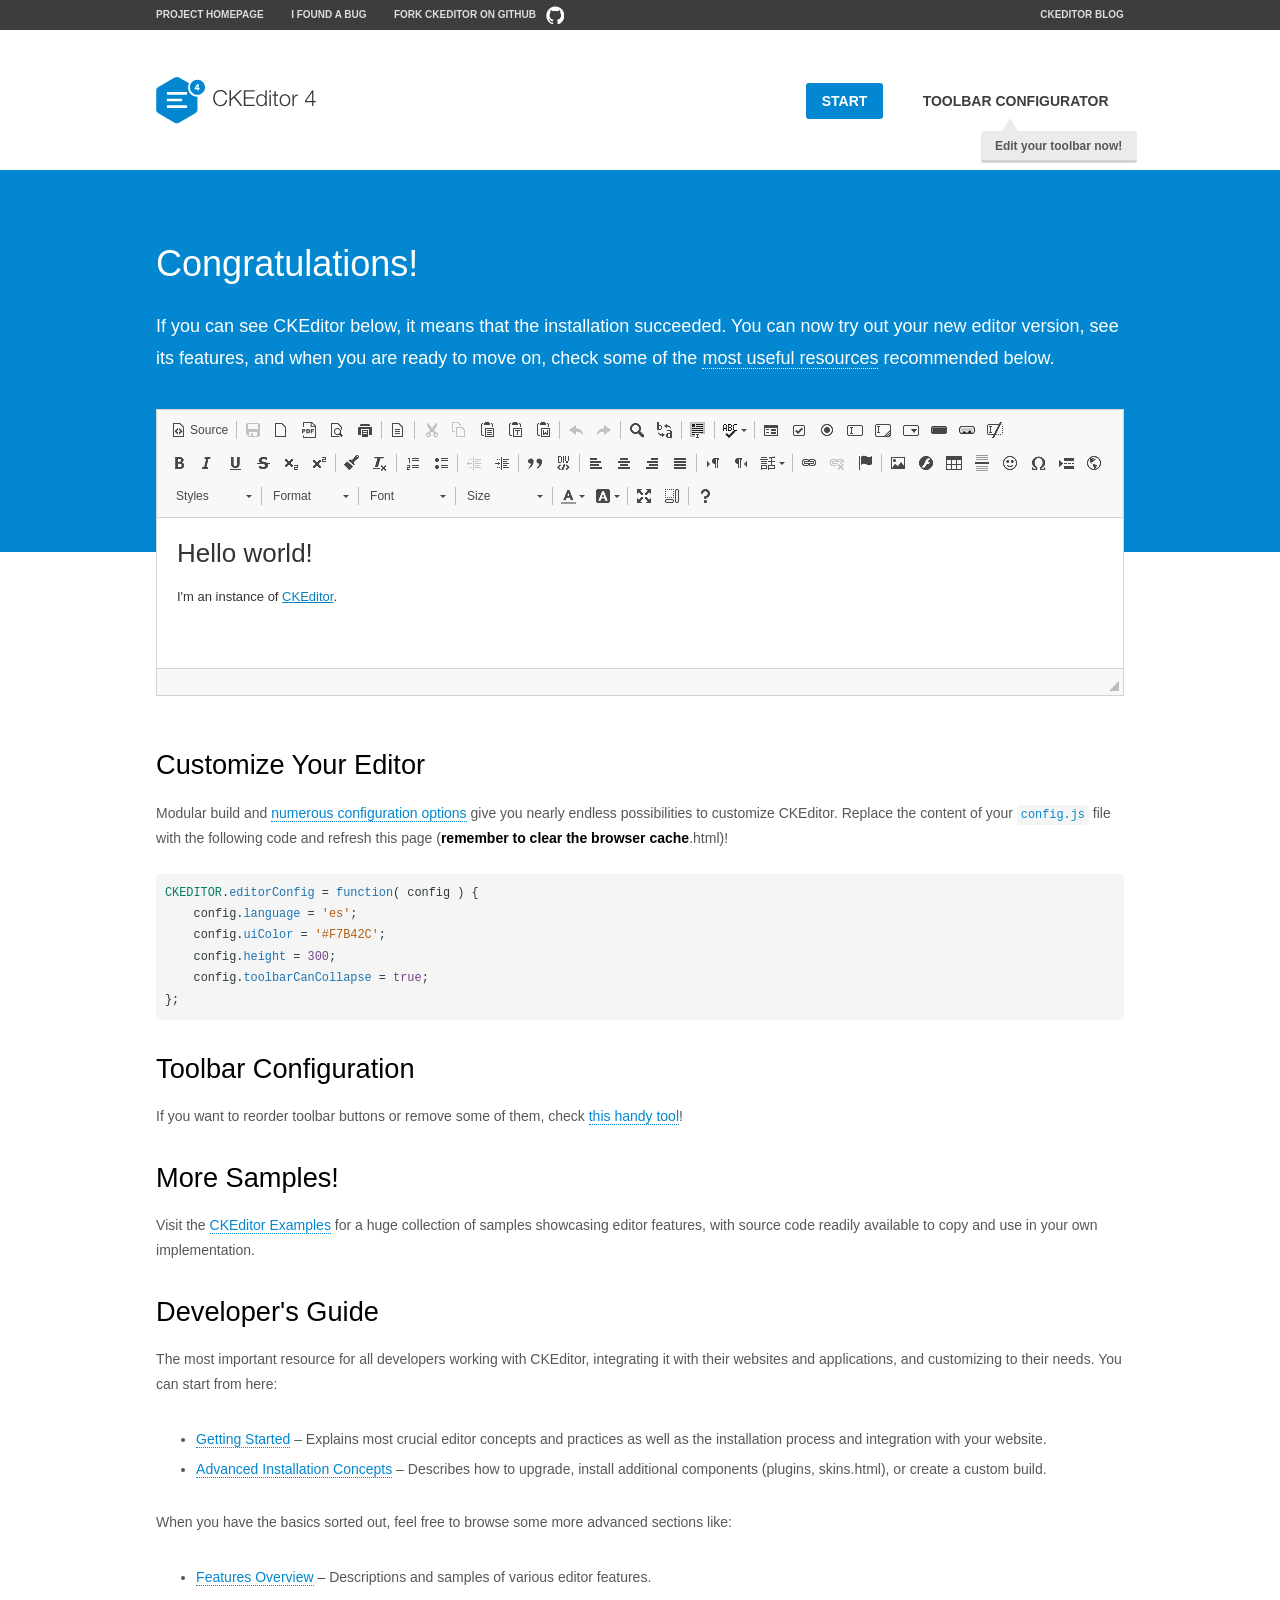
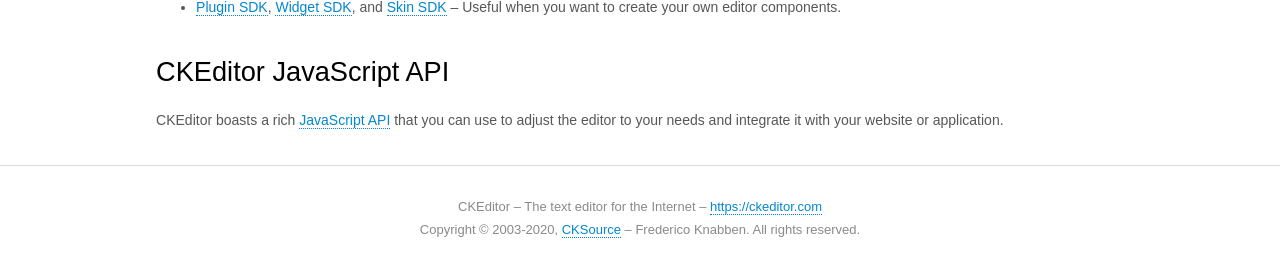
<file: HOME_PAGE/examples/ckeditor/samples/index.html>
<!DOCTYPE html>
<!--
Copyright (c) 2003-2020, CKSource - Frederico Knabben. All rights reserved.
For licensing, see LICENSE.md or https://ckeditor.com/legal/ckeditor-oss-license
-->
<html lang="en">
<head>
	<meta charset="utf-8">
	<title>CKEditor Sample</title>
	<script src="../ckeditor.js"></script>
	<script src="js/sample.js"></script>
	<link rel="stylesheet" href="css/samples.css">
	<link rel="stylesheet" href="toolbarconfigurator/lib/codemirror/neo.css">
	<meta name="viewport" content="width=device-width,initial-scale=1">
	<meta name="description" content="Try the latest sample of CKEditor 4 and learn more about customizing your WYSIWYG editor with endless possibilities.">
</head>
<body id="main">

<nav class="navigation-a">
	<div class="grid-container">
		<ul class="navigation-a-left grid-width-70">
			<li><a href="https://ckeditor.com/ckeditor-4/">Project Homepage</a></li>
			<li><a href="https://github.com/ckeditor/ckeditor4/issues">I found a bug</a></li>
			<li><a href="https://github.com/ckeditor/ckeditor4" class="icon-pos-right icon-navigation-a-github">Fork CKEditor on GitHub</a></li>
		</ul>
		<ul class="navigation-a-right grid-width-30">
			<li><a href="https://ckeditor.com/blog/">CKEditor Blog</a></li>
		</ul>
	</div>
</nav>

<header class="header-a">
	<div class="grid-container">
		<h1 class="header-a-logo grid-width-30">
			<a href="index.html"><img src="img/logo.svg" onerror="this.src='img/logo.png'; this.onerror=null;" alt="CKEditor Sample"></a>
		</h1>

		<nav class="navigation-b grid-width-70">
			<ul>
				<li><a href="index.html" class="button-a button-a-background">Start</a></li>
				<li><a href="toolbarconfigurator/index.html" class="button-a">Toolbar configurator <span class="balloon-a balloon-a-nw">Edit your toolbar now!</span></a></li>
			</ul>
		</nav>
	</div>
</header>

<main>
	<div class="adjoined-top">
		<div class="grid-container">
			<div class="content grid-width-100">
				<h1>Congratulations!</h1>
				<p>
					If you can see CKEditor below, it means that the installation succeeded.
					You can now try out your new editor version, see its features, and when you are ready to move on, check some of the <a href="#sample-customize">most useful resources</a> recommended below.
				</p>
			</div>
		</div>
	</div>
	<div class="adjoined-bottom">
		<div class="grid-container">
			<div class="grid-width-100">
				<div id="editor">
					<h1>Hello world!</h1>
					<p>I'm an instance of <a href="https://ckeditor.com">CKEditor</a>.</p>
				</div>
			</div>
		</div>
	</div>

	<div class="grid-container">
		<div class="content grid-width-100">
			<section id="sample-customize">
				<h2>Customize Your Editor</h2>
				<p>Modular build and <a href="https://ckeditor.com/docs/ckeditor4/latest/guide/dev_configuration.html">numerous configuration options</a> give you nearly endless possibilities to customize CKEditor. Replace the content of your <code><a href="../config.js">config.js</a></code> file with the following code and refresh this page (<strong>remember to clear the browser cache</strong>.html)!</p>
		<pre class="cm-s-neo CodeMirror"><code><span style="padding-right: 0.1px;"><span class="cm-variable">CKEDITOR</span>.<span class="cm-property">editorConfig</span> <span class="cm-operator">=</span> <span class="cm-keyword">function</span>( <span class="cm-def">config</span> ) {</span>
<span style="padding-right: 0.1px;"><span class="cm-tab">	</span><span class="cm-variable-2">config</span>.<span class="cm-property">language</span> <span class="cm-operator">=</span> <span class="cm-string">'es'</span>;</span>
<span style="padding-right: 0.1px;"><span class="cm-tab">	</span><span class="cm-variable-2">config</span>.<span class="cm-property">uiColor</span> <span class="cm-operator">=</span> <span class="cm-string">'#F7B42C'</span>;</span>
<span style="padding-right: 0.1px;"><span class="cm-tab">	</span><span class="cm-variable-2">config</span>.<span class="cm-property">height</span> <span class="cm-operator">=</span> <span class="cm-number">300</span>;</span>
<span style="padding-right: 0.1px;"><span class="cm-tab">	</span><span class="cm-variable-2">config</span>.<span class="cm-property">toolbarCanCollapse</span> <span class="cm-operator">=</span> <span class="cm-atom">true</span>;</span>
<span style="padding-right: 0.1px;">};</span></code></pre>
			</section>

			<section>
				<h2>Toolbar Configuration</h2>
				<p>If you want to reorder toolbar buttons or remove some of them, check <a href="toolbarconfigurator/index.html">this handy tool</a>!</p>
			</section>

			<section>
				<h2>More Samples!</h2>
				<p>Visit the <a href="https://ckeditor.com/docs/ckeditor4/latest/examples/index.html">CKEditor Examples</a> for a huge collection of samples showcasing editor features, with source code readily available to copy and use in your own implementation.</p>
			</section>

			<section>
				<h2>Developer's Guide</h2>
				<p>The most important resource for all developers working with CKEditor, integrating it with their websites and applications, and customizing to their needs. You can start from here:</p>
				<ul>
					<li><a href="https://ckeditor.com/docs/ckeditor4/latest/guide/dev_installation.html">Getting Started</a> &ndash; Explains most crucial editor concepts and practices as well as the installation process and integration with your website.</li>
					<li><a href="https://ckeditor.com/docs/ckeditor4/latest/guide/dev_advanced_installation.html">Advanced Installation Concepts</a> &ndash; Describes how to upgrade, install additional components (plugins, skins.html), or create a custom build.</li>
				</ul>
					<p>When you have the basics sorted out, feel free to browse some more advanced sections like:</p>
				<ul>
					<li><a href="https://ckeditor.com/docs/ckeditor4/latest/features/index.html">Features Overview</a> &ndash; Descriptions and samples of various editor features.</li>
					<li><a href="https://ckeditor.com/docs/ckeditor4/latest/guide/plugin_sdk_intro.html">Plugin SDK</a>, <a href="https://ckeditor.com/docs/ckeditor4/latest/guide/widget_sdk_intro.html">Widget SDK</a>, and <a href="https://ckeditor.com/docs/ckeditor4/latest/guide/skin_sdk_intro.html">Skin SDK</a> &ndash; Useful when you want to create your own editor components.</li>
				</ul>
			</section>

			<section>
				<h2>CKEditor JavaScript API</h2>
				<p>CKEditor boasts a rich <a href="https://ckeditor.com/docs/ckeditor4/latest/api/index.html">JavaScript API</a> that you can use to adjust the editor to your needs and integrate it with your website or application.</p>
			</section>
		</div>
	</div>
</main>

<footer class="footer-a grid-container">
	<div class="grid-container">
		<p class="grid-width-100">
			CKEditor &ndash; The text editor for the Internet &ndash; <a class="samples" href="https://ckeditor.com/">https://ckeditor.com</a>
		</p>
		<p class="grid-width-100" id="copy">
			Copyright &copy; 2003-2020, <a class="samples" href="https://cksource.com/">CKSource</a> &ndash; Frederico Knabben. All rights reserved.
		</p>
	</div>
</footer>
<script>
	initSample();
</script>

</body>
</html>
</file>
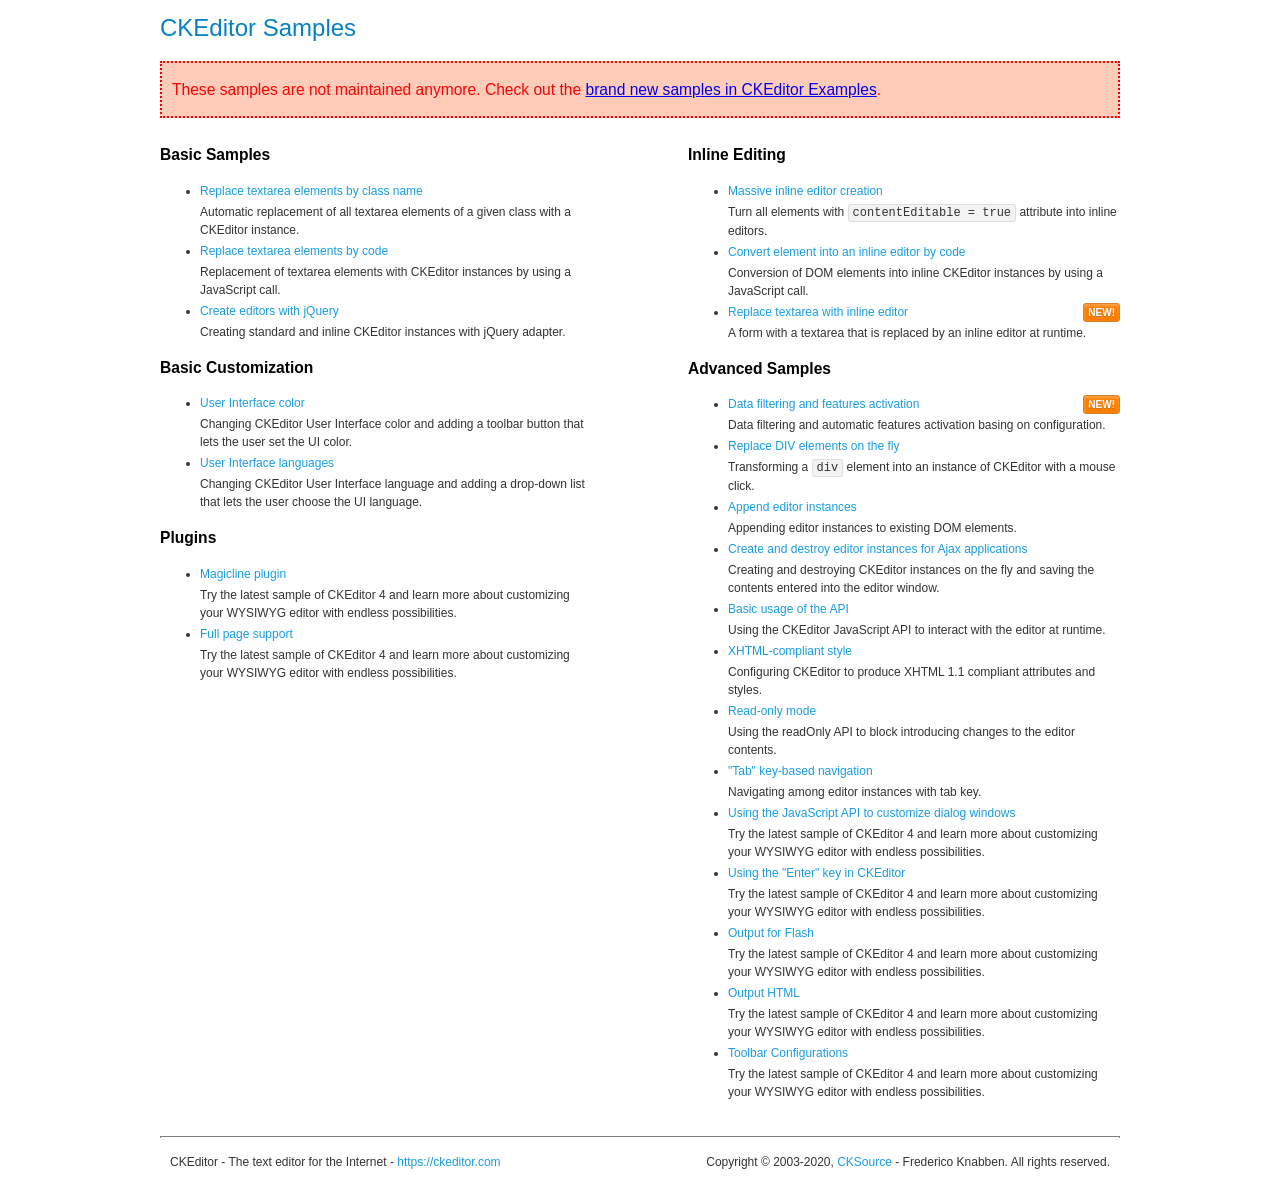
<file: HOME_PAGE/examples/ckeditor/samples/old/index.html>
<!DOCTYPE html>
<!--
Copyright (c) 2003-2020, CKSource - Frederico Knabben. All rights reserved.
For licensing, see LICENSE.md or https://ckeditor.com/legal/ckeditor-oss-license
-->
<html lang="en">
<head>
	<meta charset="utf-8">
	<title>CKEditor Samples</title>
	<link rel="stylesheet" href="sample.css">
	<meta name="description" content="Try the latest sample of CKEditor 4 and learn more about customizing your WYSIWYG editor with endless possibilities.">
</head>
<body>
	<h1 class="samples">
		CKEditor Samples
	</h1>
	<div class="warning deprecated">
		These samples are not maintained anymore. Check out the <a href="https://ckeditor.com/docs/ckeditor4/latest/examples/index.html">brand new samples in CKEditor Examples</a>.
	</div>
	<div class="twoColumns">
		<div class="twoColumnsLeft">
			<h2 class="samples">
				Basic Samples
			</h2>
			<dl class="samples">
				<dt><a class="samples" href="replacebyclass.html">Replace textarea elements by class name</a></dt>
				<dd>Automatic replacement of all textarea elements of a given class with a CKEditor instance.</dd>

				<dt><a class="samples" href="replacebycode.html">Replace textarea elements by code</a></dt>
				<dd>Replacement of textarea elements with CKEditor instances by using a JavaScript call.</dd>

				<dt><a class="samples" href="jquery.html">Create editors with jQuery</a></dt>
				<dd>Creating standard and inline CKEditor instances with jQuery adapter.</dd>
			</dl>

			<h2 class="samples">
				Basic Customization
			</h2>
			<dl class="samples">
				<dt><a class="samples" href="uicolor.html">User Interface color</a></dt>
				<dd>Changing CKEditor User Interface color and adding a toolbar button that lets the user set the UI color.</dd>

				<dt><a class="samples" href="uilanguages.html">User Interface languages</a></dt>
				<dd>Changing CKEditor User Interface language and adding a drop-down list that lets the user choose the UI language.</dd>
			</dl>


			<h2 class="samples">Plugins</h2>
<dl class="samples">
<dt><a class="samples" href="magicline/magicline.html">Magicline plugin</a></dt>
<dd>Try the latest sample of CKEditor 4 and learn more about customizing your WYSIWYG editor with endless possibilities.</dd>

<dt><a class="samples" href="wysiwygarea/fullpage.html">Full page support</a></dt>
<dd>Try the latest sample of CKEditor 4 and learn more about customizing your WYSIWYG editor with endless possibilities.</dd>
</dl>
		</div>
		<div class="twoColumnsRight">
			<h2 class="samples">
				Inline Editing
			</h2>
			<dl class="samples">
				<dt><a class="samples" href="inlineall.html">Massive inline editor creation</a></dt>
				<dd>Turn all elements with <code>contentEditable = true</code> attribute into inline editors.</dd>

				<dt><a class="samples" href="inlinebycode.html">Convert element into an inline editor by code</a></dt>
				<dd>Conversion of DOM elements into inline CKEditor instances by using a JavaScript call.</dd>

				<dt><a class="samples" href="inlinetextarea.html">Replace textarea with inline editor</a> <span class="new">New!</span></dt>
				<dd>A form with a textarea that is replaced by an inline editor at runtime.</dd>

				
			</dl>

			<h2 class="samples">
				Advanced Samples
			</h2>
			<dl class="samples">
				<dt><a class="samples" href="datafiltering.html">Data filtering and features activation</a> <span class="new">New!</span></dt>
				<dd>Data filtering and automatic features activation basing on configuration.</dd>

				<dt><a class="samples" href="divreplace.html">Replace DIV elements on the fly</a></dt>
				<dd>Transforming a <code>div</code> element into an instance of CKEditor with a mouse click.</dd>

				<dt><a class="samples" href="appendto.html">Append editor instances</a></dt>
				<dd>Appending editor instances to existing DOM elements.</dd>

				<dt><a class="samples" href="ajax.html">Create and destroy editor instances for Ajax applications</a></dt>
				<dd>Creating and destroying CKEditor instances on the fly and saving the contents entered into the editor window.</dd>

				<dt><a class="samples" href="api.html">Basic usage of the API</a></dt>
				<dd>Using the CKEditor JavaScript API to interact with the editor at runtime.</dd>

				<dt><a class="samples" href="xhtmlstyle.html">XHTML-compliant style</a></dt>
				<dd>Configuring CKEditor to produce XHTML 1.1 compliant attributes and styles.</dd>

				<dt><a class="samples" href="readonly.html">Read-only mode</a></dt>
				<dd>Using the readOnly API to block introducing changes to the editor contents.</dd>

				<dt><a class="samples" href="tabindex.html">"Tab" key-based navigation</a></dt>
				<dd>Navigating among editor instances with tab key.</dd>


				
<dt><a class="samples" href="dialog/dialog.html">Using the JavaScript API to customize dialog windows</a></dt>
<dd>Try the latest sample of CKEditor 4 and learn more about customizing your WYSIWYG editor with endless possibilities.</dd>

<dt><a class="samples" href="enterkey/enterkey.html">Using the &quot;Enter&quot; key in CKEditor</a></dt>
<dd>Try the latest sample of CKEditor 4 and learn more about customizing your WYSIWYG editor with endless possibilities.</dd>

<dt><a class="samples" href="htmlwriter/outputforflash.html">Output for Flash</a></dt>
<dd>Try the latest sample of CKEditor 4 and learn more about customizing your WYSIWYG editor with endless possibilities.</dd>

<dt><a class="samples" href="htmlwriter/outputhtml.html">Output HTML</a></dt>
<dd>Try the latest sample of CKEditor 4 and learn more about customizing your WYSIWYG editor with endless possibilities.</dd>

<dt><a class="samples" href="toolbar/toolbar.html">Toolbar Configurations</a></dt>
<dd>Try the latest sample of CKEditor 4 and learn more about customizing your WYSIWYG editor with endless possibilities.</dd>

			</dl>
		</div>
	</div>
	<div id="footer">
		<hr>
		<p>
			CKEditor - The text editor for the Internet - <a class="samples" href="https://ckeditor.com/">https://ckeditor.com</a>
		</p>
		<p id="copy">
			Copyright &copy; 2003-2020, <a class="samples" href="https://cksource.com/">CKSource</a> - Frederico Knabben. All rights reserved.
		</p>
	</div>
</body>
</html>
</file>
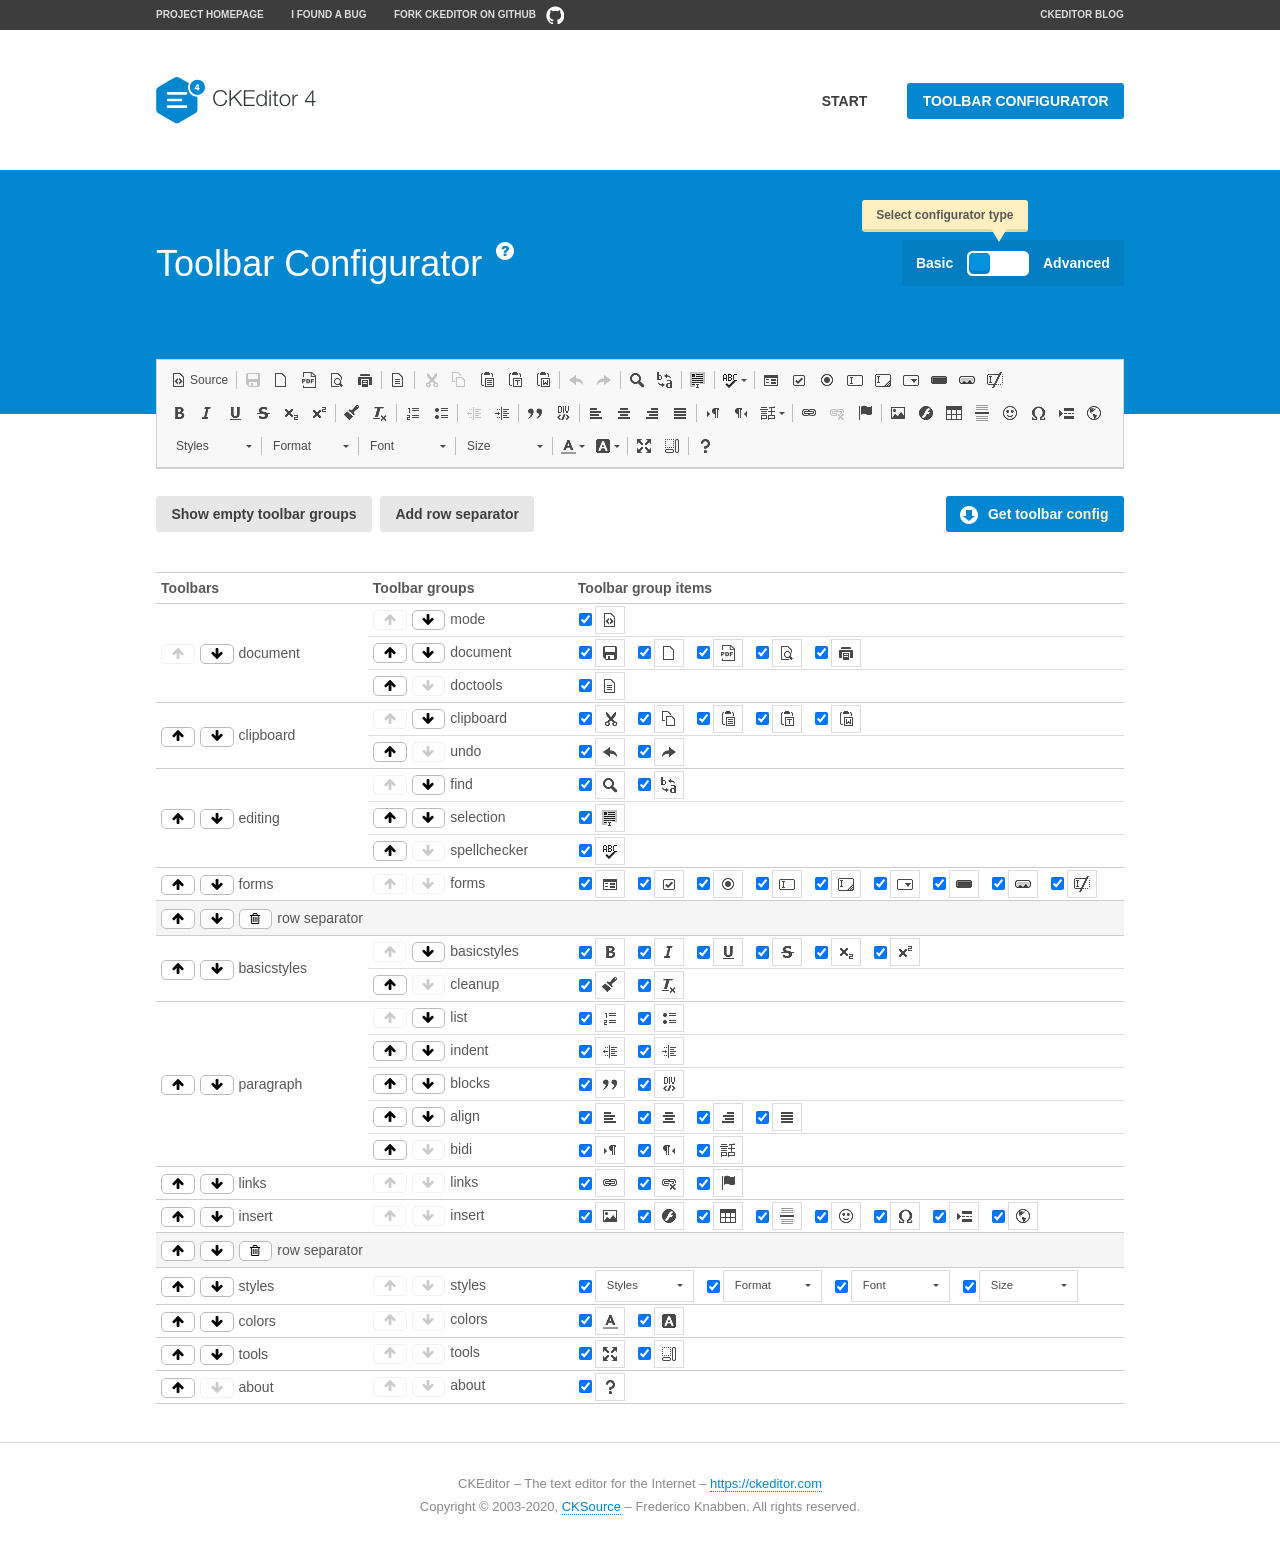
<file: HOME_PAGE/examples/ckeditor/samples/toolbarconfigurator/index.html>
<!DOCTYPE html>
<!--
Copyright (c) 2003-2020, CKSource - Frederico Knabben. All rights reserved.
For licensing, see LICENSE.md or https://ckeditor.com/legal/ckeditor-oss-license
-->
<!--[if IE 8]><html class="ie8"><![endif]-->
<!--[if gt IE 8]><html><![endif]-->
<!--[if !IE]><!--><html lang="en"><!--<![endif]-->
<head>
	<meta charset="utf-8">
	<title>Toolbar Configurator</title>
	<script src="../../ckeditor.js"></script>
	<script>
		if ( CKEDITOR.env.ie && CKEDITOR.env.version < 9 )
			CKEDITOR.tools.enableHtml5Elements( document );
	</script>
	<link rel="stylesheet" href="lib/codemirror/codemirror.css">
	<link rel="stylesheet" href="lib/codemirror/show-hint.css">
	<link rel="stylesheet" href="lib/codemirror/neo.css">
	<link rel="stylesheet" href="css/fontello.css">
	<link rel="stylesheet" href="../css/samples.css">
	<meta name="description" content="Try the latest sample of CKEditor 4 and learn more about customizing your WYSIWYG editor with endless possibilities.">
</head>
<body id="toolbar">

<nav class="navigation-a">
	<div class="grid-container">
		<ul class="navigation-a-left grid-width-70">
			<li><a href="https://ckeditor.com/ckeditor-4/">Project Homepage</a></li>
			<li><a href="https://github.com/ckeditor/ckeditor4/issues">I found a bug</a></li>
			<li><a href="https://github.com/ckeditor/ckeditor4" class="icon-pos-right icon-navigation-a-github">Fork CKEditor on GitHub</a></li>
		</ul>
		<ul class="navigation-a-right grid-width-30">
			<li><a href="https://ckeditor.com/blog/">CKEditor Blog</a></li>
		</ul>
	</div>
</nav>

<header class="header-a">
	<div class="grid-container">
		<h1 class="header-a-logo grid-width-30">
			<a href="../index.html"><img src="../img/logo.svg" onerror="this.src='../img/logo.png'; this.onerror=null;" alt="CKEditor Logo"></a>
		</h1>
		<nav class="navigation-b grid-width-70">
			<ul>
				<li><a href="../index.html"  class="button-a">Start</a></li>
				<li><a href="index.html"  class="button-a button-a-background">Toolbar configurator</a></li>
			</ul>
		</nav>
	</div>
</header>

<main>
	<div class="adjoined-top">
		<div class="grid-container">
			<div class="content grid-width-100">
				<div class="grid-container-nested">
					<h1 class="grid-width-60">
						Toolbar Configurator
						<a href="#help-content" type="button" title="Configurator help" id="help" class="button-a button-a-background button-a-no-text icon-pos-left icon-question-mark">Help</a>
					</h1>

					<div class="grid-width-40 grid-switch-magic">
						<div class="switch">
							<span class="balloon-a balloon-a-se">Select configurator type</span>
							<input type="radio" name="radio" data-num="1" id="radio-basic" />
							<input type="radio" name="radio" data-num="2" id="radio-advanced" />
							<label data-for="1" for="radio-basic">Basic</label>
							<span class="switch-inner">
								<span class="handler"></span>
							</span>
							<label data-for="2" for="radio-advanced">Advanced</label>
						</div>
					</div>
				</div>
			</div>
		</div>
	</div>
	<div class="adjoined-bottom">
		<div class="grid-container">
			<div class="grid-width-100">
				<div class="editors-container">
					<div id="editor-basic"></div>
					<div id="editor-advanced"></div>
				</div>
			</div>
		</div>
	</div>

	<div class="grid-container configurator">
		<div class="content grid-width-100">
			<div class="configurator">
				<div>
					<div id="toolbarModifierWrapper"></div>
				</div>
			</div>
		</div>
	</div>

	<div id="help-content">
		<div class="grid-container">
			<div class="grid-width-100">
				<h2>What Am I Doing Here?</h2>

				<div class="grid-container grid-container-nested">
					<div class="basic">
						<div class="grid-width-50">
							<p>Arrange <a href="https://ckeditor.com/docs/ckeditor4/latest/api/CKEDITOR_config.html#cfg-toolbarGroups">toolbar groups</a>, toggle <a href="https://ckeditor.com/docs/ckeditor4/latest/api/CKEDITOR_config.html#cfg-removeButtons">button visibility</a> according to your needs and get your toolbar configuration.</p>
							<p>You can replace the content of the <a href="../../config.js"><code>config.js</code></a> file with the generated configuration. If you already set some configuration options you will need to merge both configurations.</p>
						</div>
						<div class="grid-width-50">
							<p>Read more about different ways of <a href="https://ckeditor.com/docs/ckeditor4/latest/guide/dev_configuration.html">setting configuration</a> and do not forget about <strong>clearing browser cache</strong>.</p>
							<p>Arranging toolbar groups is the recommended way of configuring the toolbar, but if you need more freedom you can use the <a href="#advanced">advanced configurator</a>.</p>
						</div>
					</div>
					<div class="advanced" style="display: none;">
						<div class="grid-width-50">
							<p>With this code editor you can edit your <a href="https://ckeditor.com/docs/ckeditor4/latest/api/CKEDITOR_config.html#cfg-toolbar">toolbar configuration</a> live.</p>
							<p>You can replace the content of the <a href="../../config.js"><code>config.js</code></a> file with the generated configuration. If you already set some configuration options you will need to merge both configurations.</p>
						</div>
						<div class="grid-width-50">
							<p>Read more about different ways of <a href="https://ckeditor.com/docs/ckeditor4/latest/guide/dev_configuration.html">setting configuration</a> and do not forget about <strong>clearing browser cache</strong>.</p>
						</div>
					</div>
				</div>

				<p class="grid-container grid-container-nested">
					<button type="button" class="help-content-close grid-width-100 button-a button-a-background">Got it. Let's play!</button>
				</p>
			</div>
		</div>
	</div>
</main>

<footer class="footer-a grid-container">
	<p class="grid-width-100">
		CKEditor &ndash; The text editor for the Internet &ndash; <a class="samples" href="https://ckeditor.com/">https://ckeditor.com</a>
	</p>
	<p class="grid-width-100" id="copy">
		Copyright &copy; 2003-2020, <a class="samples" href="https://cksource.com/">CKSource</a> &ndash; Frederico Knabben. All rights reserved.
	</p>
</footer>

<script src="lib/codemirror/codemirror.js"></script>
<script src="lib/codemirror/javascript.js"></script>
<script src="lib/codemirror/show-hint.js"></script>

<script src="js/fulltoolbareditor.js"></script>
<script src="js/abstracttoolbarmodifier.js"></script>
<script src="js/toolbarmodifier.js"></script>
<script src="js/toolbartextmodifier.js"></script>
<script src="../js/sf.js"></script>

<script>
	( function() {
		'use strict';

		var mode = ( window.location.hash.substr( 1 ) === 'advanced' ) ? 'advanced' : 'basic',
			configuratorSection = CKEDITOR.document.findOne( 'main > .grid-container.configurator' ),
			basicInstruction = CKEDITOR.document.findOne( '#help-content .basic' ),
			advancedInstruction = CKEDITOR.document.findOne( '#help-content .advanced' ),

			// Configurator mode switcher.
			modeSwitchBasic = CKEDITOR.document.getById( 'radio-basic' ),
			modeSwitchAdvanced = CKEDITOR.document.getById( 'radio-advanced' );

		// Initial setup
		function updateSwitcher() {
			if ( mode === 'advanced' ) {
				modeSwitchAdvanced.$.checked = true;
			} else {
				modeSwitchBasic.$.checked = true;
			}
		}

		updateSwitcher();

		CKEDITOR.document.getWindow().on( 'hashchange', function( e ) {
			var hash = window.location.hash.substr( 1 );
			if ( !( hash === 'advanced' || hash === 'basic' ) ) {
				return;
			}
			mode = hash;
			onToolbarsDone( mode );
		} );

		CKEDITOR.document.getWindow().on( 'resize', function() {
			updateToolbar( ( mode === 'basic' ? toolbarModifier : toolbarTextModifier )[ 'editorInstance' ] );
		} );

		function onRefresh( modifier ) {
			modifier = modifier || this;

			if ( mode === 'basic' && modifier instanceof ToolbarConfigurator.ToolbarTextModifier ) {
				return;
			}

			// CodeMirror container becomes visible, so we need to refresh and to avoid rendering problems.
			if ( mode === 'advanced' && modifier instanceof ToolbarConfigurator.ToolbarTextModifier ) {
				modifier.codeContainer.refresh();
			}

			updateToolbar( modifier.editorInstance );
		}

		function updateToolbar( editor ) {
			var editorContainer = editor.container;

			// Not always editor is loaded.
			if ( !editorContainer ) {
				return;
			}

			var displayStyle = editorContainer.getStyle( 'display' );

			editorContainer.setStyle( 'display', 'block' );

			var newHeight = editorContainer.getSize( 'height' );

			var newMarginTop = parseInt( editorContainer.getComputedStyle( 'margin-top' ), 10 );
			newMarginTop = ( isNaN( newMarginTop ) ? 0 : Number( newMarginTop ) );

			var newMarginBottom = parseInt( editorContainer.getComputedStyle( 'margin-bottom' ), 10 );
			newMarginBottom = ( isNaN( newMarginBottom ) ? 0 : Number( newMarginBottom ) );

			var result = newHeight + newMarginTop + newMarginBottom;

			editorContainer.setStyle( 'display', displayStyle );

			editor.container.getAscendant( 'div' ).setStyle( 'height', result + 'px' );
		}

		var toolbarModifier = new ToolbarConfigurator.ToolbarModifier( 'editor-basic' );

		var done = 0;
		toolbarModifier.init( onToolbarInit );
		toolbarModifier.onRefresh = onRefresh;

		CKEDITOR.document.getById( 'toolbarModifierWrapper' ).append( toolbarModifier.mainContainer );

		var toolbarTextModifier = new ToolbarConfigurator.ToolbarTextModifier( 'editor-advanced' );
		toolbarTextModifier.init( onToolbarInit );
		toolbarTextModifier.onRefresh = onRefresh;

		function onToolbarInit() {
			if ( ++done === 2 ) {
				onToolbarsDone();

				positionSticky.watch( CKEDITOR.document.findOne( '.toolbar' ), function() {
					return mode === 'advanced';
				} );
			}
		}

		function onToolbarsDone() {
			if ( mode === 'basic' ) {
				toggleModeBasic( false );
			} else {
				toggleModeAdvanced( false );
			}

			updateSwitcher();

			setTimeout( function() {
				CKEDITOR.document.findOne( '.editors-container' ).addClass( 'active' );
				CKEDITOR.document.findOne( '#toolbarModifierWrapper' ).addClass( 'active' );
			}, 200 );
		}

		CKEDITOR.document.getById( 'toolbarModifierWrapper' ).append( toolbarTextModifier.mainContainer );

		function toogleModeSwitch( onElement, offElement, onModifier, offModifier ) {
			onElement.addClass( 'fancy-button-active' );
			offElement.removeClass( 'fancy-button-active' );

			onModifier.showUI();
			offModifier.hideUI();
		}

		function toggleModeBasic( callOnRefresh ) {
			callOnRefresh = ( callOnRefresh !== false );
			mode = 'basic';
			window.location.hash = '#basic';
			toogleModeSwitch( modeSwitchBasic, modeSwitchAdvanced, toolbarModifier, toolbarTextModifier );

			configuratorSection.removeClass( 'freed-width' );
			basicInstruction.show();
			advancedInstruction.hide();

			callOnRefresh && onRefresh( toolbarModifier );
		}

		function toggleModeAdvanced( callOnRefresh ) {
			callOnRefresh = ( callOnRefresh !== false );
			mode = 'advanced';
			window.location.hash = '#advanced';
			toogleModeSwitch( modeSwitchAdvanced, modeSwitchBasic, toolbarTextModifier, toolbarModifier );

			configuratorSection.addClass( 'freed-width' );
			advancedInstruction.show();
			basicInstruction.hide();

			callOnRefresh && onRefresh( toolbarTextModifier );
		}

		modeSwitchBasic.on( 'click', toggleModeBasic );
		modeSwitchAdvanced.on( 'click', toggleModeAdvanced );

		//
		// Position:sticky for the toolbar.
		//

		// Will make elements behave like they were styled with position:sticky.
		var positionSticky = {
			// Store object: {
			// 		element: CKEDITOR.dom.element, // Element which will float.
			// 		placeholder: CKEDITOR.dom.element, // Placeholder which is place to prevent page bounce.
			// 		isFixed: boolean // Whether element float now.
			// }
			watched: [],

			active: [],

			staticContainer: null,

			init: function() {
				var element = CKEDITOR.dom.element.createFromHtml(
					'<div class="staticContainer">' +
						'<div class="grid-container" >' +
							'<div class="grid-width-100">' +
								'<div class="inner"></div>' +
							'</div>' +
						'</div>' +
					'</div>' );

				this.staticContainer = element.findOne( '.inner' );

				CKEDITOR.document.getBody().append( element );
			},

			watch: function( element, preventFunc ) {
				this.watched.push( {
					element: element,
					placeholder: new CKEDITOR.dom.element( 'div' ),
					isFixed: false,
					preventFunc: preventFunc
				} );
			},

			checkAll: function() {
				for ( var i = 0; i < this.watched.length; i++ ) {
					this.check( this.watched[ i ] );
				}
			},

			check: function( element ) {
				var isFixed = element.isFixed;
				var shouldBeFixed = this.shouldBeFixed( element );

				// Nothing to be done.
				if ( isFixed === shouldBeFixed ) {
					return;
				}

				var placeholder = element.placeholder;

				if ( isFixed ) {
					// Unfixing.

					element.element.insertBefore( placeholder );
					placeholder.remove();

					element.element.removeStyle( 'margin' );

					this.active.splice( CKEDITOR.tools.indexOf( this.active, element ), 1 );

				} else {
					// Fixing.
					placeholder.setStyle( 'width', element.element.getSize( 'width' ) + 'px' );
					placeholder.setStyle( 'height', element.element.getSize( 'height' ) + 'px' );
					placeholder.setStyle( 'margin-bottom', element.element.getComputedStyle( 'margin-bottom' ) );
					placeholder.setStyle( 'display', element.element.getComputedStyle( 'display' ) );
					placeholder.insertAfter( element.element );

					this.staticContainer.append( element.element );

					this.active.push( element );
				}

				element.isFixed = !element.isFixed;
			},

			shouldBeFixed: function( element ) {
				if ( element.preventFunc && element.preventFunc() ) {
					return false;
				}

				// If element is already fixed we are checking it's placeholder.
				var related = ( element.isFixed ? element.placeholder : element.element ),
					clientRect = related.$.getBoundingClientRect(),
					staticHeight = this.staticContainer.getSize('height' ),
					elemHeight = element.element.getSize( 'height' );

				if ( element.isFixed ) {
					return ( clientRect.top + elemHeight < staticHeight );
				} else {
					return ( clientRect.top < staticHeight );
				}
			}
		};

		positionSticky.init();

		CKEDITOR.document.getWindow().on( 'scroll',
			CKEDITOR.tools.eventsBuffer( 100, positionSticky.checkAll, positionSticky ).input
		);

		// Make the toolbar sticky.
		positionSticky.watch( CKEDITOR.document.findOne( '.editors-container' ) );

		// Help button and help-content.
		( function() {
			var helpButton = CKEDITOR.document.getById( 'help' ),
				helpContent = CKEDITOR.document.getById( 'help-content' );

			// Don't show help button on IE8 because it's unsupported by Pico Modal.
			if ( CKEDITOR.env.ie && CKEDITOR.env.version == 8 ) {
				helpButton.hide();
			} else {
				// Display help modal when the button is clicked.
				helpButton.on( 'click', function( evt ) {
					SF.modal( {
						// Clone modal content from DOM.
						content: helpContent.getHtml(),

						afterCreate: function( modal ) {
							// Enable modal content button to close the modal.
							new CKEDITOR.dom.element( modal.modalElem() ).findOne( '.help-content-close' ).once( 'click', modal.close );
						}
					} ).show();
				} );
			}
		} )();
	} )();
</script>
</body>
</html>
</file>
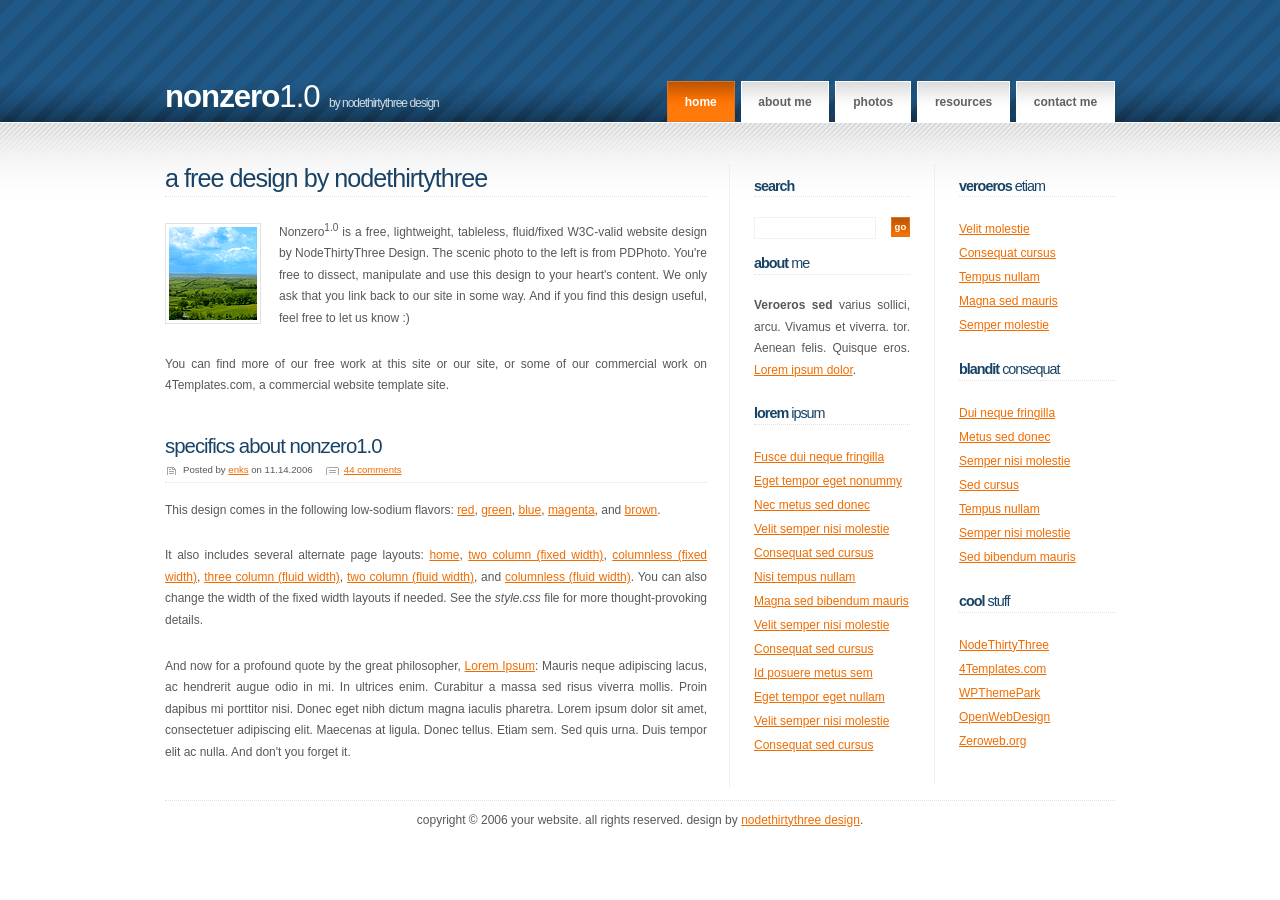
<file: HOME_PAGE/examples/forum/nonzero_actual/nonzero_blue/index.html>
<!DOCTYPE html PUBLIC "-//W3C//DTD XHTML 1.0 Strict//EN" "http://www.w3.org/TR/xhtml1/DTD/xhtml1-strict.dtd">
<html>
<head>
<title>nonzero1.0</title>
<meta http-equiv="content-type" content="text/html; charset=iso-8859-1" />
<link rel="stylesheet" type="text/css" href="style.css" />
</head>
<body>
<div id="header">
  <div id="header_inner" class="fixed">
    <div id="logo">
      <h1><span>Nonzero</span>1.0</h1>
      <h2>By NodeThirtyThree Design</h2>
    </div>
    <div id="menu">
      <ul>
        <li><a href="#" class="active">Home</a></li>
        <li><a href="#">About Me</a></li>
        <li><a href="#">Photos</a></li>
        <li><a href="#">Resources</a></li>
        <li><a href="#">Contact Me</a></li>
      </ul>
    </div>
  </div>
</div>
<div id="main">
  <div id="main_inner" class="fixed">
    <div id="primaryContent_3columns">
      <div id="columnA_3columns">
        <h3>A free design by NodeThirtyThree</h3>
        <img src="images/pic.gif" class="floatTL" alt="Something scenic" />
        <p> Nonzero<sup>1.0</sup> is a free, lightweight, tableless, fluid/fixed W3C-valid 
          website design by NodeThirtyThree Design. 
          The scenic photo to the left is from PDPhoto. 
          You're free to dissect, manipulate and use this design to your heart's content. We only ask 
          that you link back to our site in some 
          way. And if you find this design useful, feel free to let us know :) </p>
        <p> You can find more of our free work at this site or our site,
          or some of our commercial work on 4Templates.com,
          a commercial website template site. </p>
        <br class="clear" />
        <div class="post">
          <h3>Specifics about Nonzero1.0</h3>
          <ul class="post_info">
            <li class="date">Posted by <a href="#">enks</a> on 11.14.2006</li>
            <li class="comments"> <a href="#">44 comments</a></li>
          </ul>
          <p> This design comes in the following low-sodium flavors: <a href="#">red</a>, <a href="#">green</a>, <a href="#">blue</a>, <a href="#">magenta</a>, and <a href="#">brown</a>. </p>
          <p> It also includes several alternate page layouts: <a href="#">home</a>, <a href="index_2column.html">two column (fixed width)</a>, <a href="index_columnless.html">columnless (fixed width)</a>, <a href="index_fluid.html">three column (fluid width)</a>, <a href="index_fluid_2column.html">two column (fluid width)</a>,
            and <a href="index_fluid_columnless.html">columnless (fluid width)</a>.
            You can also change the width of the fixed width layouts if needed. See the <em>style.css</em> file for more thought-provoking details. </p>
          <p> And now for a profound quote by the great philosopher, <a href="#">Lorem Ipsum</a>:
            Mauris neque adipiscing lacus, ac hendrerit	augue odio in mi. In ultrices enim. Curabitur a massa sed risus 
            viverra mollis. Proin dapibus mi porttitor nisi. Donec eget nibh dictum magna iaculis pharetra.
            Lorem ipsum dolor sit amet, consectetuer adipiscing elit. Maecenas at ligula. Donec tellus. Etiam sem.
            Sed quis urna. Duis tempor elit ac nulla. And don't you forget it. </p>
        </div>
      </div>
    </div>
    <div id="secondaryContent_3columns">
      <div id="columnB_3columns">
        <h4><span>Search</span></h4>
        <form method="post" action="#">
          <div id="search">
            <input type="text" class="text" name="keywords" />
            <input type="submit" class="button" value="Go" />
            <br class="clear" />
          </div>
        </form>
        <h4><span>About</span> Me</h4>
        <p><strong>Veroeros sed</strong> varius sollici, arcu. Vivamus et viverra. tor. Aenean felis. Quisque eros. <a href="#">Lorem ipsum dolor</a>.</p>
        <h4><span>Lorem</span> Ipsum</h4>
        <ul class="links">
          <li class="first"> <a href="#">Fusce dui neque fringilla</a></li>
          <li><a href="#">Eget tempor eget nonummy</a></li>
          <li><a href="#">Nec metus sed donec</a></li>
          <li><a href="#">Velit semper nisi molestie</a></li>
          <li><a href="#">Consequat sed cursus</a></li>
          <li><a href="#">Nisi tempus nullam</a></li>
          <li><a href="#">Magna sed bibendum mauris</a></li>
          <li><a href="#">Velit semper nisi molestie</a></li>
          <li><a href="#">Consequat sed cursus</a></li>
          <li><a href="#">Id posuere metus sem</a></li>
          <li><a href="#">Eget tempor eget nullam</a></li>
          <li><a href="#">Velit semper nisi molestie</a></li>
          <li><a href="#">Consequat sed cursus</a></li>
        </ul>
      </div>
      <div id="columnC_3columns">
        <h4><span>Veroeros</span> Etiam</h4>
        <ul class="links">
          <li class="first"> <a href="#">Velit molestie</a></li>
          <li><a href="#">Consequat cursus</a></li>
          <li><a href="#">Tempus nullam</a></li>
          <li><a href="#">Magna sed mauris</a></li>
          <li><a href="#">Semper molestie</a></li>
        </ul>
        <h4><span>Blandit</span> Consequat</h4>
        <ul class="links">
          <li class="first"> <a href="#">Dui neque fringilla</a></li>
          <li><a href="#">Metus sed donec</a></li>
          <li><a href="#">Semper nisi molestie</a></li>
          <li><a href="#">Sed cursus</a></li>
          <li><a href="#">Tempus nullam</a></li>
          <li><a href="#">Semper nisi molestie</a></li>
          <li><a href="#">Sed bibendum mauris</a></li>
        </ul>
        <h4><span>Cool</span> Stuff</h4>
        <ul class="links">
          <li class="first"> <a href="#">NodeThirtyThree</a></li>
          <li><a href="#">4Templates.com</a></li>
          <li><a href="#">WPThemePark</a></li>
          <li><a href="#">OpenWebDesign</a></li>
          <li><a href="#">Zeroweb.org</a></li>
        </ul>
      </div>
    </div>
    <br class="clear" />
  </div>
</div>
<div id="footer" class="fixed"> Copyright &copy; 2006 Your Website. All rights reserved. Design by <a href="http://www.nodethirtythree.com/">NodeThirtyThree Design</a>. </div>
</body>
</html>
</file>
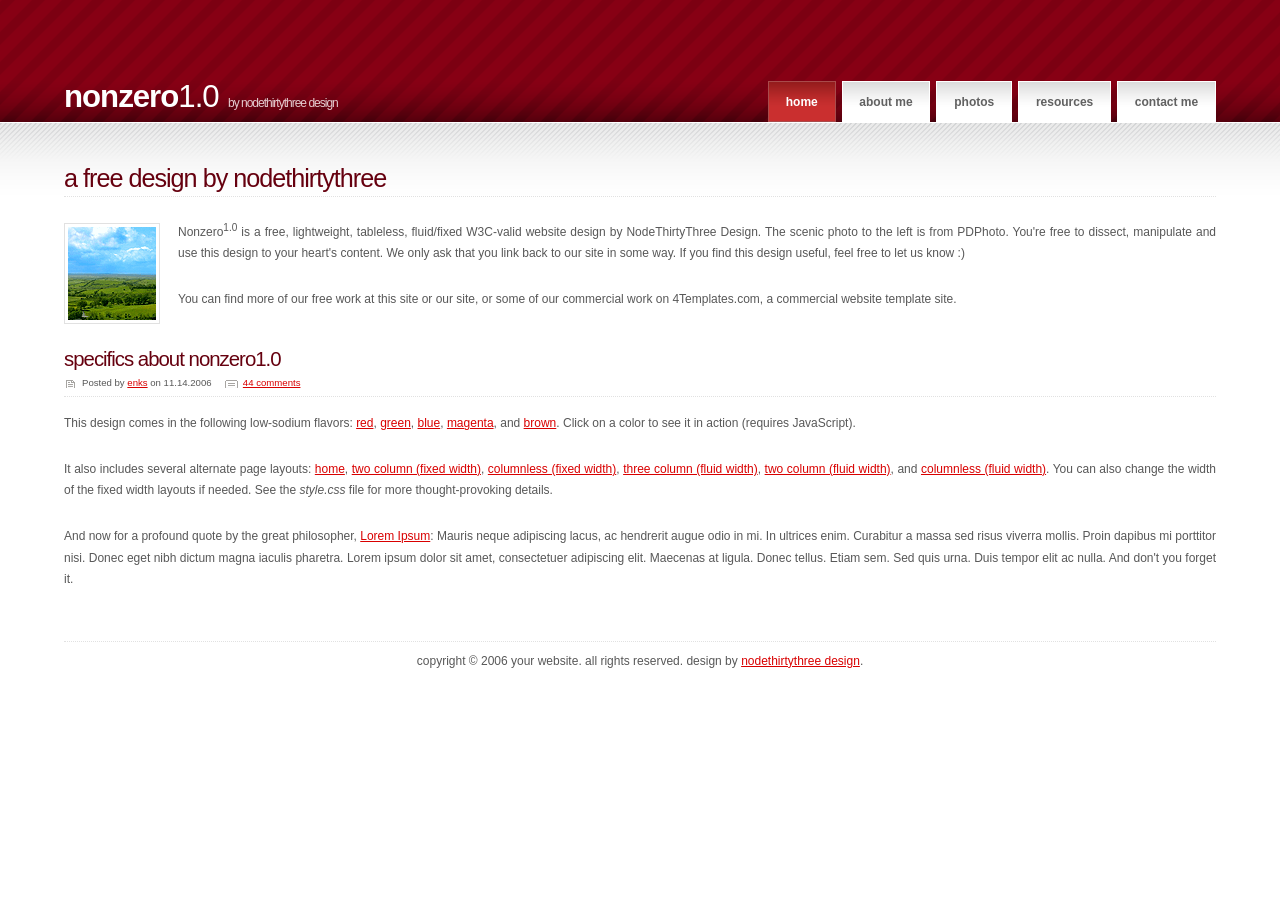
<file: HOME_PAGE/examples/forum/index_fluid_columnless.html>
<!DOCTYPE html PUBLIC "-//W3C//DTD XHTML 1.0 Strict//EN" "http://www.w3.org/TR/xhtml1/DTD/xhtml1-strict.dtd">
<html>
<head>
<title>nonzero1.0 Fluid No Columns</title>
<meta http-equiv="content-type" content="text/html; charset=iso-8859-1" />
<link rel="stylesheet" type="text/css" title="Red" href="style_red.css" />
<link rel="alternate stylesheet" type="text/css" title="Blue" href="style_blue.css" />
<link rel="alternate stylesheet" type="text/css" title="Green" href="style_green.css" />
<link rel="alternate stylesheet" type="text/css" title="Brown" href="style_brown.css" />
<link rel="alternate stylesheet" type="text/css" title="Magenta" href="style_magenta.css" />
<script src="styleswitch.js" type="text/javascript"></script>
</head>
<body>
<div id="header">
  <div id="header_inner" class="fluid">
    <div id="logo">
      <h1><span>Nonzero</span>1.0</h1>
      <h2>By NodeThirtyThree Design</h2>
    </div>
    <div id="menu">
      <ul>
        <li><a href="#" class="active">Home</a></li>
        <li><a href="#">About Me</a></li>
        <li><a href="#">Photos</a></li>
        <li><a href="#">Resources</a></li>
        <li><a href="#">Contact Me</a></li>
      </ul>
    </div>
  </div>
</div>
<div id="main">
  <div id="main_inner" class="fluid">
    <div id="primaryContent_columnless">
      <div id="columnA_columnless">
        <h3>A free design by NodeThirtyThree</h3>
        <img src="images/pic.gif" class="floatTL" alt="Something scenic" />
        <p> Nonzero<sup>1.0</sup> is a free, lightweight, tableless, fluid/fixed W3C-valid 
          website design by NodeThirtyThree Design. 
          The scenic photo to the left is from PDPhoto. 
          You're free to dissect, manipulate and use this design to your heart's content. We only ask 
          that you link back to our site in some 
          way. If you find this design useful, feel free to let us know :) </p>
        <p> You can find more of our free work at this site or our site,
          or some of our commercial work on 4Templates.com,
          a commercial website template site. </p>
        <br class="clear" />
        <div class="post">
          <h3>Specifics about Nonzero1.0</h3>
          <ul class="post_info">
            <li class="date">Posted by <a href="#">enks</a> on 11.14.2006</li>
            <li class="comments"> <a href="#">44 comments</a></li>
          </ul>
          <p> This design comes in the following low-sodium flavors: <a href="javascript:chooseStyle('Red');">red</a>, <a href="javascript:chooseStyle('Green');">green</a>, <a href="javascript:chooseStyle('Blue');">blue</a>, <a href="javascript:chooseStyle('Magenta');">magenta</a>, and <a href="javascript:chooseStyle('Brown');">brown</a>. Click on a color to see it in action (requires JavaScript). </p>
          <p> It also includes several alternate page layouts: <a href="#">home</a>, <a href="index_2column.html">two column (fixed width)</a>, <a href="index_columnless.html">columnless (fixed width)</a>, <a href="index_fluid.html">three column (fluid width)</a>, <a href="index_fluid_2column.html">two column (fluid width)</a>,
            and <a href="index_fluid_columnless.html">columnless (fluid width)</a>.
            You can also change the width of the fixed width layouts if needed. See the <em>style.css</em> file for more thought-provoking details. </p>
          <p> And now for a profound quote by the great philosopher, <a href="#">Lorem Ipsum</a>:
            Mauris neque adipiscing lacus, ac hendrerit	augue odio in mi. In ultrices enim. Curabitur a massa sed risus 
            viverra mollis. Proin dapibus mi porttitor nisi. Donec eget nibh dictum magna iaculis pharetra.
            Lorem ipsum dolor sit amet, consectetuer adipiscing elit. Maecenas at ligula. Donec tellus. Etiam sem.
            Sed quis urna. Duis tempor elit ac nulla. And don't you forget it. </p>
        </div>
      </div>
    </div>
    <br class="clear" />
  </div>
</div>
<div id="footer" class="fluid"> Copyright &copy; 2006 Your Website. All rights reserved. Design by <a href="http://www.nodethirtythree.com/">NodeThirtyThree Design</a>. </div>
</body>
</html>
</file>
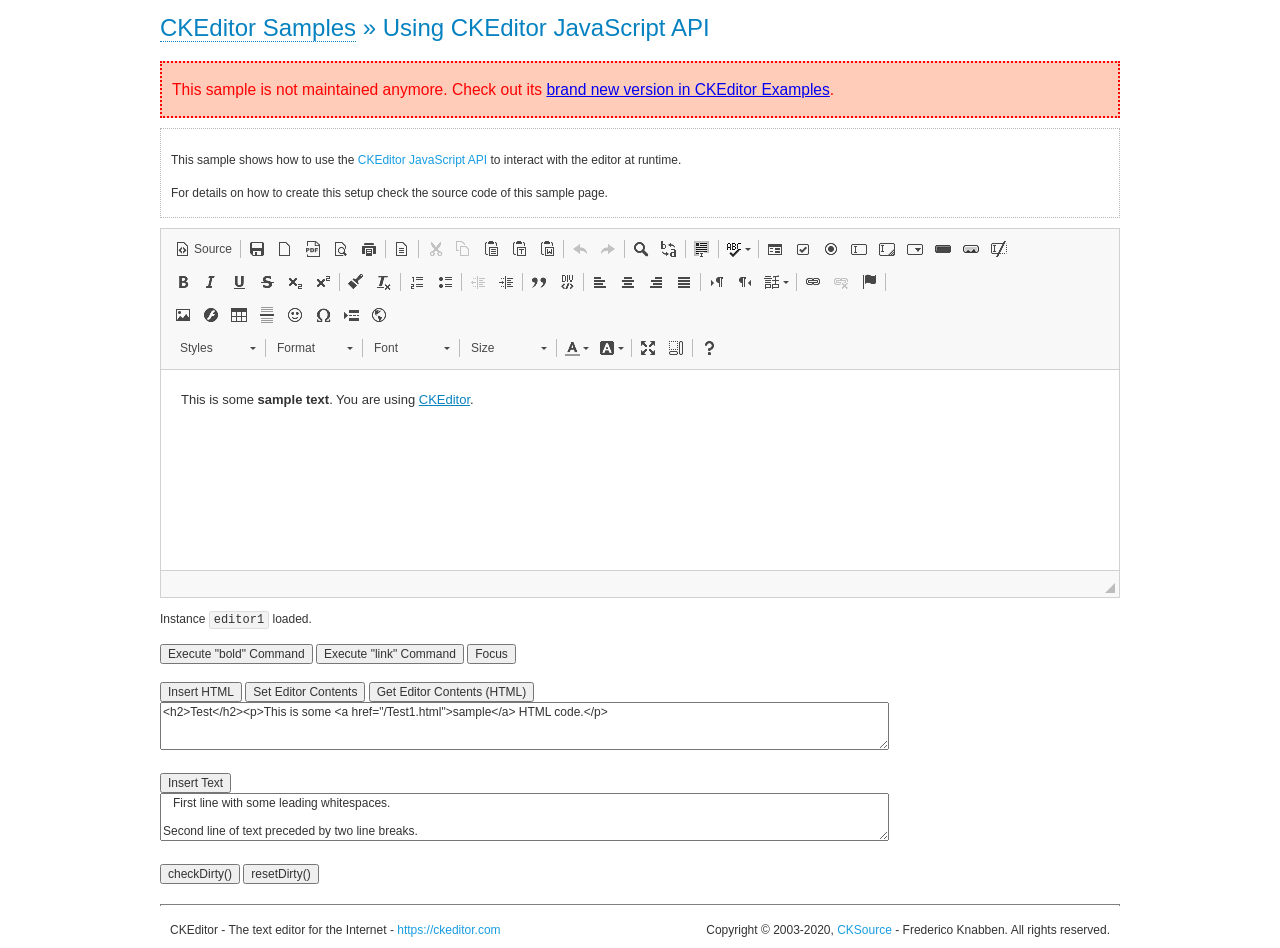
<file: HOME_PAGE/examples/ckeditor/samples/old/api.html>
<!DOCTYPE html>
<!--
Copyright (c) 2003-2020, CKSource - Frederico Knabben. All rights reserved.
For licensing, see LICENSE.md or https://ckeditor.com/legal/ckeditor-oss-license
-->
<html lang="en">
<head>
	<meta charset="utf-8">
	<title>API Usage &mdash; CKEditor Sample</title>
	<script src="../../ckeditor.js"></script>
	<link href="sample.css" rel="stylesheet">
	<meta name="description" content="Try the latest sample of CKEditor 4 and learn more about customizing your WYSIWYG editor with endless possibilities.">
	<script>

// The instanceReady event is fired, when an instance of CKEditor has finished
// its initialization.
CKEDITOR.on( 'instanceReady', function( ev ) {
	// Show the editor name and description in the browser status bar.
	document.getElementById( 'eMessage' ).innerHTML = 'Instance <code>' + ev.editor.name + '<\/code> loaded.';

	// Show this sample buttons.
	document.getElementById( 'eButtons' ).style.display = 'block';
});

function InsertHTML() {
	// Get the editor instance that we want to interact with.
	var editor = CKEDITOR.instances.editor1;
	var value = document.getElementById( 'htmlArea' ).value;

	// Check the active editing mode.
	if ( editor.mode == 'wysiwyg' )
	{
		// Insert HTML code.
		// https://ckeditor.com/docs/ckeditor4/latest/api/CKEDITOR_editor.html#method-insertHtml
		editor.insertHtml( value );
	}
	else
		alert( 'You must be in WYSIWYG mode!' );
}

function InsertText() {
	// Get the editor instance that we want to interact with.
	var editor = CKEDITOR.instances.editor1;
	var value = document.getElementById( 'txtArea' ).value;

	// Check the active editing mode.
	if ( editor.mode == 'wysiwyg' )
	{
		// Insert as plain text.
		// https://ckeditor.com/docs/ckeditor4/latest/api/CKEDITOR_editor.html#method-insertText
		editor.insertText( value );
	}
	else
		alert( 'You must be in WYSIWYG mode!' );
}

function SetContents() {
	// Get the editor instance that we want to interact with.
	var editor = CKEDITOR.instances.editor1;
	var value = document.getElementById( 'htmlArea' ).value;

	// Set editor contents (replace current contents).
	// https://ckeditor.com/docs/ckeditor4/latest/api/CKEDITOR_editor.html#method-setData
	editor.setData( value );
}

function GetContents() {
	// Get the editor instance that you want to interact with.
	var editor = CKEDITOR.instances.editor1;

	// Get editor contents
	// https://ckeditor.com/docs/ckeditor4/latest/api/CKEDITOR_editor.html#method-getData
	alert( editor.getData() );
}

function ExecuteCommand( commandName ) {
	// Get the editor instance that we want to interact with.
	var editor = CKEDITOR.instances.editor1;

	// Check the active editing mode.
	if ( editor.mode == 'wysiwyg' )
	{
		// Execute the command.
		// https://ckeditor.com/docs/ckeditor4/latest/api/CKEDITOR_editor.html#method-execCommand
		editor.execCommand( commandName );
	}
	else
		alert( 'You must be in WYSIWYG mode!' );
}

function CheckDirty() {
	// Get the editor instance that we want to interact with.
	var editor = CKEDITOR.instances.editor1;
	// Checks whether the current editor contents present changes when compared
	// to the contents loaded into the editor at startup
	// https://ckeditor.com/docs/ckeditor4/latest/api/CKEDITOR_editor.html#method-checkDirty
	alert( editor.checkDirty() );
}

function ResetDirty() {
	// Get the editor instance that we want to interact with.
	var editor = CKEDITOR.instances.editor1;
	// Resets the "dirty state" of the editor (see CheckDirty())
	// https://ckeditor.com/docs/ckeditor4/latest/api/CKEDITOR_editor.html#method-resetDirty
	editor.resetDirty();
	alert( 'The "IsDirty" status has been reset' );
}

function Focus() {
	CKEDITOR.instances.editor1.focus();
}

function onFocus() {
	document.getElementById( 'eMessage' ).innerHTML = '<b>' + this.name + ' is focused </b>';
}

function onBlur() {
	document.getElementById( 'eMessage' ).innerHTML = this.name + ' lost focus';
}

	</script>

</head>
<body>
	<h1 class="samples">
		<a href="index.html">CKEditor Samples</a> &raquo; Using CKEditor JavaScript API
	</h1>
	<div class="warning deprecated">
		This sample is not maintained anymore. Check out its <a href="https://ckeditor.com/docs/ckeditor4/latest/examples/api.html">brand new version in CKEditor Examples</a>.
	</div>
	<div class="description">
	<p>
		This sample shows how to use the
		<a class="samples" href="https://ckeditor.com/docs/ckeditor4/latest/api/CKEDITOR_editor.html">CKEditor JavaScript API</a>
		to interact with the editor at runtime.
	</p>
	<p>
		For details on how to create this setup check the source code of this sample page.
	</p>
	</div>

	<!-- This <div> holds alert messages to be display in the sample page. -->
	<div id="alerts">
		<noscript>
			<p>
				<strong>CKEditor requires JavaScript to run</strong>. In a browser with no JavaScript
				support, like yours, you should still see the contents (HTML data) and you should
				be able to edit it normally, without a rich editor interface.
			</p>
		</noscript>
	</div>
	<form action="../../../samples/sample_posteddata.php" method="post">
		<textarea cols="100" id="editor1" name="editor1" rows="10">&lt;p&gt;This is some &lt;strong&gt;sample text&lt;/strong&gt;. You are using &lt;a href="https://ckeditor.com/"&gt;CKEditor&lt;/a&gt;.&lt;/p&gt;</textarea>

		<script>
			// Replace the <textarea id="editor1"> with an CKEditor instance.
			CKEDITOR.replace( 'editor1', {
				on: {
					focus: onFocus,
					blur: onBlur,

					// Check for availability of corresponding plugins.
					pluginsLoaded: function( evt ) {
						var doc = CKEDITOR.document, ed = evt.editor;
						if ( !ed.getCommand( 'bold' ) )
							doc.getById( 'exec-bold' ).hide();
						if ( !ed.getCommand( 'link' ) )
							doc.getById( 'exec-link' ).hide();
					}
				}
			});
		</script>

		<p id="eMessage">
		</p>

		<div id="eButtons" style="display: none">
			<input id="exec-bold" onclick="ExecuteCommand('bold');" type="button" value="Execute &quot;bold&quot; Command">
			<input id="exec-link" onclick="ExecuteCommand('link');" type="button" value="Execute &quot;link&quot; Command">
			<input onclick="Focus();" type="button" value="Focus">
			<br><br>
			<input onclick="InsertHTML();" type="button" value="Insert HTML">
			<input onclick="SetContents();" type="button" value="Set Editor Contents">
			<input onclick="GetContents();" type="button" value="Get Editor Contents (HTML)">
			<br>
			<textarea cols="100" id="htmlArea" rows="3">&lt;h2&gt;Test&lt;/h2&gt;&lt;p&gt;This is some &lt;a href="/Test1.html"&gt;sample&lt;/a&gt; HTML code.&lt;/p&gt;</textarea>
			<br>
			<br>
			<input onclick="InsertText();" type="button" value="Insert Text">
			<br>
			<textarea cols="100" id="txtArea" rows="3">   First line with some leading whitespaces.

Second line of text preceded by two line breaks.</textarea>
			<br>
			<br>
			<input onclick="CheckDirty();" type="button" value="checkDirty()">
			<input onclick="ResetDirty();" type="button" value="resetDirty()">
		</div>
	</form>
	<div id="footer">
		<hr>
		<p>
			CKEditor - The text editor for the Internet - <a class="samples" href="https://ckeditor.com/">https://ckeditor.com</a>
		</p>
		<p id="copy">
			Copyright &copy; 2003-2020, <a class="samples" href="https://cksource.com/">CKSource</a> - Frederico
			Knabben. All rights reserved.
		</p>
	</div>
</body>
</html>
</file>
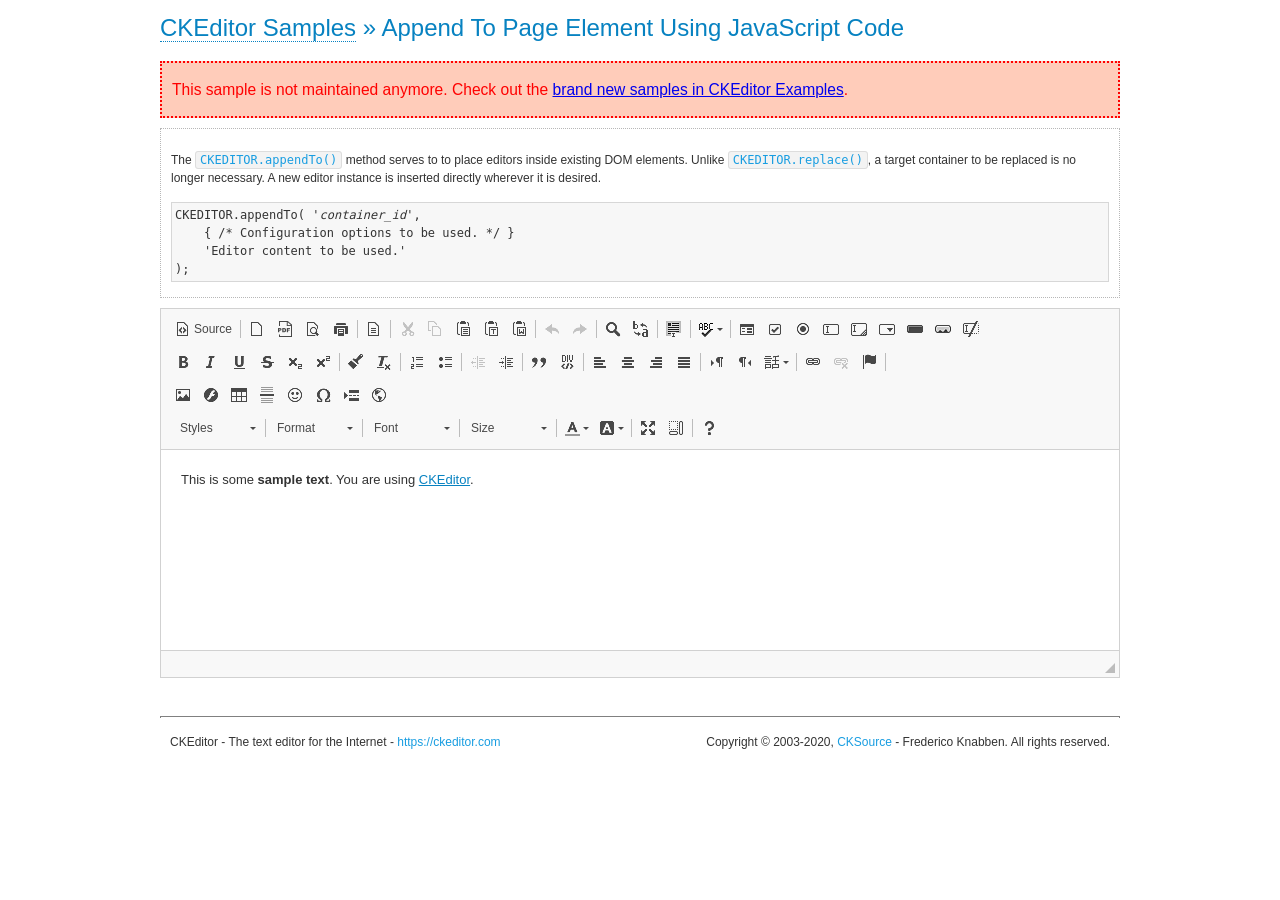
<file: HOME_PAGE/examples/ckeditor/samples/old/appendto.html>
<!DOCTYPE html>
<!--
Copyright (c) 2003-2020, CKSource - Frederico Knabben. All rights reserved.
For licensing, see LICENSE.md or https://ckeditor.com/legal/ckeditor-oss-license
-->
<html lang="en">
<head>
	<meta charset="utf-8">
	<title>Append To Page Element Using JavaScript Code &mdash; CKEditor Sample</title>
	<script src="../../ckeditor.js"></script>
	<link rel="stylesheet" href="sample.css">
	<meta name="description" content="Try the latest sample of CKEditor 4 and learn more about customizing your WYSIWYG editor with endless possibilities.">
</head>
<body>
	<h1 class="samples">
		<a href="index.html">CKEditor Samples</a> &raquo; Append To Page Element Using JavaScript Code
	</h1>
	<div class="warning deprecated">
		This sample is not maintained anymore. Check out the <a href="https://ckeditor.com/docs/ckeditor4/latest/examples/index.html">brand new samples in CKEditor Examples</a>.
	</div>
	<div id="section1">
		<div class="description">
			<p>
				The <code><a class="samples" href="https://ckeditor.com/docs/ckeditor4/latest/api/CKEDITOR.html#method-appendTo">CKEDITOR.appendTo()</a></code> method serves to to place editors inside existing DOM elements. Unlike <code><a class="samples" href="https://ckeditor.com/docs/ckeditor4/latest/api/CKEDITOR.html#method-replace">CKEDITOR.replace()</a></code>,
				a target container to be replaced is no longer necessary. A new editor
				instance is inserted directly wherever it is desired.
			</p>
<pre class="samples">CKEDITOR.appendTo( '<em>container_id</em>',
	{ /* Configuration options to be used. */ }
	'Editor content to be used.'
);</pre>
		</div>
		<script>

			// This call can be placed at any point after the
			// DOM element to append CKEditor to or inside the <head><script>
			// in a window.onload event handler.

			// Append a CKEditor instance using the default configuration and the
			// provided content to the <div> element of ID "section1".
			CKEDITOR.appendTo( 'section1',
				null,
				'<p>This is some <strong>sample text</strong>. You are using <a href="https://ckeditor.com/">CKEditor</a>.</p>'
			);

		</script>
	</div>
	<br>
	<div id="footer">
		<hr>
		<p>
			CKEditor - The text editor for the Internet - <a class="samples" href="https://ckeditor.com/">https://ckeditor.com</a>
		</p>
		<p id="copy">
			Copyright &copy; 2003-2020, <a class="samples" href="https://cksource.com/">CKSource</a> - Frederico
			Knabben. All rights reserved.
		</p>
	</div>
</body>
</html>
</file>
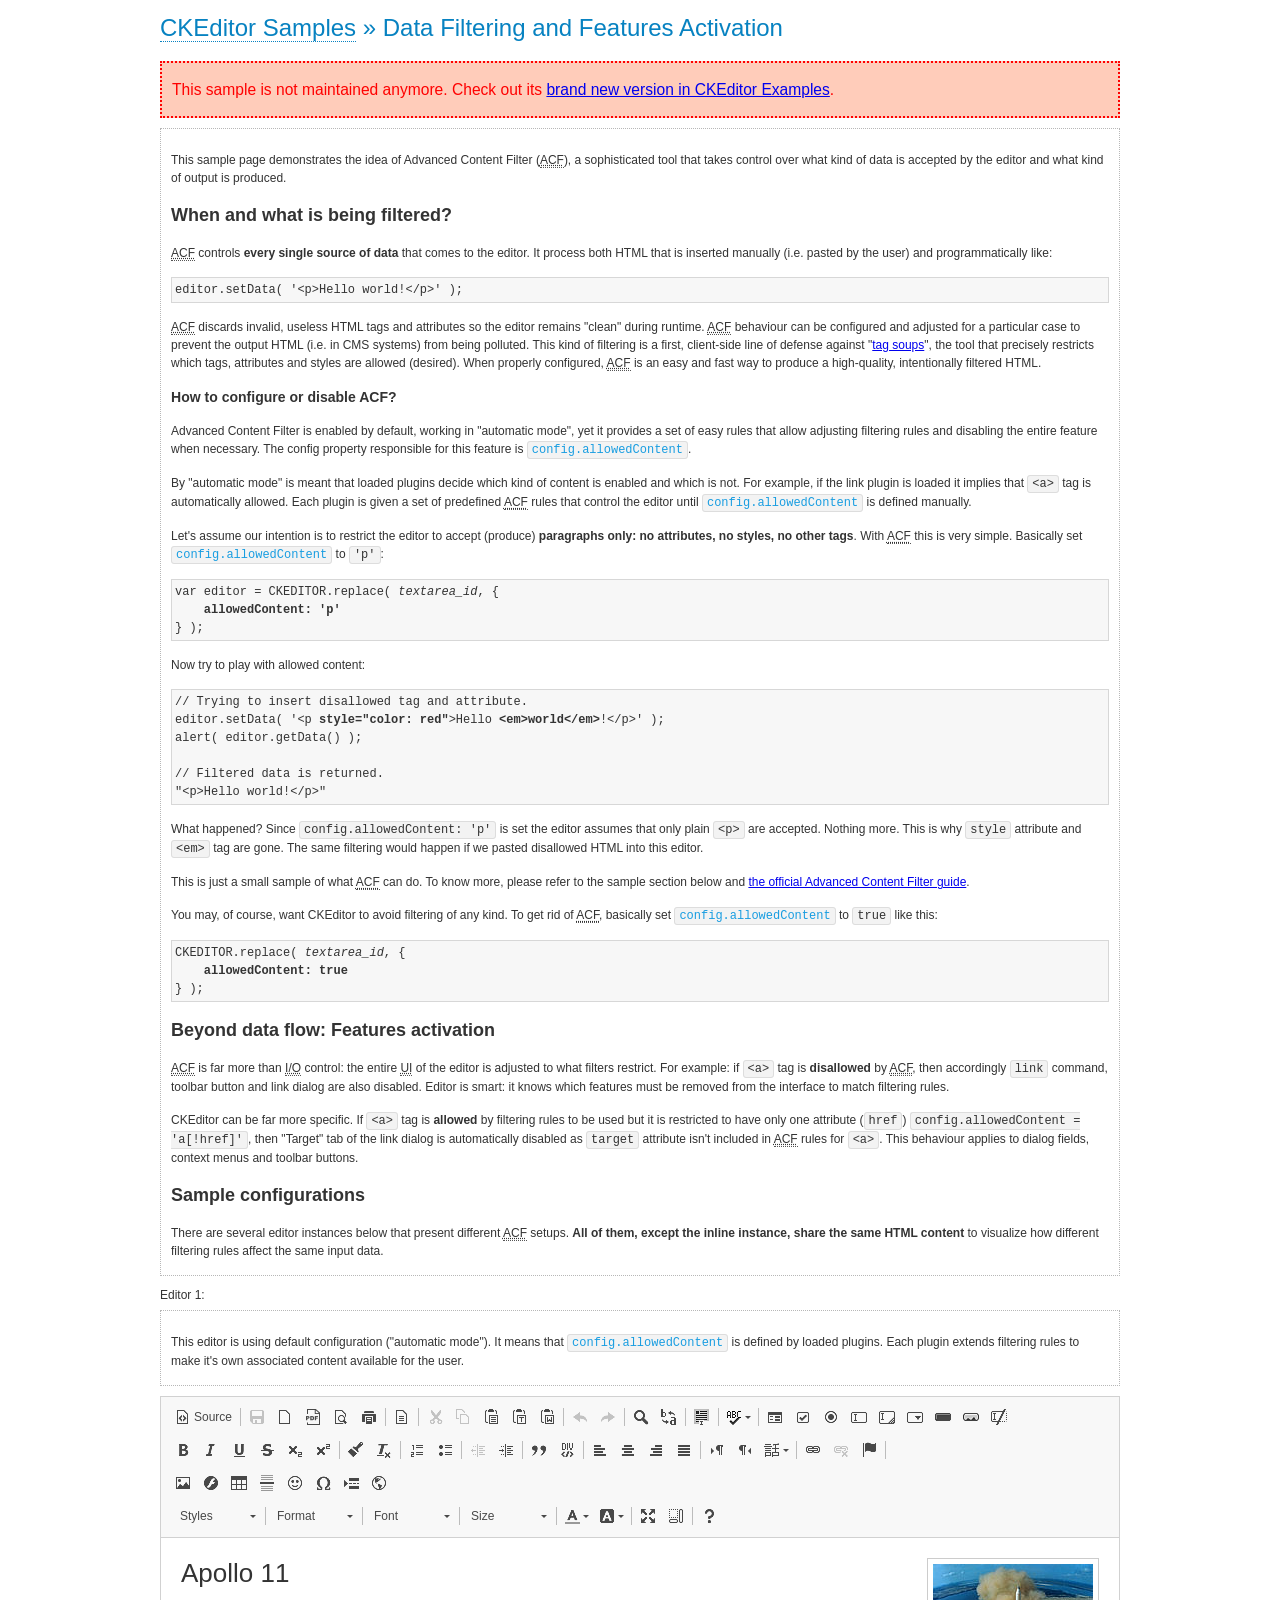
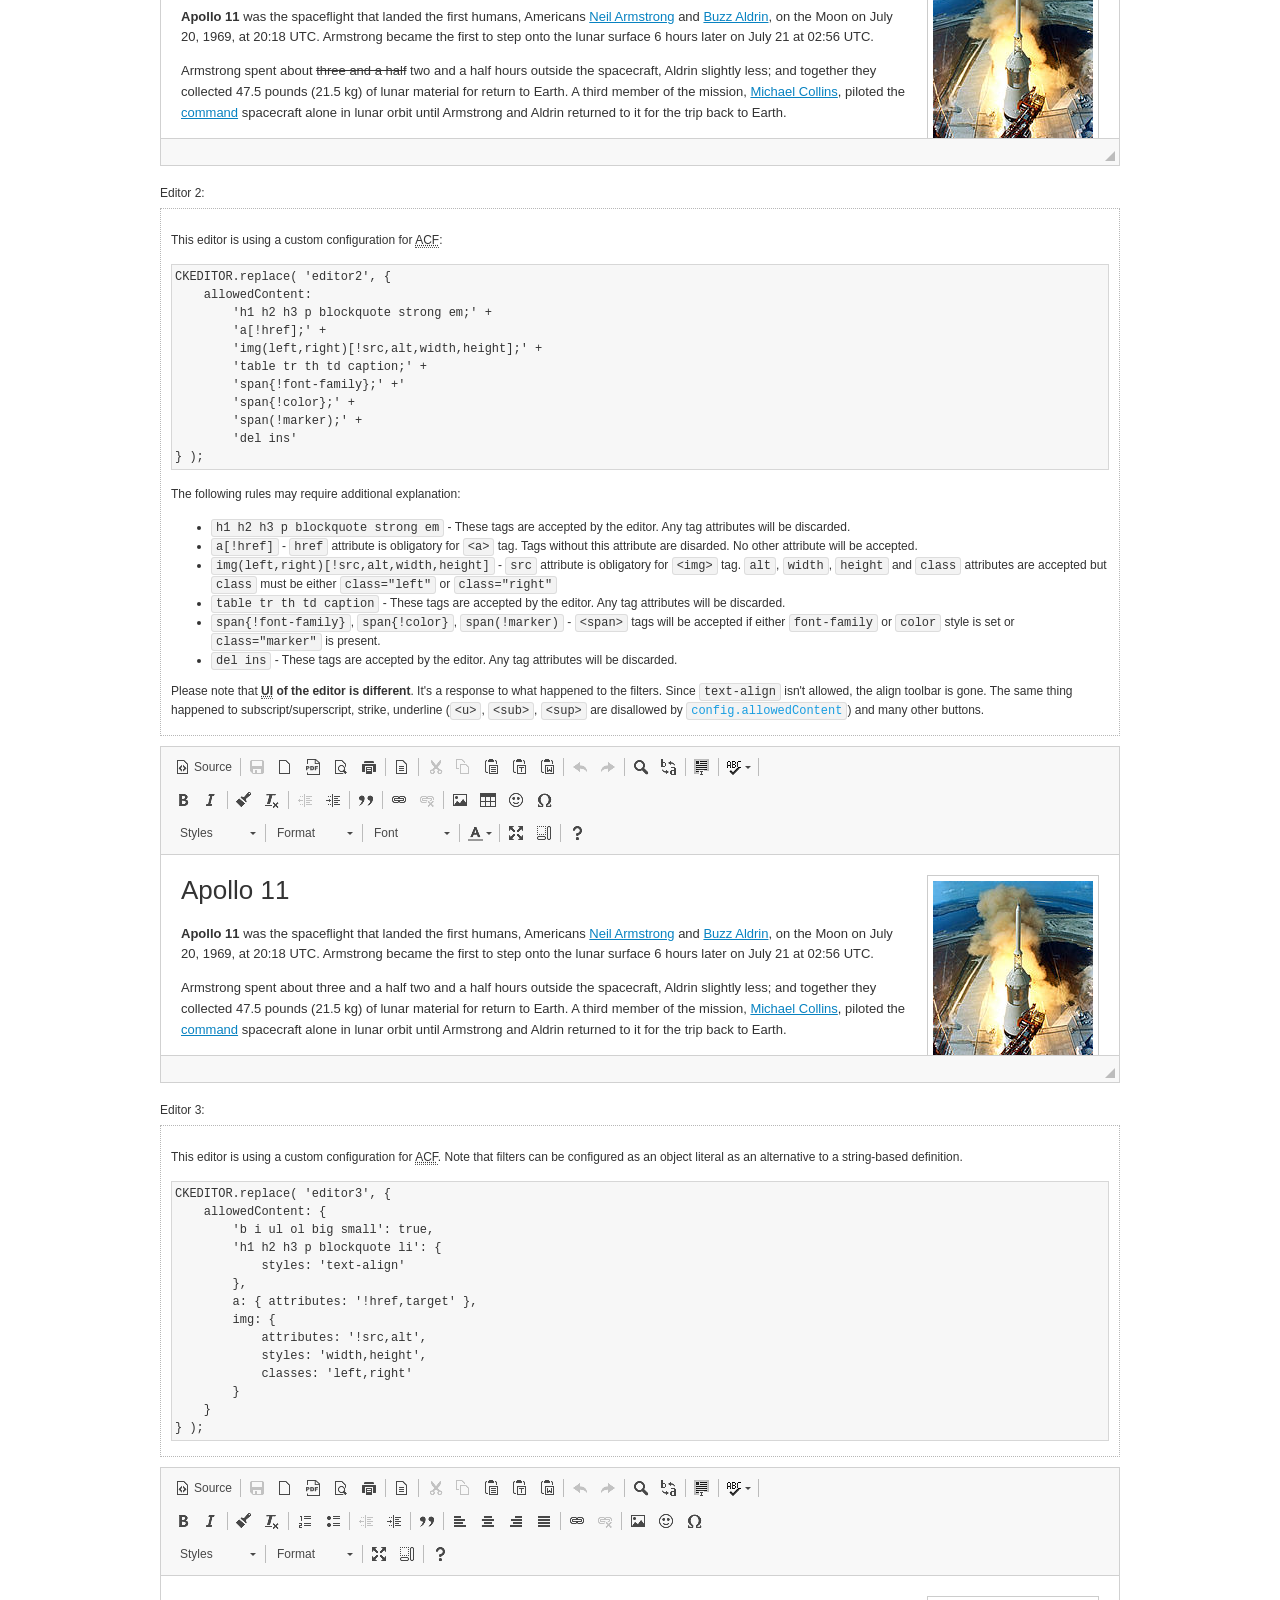
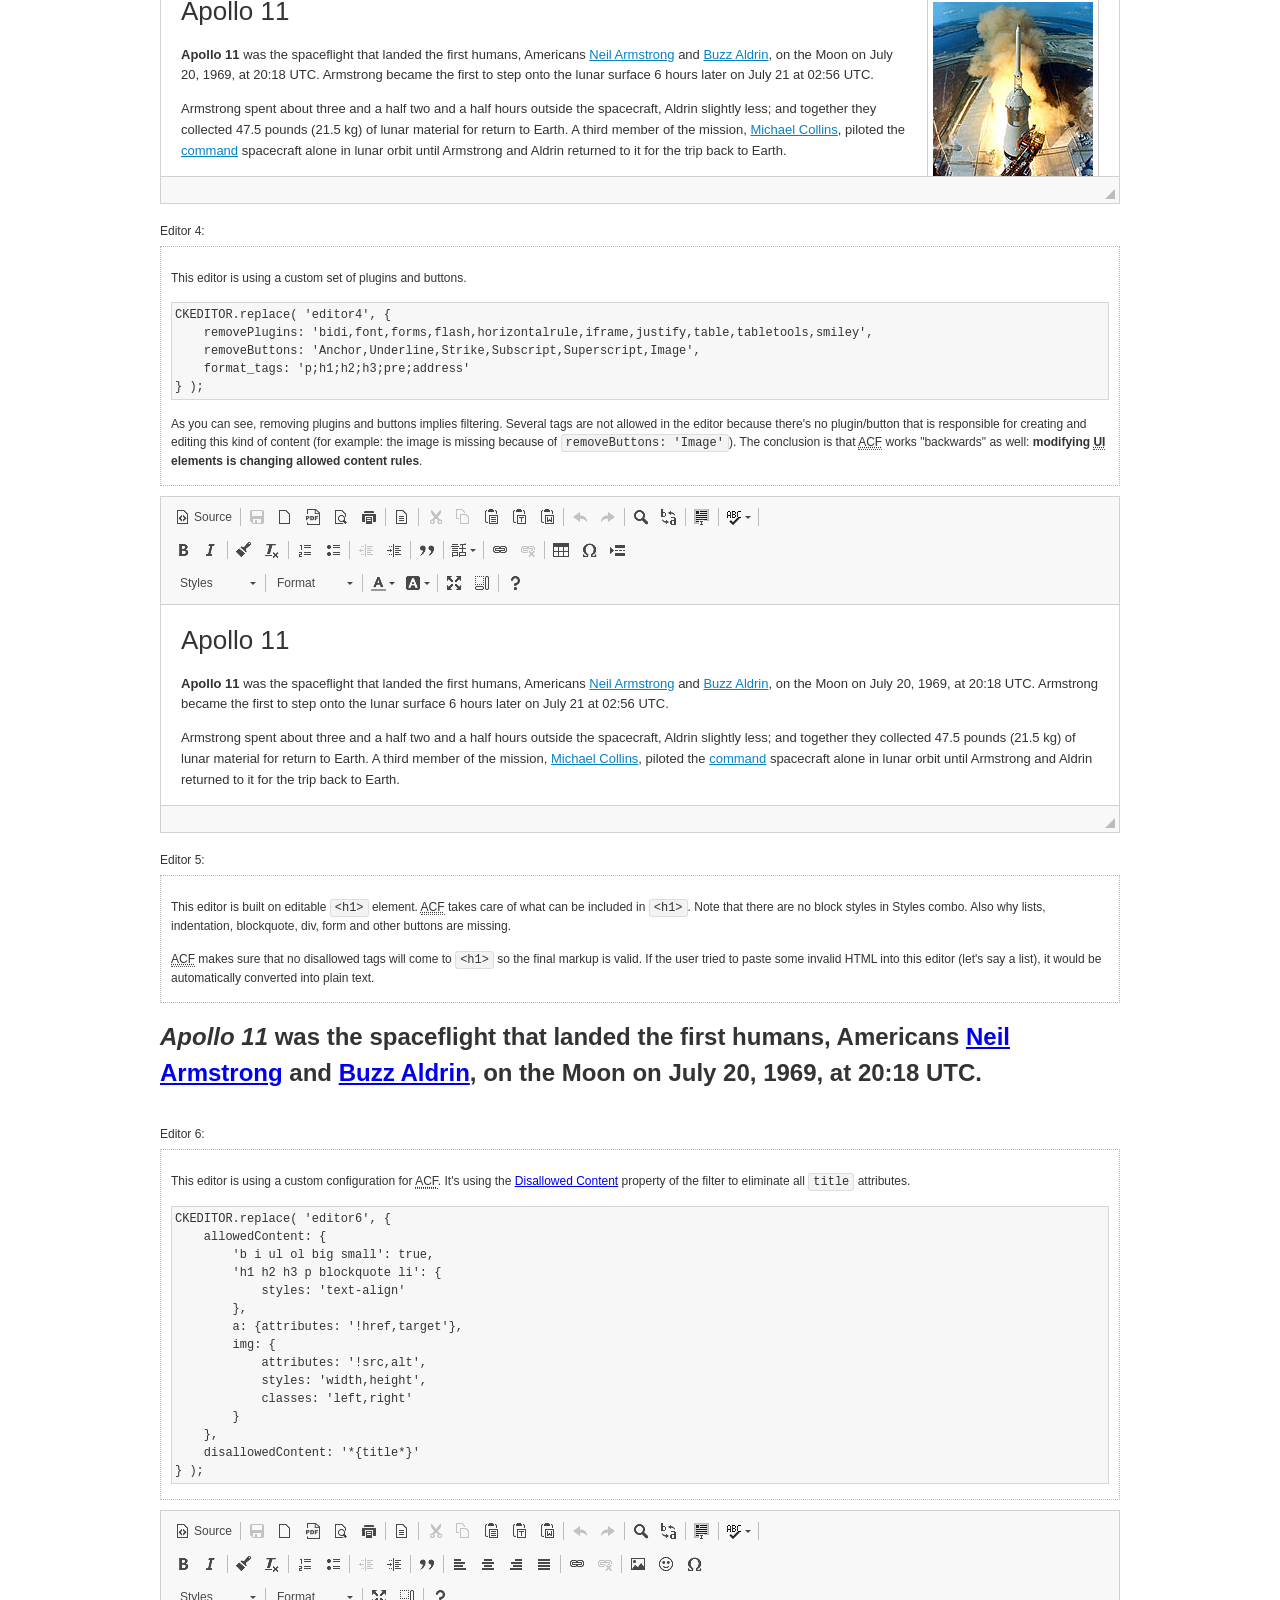
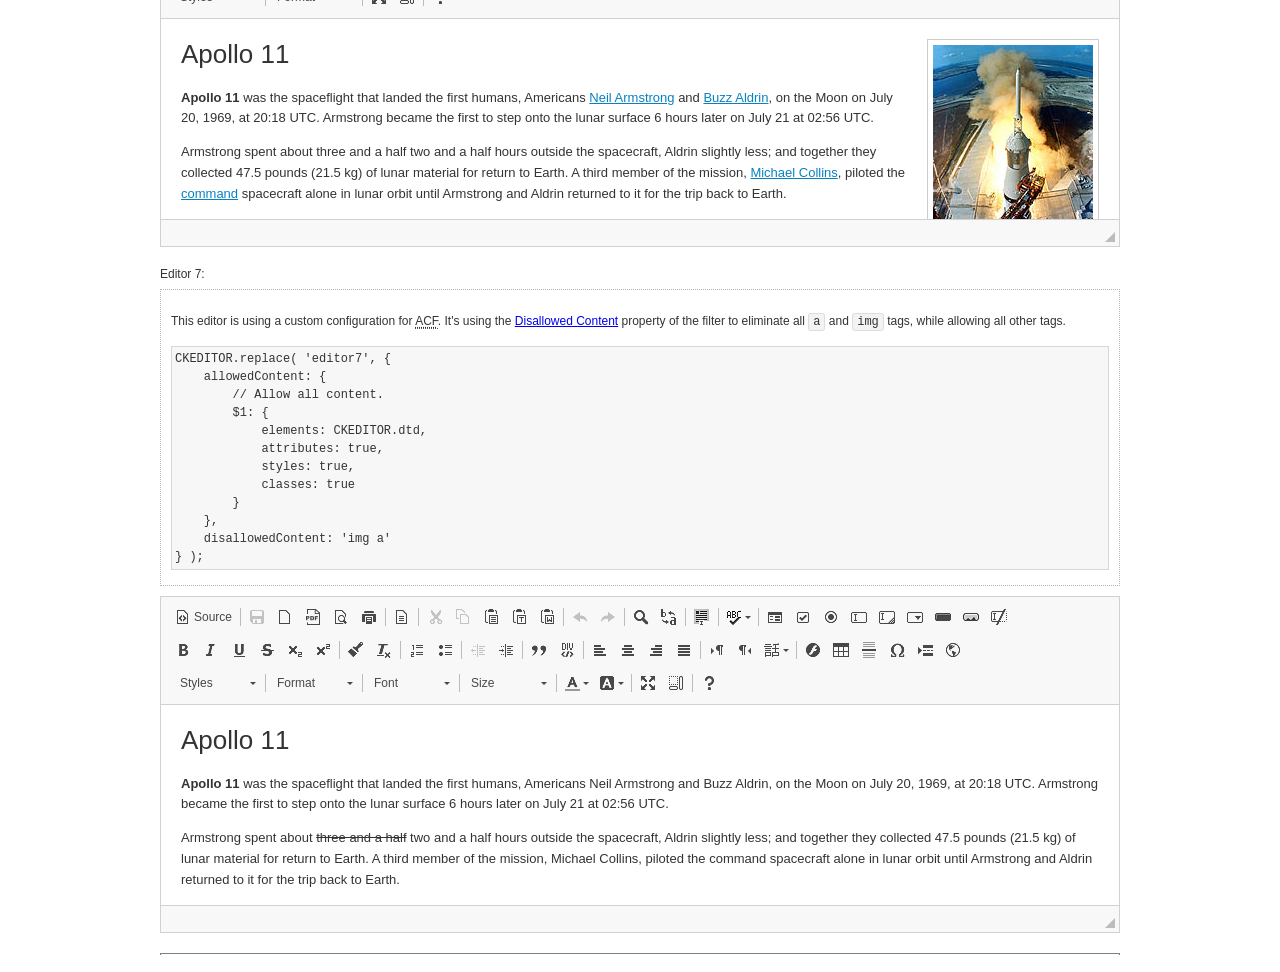
<file: HOME_PAGE/examples/ckeditor/samples/old/datafiltering.html>
<!DOCTYPE html>
<!--
Copyright (c) 2003-2020, CKSource - Frederico Knabben. All rights reserved.
For licensing, see LICENSE.md or https://ckeditor.com/legal/ckeditor-oss-license
-->
<html lang="en">
<head>
	<meta charset="utf-8">
	<title>Data Filtering &mdash; CKEditor Sample</title>
	<script src="../../ckeditor.js"></script>
	<link rel="stylesheet" href="sample.css">
	<meta name="description" content="Try the latest sample of CKEditor 4 and learn more about customizing your WYSIWYG editor with endless possibilities.">
	<script>
		// Remove advanced tabs for all editors.
		CKEDITOR.config.removeDialogTabs = 'image:advanced;link:advanced;flash:advanced;creatediv:advanced;editdiv:advanced';
	</script>
</head>
<body>
	<h1 class="samples">
		<a href="index.html">CKEditor Samples</a> &raquo; Data Filtering and Features Activation
	</h1>
	<div class="warning deprecated">
		This sample is not maintained anymore. Check out its <a href="https://ckeditor.com/docs/ckeditor4/latest/examples/acf.html">brand new version in CKEditor Examples</a>.
	</div>
	<div class="description">
		<p>
			This sample page demonstrates the idea of Advanced Content Filter
			(<abbr title="Advanced Content Filter">ACF</abbr>), a sophisticated
			tool that takes control over what kind of data is accepted by the editor and what
			kind of output is produced.
		</p>
		<h2>When and what is being filtered?</h2>
		<p>
			<abbr title="Advanced Content Filter">ACF</abbr> controls
			<strong>every single source of data</strong> that comes to the editor.
			It process both HTML that is inserted manually (i.e. pasted by the user)
			and programmatically like:
		</p>
<pre class="samples">
editor.setData( '&lt;p&gt;Hello world!&lt;/p&gt;' );
</pre>
		<p>
			<abbr title="Advanced Content Filter">ACF</abbr> discards invalid,
			useless HTML tags and attributes so the editor remains "clean" during
			runtime. <abbr title="Advanced Content Filter">ACF</abbr> behaviour
			can be configured and adjusted for a particular case to prevent the
			output HTML (i.e. in CMS systems) from being polluted.

			This kind of filtering is a first, client-side line of defense
			against "<a href="http://en.wikipedia.org/wiki/Tag_soup">tag soups</a>",
			the tool that precisely restricts which tags, attributes and styles
			are allowed (desired). When properly configured, <abbr title="Advanced Content Filter">ACF</abbr>
			is an easy and fast way to produce a high-quality, intentionally filtered HTML.
		</p>

		<h3>How to configure or disable ACF?</h3>
		<p>
			Advanced Content Filter is enabled by default, working in "automatic mode", yet
			it provides a set of easy rules that allow adjusting filtering rules
			and disabling the entire feature when necessary. The config property
			responsible for this feature is <code><a class="samples"
			href="https://ckeditor.com/docs/ckeditor4/latest/api/CKEDITOR_config.html#cfg-allowedContent">config.allowedContent</a></code>.
		</p>
		<p>
			By "automatic mode" is meant that loaded plugins decide which kind
			of content is enabled and which is not. For example, if the link
			plugin is loaded it implies that <code>&lt;a&gt;</code> tag is
			automatically allowed. Each plugin is given a set
			of predefined <abbr title="Advanced Content Filter">ACF</abbr> rules
			that control the editor until <code><a class="samples"
			href="https://ckeditor.com/docs/ckeditor4/latest/api/CKEDITOR_config.html#cfg-allowedContent">
			config.allowedContent</a></code>
			is defined manually.
		</p>
		<p>
			Let's assume our intention is to restrict the editor to accept (produce) <strong>paragraphs
			only: no attributes, no styles, no other tags</strong>.
			With <abbr title="Advanced Content Filter">ACF</abbr>
			this is very simple. Basically set <code><a class="samples"
			href="https://ckeditor.com/docs/ckeditor4/latest/api/CKEDITOR_config.html#cfg-allowedContent">
			config.allowedContent</a></code> to <code>'p'</code>:
		</p>
<pre class="samples">
var editor = CKEDITOR.replace( <em>textarea_id</em>, {
	<strong>allowedContent: 'p'</strong>
} );
</pre>
		<p>
			Now try to play with allowed content:
		</p>
<pre class="samples">
// Trying to insert disallowed tag and attribute.
editor.setData( '&lt;p <strong>style="color: red"</strong>&gt;Hello <strong>&lt;em&gt;world&lt;/em&gt;</strong>!&lt;/p&gt;' );
alert( editor.getData() );

// Filtered data is returned.
"&lt;p&gt;Hello world!&lt;/p&gt;"
</pre>
		<p>
			What happened? Since <code>config.allowedContent: 'p'</code> is set the editor assumes
			that only plain <code>&lt;p&gt;</code> are accepted. Nothing more. This is why
			<code>style</code> attribute and <code>&lt;em&gt;</code> tag are gone. The same
			filtering would happen if we pasted disallowed HTML into this editor.
		</p>
		<p>
			This is just a small sample of what <abbr title="Advanced Content Filter">ACF</abbr>
			can do. To know more, please refer to the sample section below and
			<a href="https://ckeditor.com/docs/ckeditor4/latest/guide/dev_advanced_content_filter.html">the official Advanced Content Filter guide</a>.
		</p>
		<p>
			You may, of course, want CKEditor to avoid filtering of any kind.
			To get rid of <abbr title="Advanced Content Filter">ACF</abbr>,
			basically set <code><a class="samples"
			href="https://ckeditor.com/docs/ckeditor4/latest/api/CKEDITOR_config.html#cfg-allowedContent">
			config.allowedContent</a></code> to <code>true</code> like this:
		</p>
<pre class="samples">
CKEDITOR.replace( <em>textarea_id</em>, {
	<strong>allowedContent: true</strong>
} );
</pre>

		<h2>Beyond data flow: Features activation</h2>
		<p>
			<abbr title="Advanced Content Filter">ACF</abbr> is far more than
			<abbr title="Input/Output">I/O</abbr> control: the entire
			<abbr title="User Interface">UI</abbr> of the editor is adjusted to what
			filters restrict. For example: if <code>&lt;a&gt;</code> tag is
			<strong>disallowed</strong>
			by <abbr title="Advanced Content Filter">ACF</abbr>,
			then accordingly <code>link</code> command, toolbar button and link dialog
			are also disabled. Editor is smart: it knows which features must be
			removed from the interface to match filtering rules.
		</p>
		<p>
			CKEditor can be far more specific. If <code>&lt;a&gt;</code> tag is
			<strong>allowed</strong> by filtering rules to be used but it is restricted
			to have only one attribute (<code>href</code>)
			<code>config.allowedContent = 'a[!href]'</code>, then
			"Target" tab of the link dialog is automatically disabled as <code>target</code>
			attribute isn't included in <abbr title="Advanced Content Filter">ACF</abbr> rules
			for <code>&lt;a&gt;</code>. This behaviour applies to dialog fields, context
			menus and toolbar buttons.
		</p>

		<h2>Sample configurations</h2>
		<p>
			There are several editor instances below that present different
			<abbr title="Advanced Content Filter">ACF</abbr> setups. <strong>All of them,
			except the inline instance, share the same HTML content</strong> to visualize
			how different filtering rules affect the same input data.
		</p>
	</div>

	<div>
		<label for="editor1">
			Editor 1:
		</label>
		<div class="description">
			<p>
				This editor is using default configuration ("automatic mode"). It means that
				<code><a class="samples"
				href="https://ckeditor.com/docs/ckeditor4/latest/api/CKEDITOR_config.html#cfg-allowedContent">
				config.allowedContent</a></code> is defined by loaded plugins.
				Each plugin extends filtering rules to make it's own associated content
				available for the user.
			</p>
		</div>
		<textarea cols="80" id="editor1" name="editor1" rows="10">
			&lt;h1&gt;&lt;img alt=&quot;Saturn V carrying Apollo 11&quot; class=&quot;right&quot; src=&quot;assets/sample.jpg&quot;/&gt; Apollo 11&lt;/h1&gt; &lt;p&gt;&lt;b&gt;Apollo 11&lt;/b&gt; was the spaceflight that landed the first humans, Americans &lt;a href=&quot;http://en.wikipedia.org/wiki/Neil_Armstrong&quot; title=&quot;Neil Armstrong&quot;&gt;Neil Armstrong&lt;/a&gt; and &lt;a href=&quot;http://en.wikipedia.org/wiki/Buzz_Aldrin&quot; title=&quot;Buzz Aldrin&quot;&gt;Buzz Aldrin&lt;/a&gt;, on the Moon on July 20, 1969, at 20:18 UTC. Armstrong became the first to step onto the lunar surface 6 hours later on July 21 at 02:56 UTC.&lt;/p&gt; &lt;p&gt;Armstrong spent about &lt;s&gt;three and a half&lt;/s&gt; two and a half hours outside the spacecraft, Aldrin slightly less; and together they collected 47.5 pounds (21.5&amp;nbsp;kg) of lunar material for return to Earth. A third member of the mission, &lt;a href=&quot;http://en.wikipedia.org/wiki/Michael_Collins_(astronaut)&quot; title=&quot;Michael Collins (astronaut)&quot;&gt;Michael Collins&lt;/a&gt;, piloted the &lt;a href=&quot;http://en.wikipedia.org/wiki/Apollo_Command/Service_Module&quot; title=&quot;Apollo Command/Service Module&quot;&gt;command&lt;/a&gt; spacecraft alone in lunar orbit until Armstrong and Aldrin returned to it for the trip back to Earth.&lt;/p&gt; &lt;h2&gt;Broadcasting and &lt;em&gt;quotes&lt;/em&gt; &lt;a id=&quot;quotes&quot; name=&quot;quotes&quot;&gt;&lt;/a&gt;&lt;/h2&gt; &lt;p&gt;Broadcast on live TV to a world-wide audience, Armstrong stepped onto the lunar surface and described the event as:&lt;/p&gt; &lt;blockquote&gt;&lt;p&gt;One small step for [a] man, one giant leap for mankind.&lt;/p&gt;&lt;/blockquote&gt; &lt;p&gt;Apollo 11 effectively ended the &lt;a href=&quot;http://en.wikipedia.org/wiki/Space_Race&quot; title=&quot;Space Race&quot;&gt;Space Race&lt;/a&gt; and fulfilled a national goal proposed in 1961 by the late U.S. President &lt;a href=&quot;http://en.wikipedia.org/wiki/John_F._Kennedy&quot; title=&quot;John F. Kennedy&quot;&gt;John F. Kennedy&lt;/a&gt; in a speech before the United States Congress:&lt;/p&gt; &lt;blockquote&gt;&lt;p&gt;[...] before this decade is out, of landing a man on the Moon and returning him safely to the Earth.&lt;/p&gt;&lt;/blockquote&gt; &lt;h2&gt;Technical details &lt;a id=&quot;tech-details&quot; name=&quot;tech-details&quot;&gt;&lt;/a&gt;&lt;/h2&gt; &lt;table align=&quot;right&quot; border=&quot;1&quot; bordercolor=&quot;#ccc&quot; cellpadding=&quot;5&quot; cellspacing=&quot;0&quot; style=&quot;border-collapse:collapse;margin:10px 0 10px 15px;&quot;&gt; &lt;caption&gt;&lt;strong&gt;Mission crew&lt;/strong&gt;&lt;/caption&gt; &lt;thead&gt; &lt;tr&gt; &lt;th scope=&quot;col&quot;&gt;Position&lt;/th&gt; &lt;th scope=&quot;col&quot;&gt;Astronaut&lt;/th&gt; &lt;/tr&gt; &lt;/thead&gt; &lt;tbody&gt; &lt;tr&gt; &lt;td&gt;Commander&lt;/td&gt; &lt;td&gt;Neil A. Armstrong&lt;/td&gt; &lt;/tr&gt; &lt;tr&gt; &lt;td&gt;Command Module Pilot&lt;/td&gt; &lt;td&gt;Michael Collins&lt;/td&gt; &lt;/tr&gt; &lt;tr&gt; &lt;td&gt;Lunar Module Pilot&lt;/td&gt; &lt;td&gt;Edwin &amp;quot;Buzz&amp;quot; E. Aldrin, Jr.&lt;/td&gt; &lt;/tr&gt; &lt;/tbody&gt; &lt;/table&gt; &lt;p&gt;Launched by a &lt;strong&gt;Saturn V&lt;/strong&gt; rocket from &lt;a href=&quot;http://en.wikipedia.org/wiki/Kennedy_Space_Center&quot; title=&quot;Kennedy Space Center&quot;&gt;Kennedy Space Center&lt;/a&gt; in Merritt Island, Florida on July 16, Apollo 11 was the fifth manned mission of &lt;a href=&quot;http://en.wikipedia.org/wiki/NASA&quot; title=&quot;NASA&quot;&gt;NASA&lt;/a&gt;&amp;#39;s Apollo program. The Apollo spacecraft had three parts:&lt;/p&gt; &lt;ol&gt; &lt;li&gt;&lt;strong&gt;Command Module&lt;/strong&gt; with a cabin for the three astronauts which was the only part which landed back on Earth&lt;/li&gt; &lt;li&gt;&lt;strong&gt;Service Module&lt;/strong&gt; which supported the Command Module with propulsion, electrical power, oxygen and water&lt;/li&gt; &lt;li&gt;&lt;strong&gt;Lunar Module&lt;/strong&gt; for landing on the Moon.&lt;/li&gt; &lt;/ol&gt; &lt;p&gt;After being sent to the Moon by the Saturn V&amp;#39;s upper stage, the astronauts separated the spacecraft from it and travelled for three days until they entered into lunar orbit. Armstrong and Aldrin then moved into the Lunar Module and landed in the &lt;a href=&quot;http://en.wikipedia.org/wiki/Mare_Tranquillitatis&quot; title=&quot;Mare Tranquillitatis&quot;&gt;Sea of Tranquility&lt;/a&gt;. They stayed a total of about 21 and a half hours on the lunar surface. After lifting off in the upper part of the Lunar Module and rejoining Collins in the Command Module, they returned to Earth and landed in the &lt;a href=&quot;http://en.wikipedia.org/wiki/Pacific_Ocean&quot; title=&quot;Pacific Ocean&quot;&gt;Pacific Ocean&lt;/a&gt; on July 24.&lt;/p&gt; &lt;hr/&gt; &lt;p style=&quot;text-align: right;&quot;&gt;&lt;small&gt;Source: &lt;a href=&quot;http://en.wikipedia.org/wiki/Apollo_11&quot;&gt;Wikipedia.org&lt;/a&gt;&lt;/small&gt;&lt;/p&gt;
		</textarea>

		<script>

			CKEDITOR.replace( 'editor1' );

		</script>
	</div>

	<br>

	<div>
		<label for="editor2">
			Editor 2:
		</label>
		<div class="description">
			<p>
				This editor is using a custom configuration for
				<abbr title="Advanced Content Filter">ACF</abbr>:
			</p>
<pre class="samples">
CKEDITOR.replace( 'editor2', {
	allowedContent:
		'h1 h2 h3 p blockquote strong em;' +
		'a[!href];' +
		'img(left,right)[!src,alt,width,height];' +
		'table tr th td caption;' +
		'span{!font-family};' +'
		'span{!color};' +
		'span(!marker);' +
		'del ins'
} );
</pre>
			<p>
				The following rules may require additional explanation:
			</p>
			<ul>
				<li>
					<code>h1 h2 h3 p blockquote strong em</code> - These tags
					are accepted by the editor. Any tag attributes will be discarded.
				</li>
				<li>
					<code>a[!href]</code> - <code>href</code> attribute is obligatory
					for <code>&lt;a&gt;</code> tag. Tags without this attribute
					are disarded. No other attribute will be accepted.
				</li>
				<li>
					<code>img(left,right)[!src,alt,width,height]</code> - <code>src</code>
					attribute is obligatory for <code>&lt;img&gt;</code> tag.
					<code>alt</code>, <code>width</code>, <code>height</code>
					and <code>class</code> attributes are accepted but
					<code>class</code> must be either <code>class="left"</code>
					or <code>class="right"</code>
				</li>
				<li>
					<code>table tr th td caption</code> - These tags
					are accepted by the editor. Any tag attributes will be discarded.
				</li>
				<li>
					<code>span{!font-family}</code>, <code>span{!color}</code>,
					<code>span(!marker)</code> - <code>&lt;span&gt;</code> tags
					will be accepted if either <code>font-family</code> or
					<code>color</code> style is set or <code>class="marker"</code>
					is present.
				</li>
				<li>
					<code>del ins</code> - These tags
					are accepted by the editor. Any tag attributes will be discarded.
				</li>
			</ul>
			<p>
				Please note that <strong><abbr title="User Interface">UI</abbr> of the
				editor is different</strong>. It's a response to what happened to the filters.
				Since <code>text-align</code> isn't allowed, the align toolbar is gone.
				The same thing happened to subscript/superscript, strike, underline
				(<code>&lt;u&gt;</code>, <code>&lt;sub&gt;</code>, <code>&lt;sup&gt;</code>
				are disallowed by <code><a class="samples"
				href="https://ckeditor.com/docs/ckeditor4/latest/api/CKEDITOR_config.html#cfg-allowedContent">
				config.allowedContent</a></code>) and many other buttons.
			</p>
		</div>
		<textarea cols="80" id="editor2" name="editor2" rows="10">
			&lt;h1&gt;&lt;img alt=&quot;Saturn V carrying Apollo 11&quot; class=&quot;right&quot; src=&quot;assets/sample.jpg&quot;/&gt; Apollo 11&lt;/h1&gt; &lt;p&gt;&lt;b&gt;Apollo 11&lt;/b&gt; was the spaceflight that landed the first humans, Americans &lt;a href=&quot;http://en.wikipedia.org/wiki/Neil_Armstrong&quot; title=&quot;Neil Armstrong&quot;&gt;Neil Armstrong&lt;/a&gt; and &lt;a href=&quot;http://en.wikipedia.org/wiki/Buzz_Aldrin&quot; title=&quot;Buzz Aldrin&quot;&gt;Buzz Aldrin&lt;/a&gt;, on the Moon on July 20, 1969, at 20:18 UTC. Armstrong became the first to step onto the lunar surface 6 hours later on July 21 at 02:56 UTC.&lt;/p&gt; &lt;p&gt;Armstrong spent about &lt;s&gt;three and a half&lt;/s&gt; two and a half hours outside the spacecraft, Aldrin slightly less; and together they collected 47.5 pounds (21.5&amp;nbsp;kg) of lunar material for return to Earth. A third member of the mission, &lt;a href=&quot;http://en.wikipedia.org/wiki/Michael_Collins_(astronaut)&quot; title=&quot;Michael Collins (astronaut)&quot;&gt;Michael Collins&lt;/a&gt;, piloted the &lt;a href=&quot;http://en.wikipedia.org/wiki/Apollo_Command/Service_Module&quot; title=&quot;Apollo Command/Service Module&quot;&gt;command&lt;/a&gt; spacecraft alone in lunar orbit until Armstrong and Aldrin returned to it for the trip back to Earth.&lt;/p&gt; &lt;h2&gt;Broadcasting and &lt;em&gt;quotes&lt;/em&gt; &lt;a id=&quot;quotes&quot; name=&quot;quotes&quot;&gt;&lt;/a&gt;&lt;/h2&gt; &lt;p&gt;Broadcast on live TV to a world-wide audience, Armstrong stepped onto the lunar surface and described the event as:&lt;/p&gt; &lt;blockquote&gt;&lt;p&gt;One small step for [a] man, one giant leap for mankind.&lt;/p&gt;&lt;/blockquote&gt; &lt;p&gt;Apollo 11 effectively ended the &lt;a href=&quot;http://en.wikipedia.org/wiki/Space_Race&quot; title=&quot;Space Race&quot;&gt;Space Race&lt;/a&gt; and fulfilled a national goal proposed in 1961 by the late U.S. President &lt;a href=&quot;http://en.wikipedia.org/wiki/John_F._Kennedy&quot; title=&quot;John F. Kennedy&quot;&gt;John F. Kennedy&lt;/a&gt; in a speech before the United States Congress:&lt;/p&gt; &lt;blockquote&gt;&lt;p&gt;[...] before this decade is out, of landing a man on the Moon and returning him safely to the Earth.&lt;/p&gt;&lt;/blockquote&gt; &lt;h2&gt;Technical details &lt;a id=&quot;tech-details&quot; name=&quot;tech-details&quot;&gt;&lt;/a&gt;&lt;/h2&gt; &lt;table align=&quot;right&quot; border=&quot;1&quot; bordercolor=&quot;#ccc&quot; cellpadding=&quot;5&quot; cellspacing=&quot;0&quot; style=&quot;border-collapse:collapse;margin:10px 0 10px 15px;&quot;&gt; &lt;caption&gt;&lt;strong&gt;Mission crew&lt;/strong&gt;&lt;/caption&gt; &lt;thead&gt; &lt;tr&gt; &lt;th scope=&quot;col&quot;&gt;Position&lt;/th&gt; &lt;th scope=&quot;col&quot;&gt;Astronaut&lt;/th&gt; &lt;/tr&gt; &lt;/thead&gt; &lt;tbody&gt; &lt;tr&gt; &lt;td&gt;Commander&lt;/td&gt; &lt;td&gt;Neil A. Armstrong&lt;/td&gt; &lt;/tr&gt; &lt;tr&gt; &lt;td&gt;Command Module Pilot&lt;/td&gt; &lt;td&gt;Michael Collins&lt;/td&gt; &lt;/tr&gt; &lt;tr&gt; &lt;td&gt;Lunar Module Pilot&lt;/td&gt; &lt;td&gt;Edwin &amp;quot;Buzz&amp;quot; E. Aldrin, Jr.&lt;/td&gt; &lt;/tr&gt; &lt;/tbody&gt; &lt;/table&gt; &lt;p&gt;Launched by a &lt;strong&gt;Saturn V&lt;/strong&gt; rocket from &lt;a href=&quot;http://en.wikipedia.org/wiki/Kennedy_Space_Center&quot; title=&quot;Kennedy Space Center&quot;&gt;Kennedy Space Center&lt;/a&gt; in Merritt Island, Florida on July 16, Apollo 11 was the fifth manned mission of &lt;a href=&quot;http://en.wikipedia.org/wiki/NASA&quot; title=&quot;NASA&quot;&gt;NASA&lt;/a&gt;&amp;#39;s Apollo program. The Apollo spacecraft had three parts:&lt;/p&gt; &lt;ol&gt; &lt;li&gt;&lt;strong&gt;Command Module&lt;/strong&gt; with a cabin for the three astronauts which was the only part which landed back on Earth&lt;/li&gt; &lt;li&gt;&lt;strong&gt;Service Module&lt;/strong&gt; which supported the Command Module with propulsion, electrical power, oxygen and water&lt;/li&gt; &lt;li&gt;&lt;strong&gt;Lunar Module&lt;/strong&gt; for landing on the Moon.&lt;/li&gt; &lt;/ol&gt; &lt;p&gt;After being sent to the Moon by the Saturn V&amp;#39;s upper stage, the astronauts separated the spacecraft from it and travelled for three days until they entered into lunar orbit. Armstrong and Aldrin then moved into the Lunar Module and landed in the &lt;a href=&quot;http://en.wikipedia.org/wiki/Mare_Tranquillitatis&quot; title=&quot;Mare Tranquillitatis&quot;&gt;Sea of Tranquility&lt;/a&gt;. They stayed a total of about 21 and a half hours on the lunar surface. After lifting off in the upper part of the Lunar Module and rejoining Collins in the Command Module, they returned to Earth and landed in the &lt;a href=&quot;http://en.wikipedia.org/wiki/Pacific_Ocean&quot; title=&quot;Pacific Ocean&quot;&gt;Pacific Ocean&lt;/a&gt; on July 24.&lt;/p&gt; &lt;hr/&gt; &lt;p style=&quot;text-align: right;&quot;&gt;&lt;small&gt;Source: &lt;a href=&quot;http://en.wikipedia.org/wiki/Apollo_11&quot;&gt;Wikipedia.org&lt;/a&gt;&lt;/small&gt;&lt;/p&gt;
		</textarea>
		<script>

			CKEDITOR.replace( 'editor2', {
				allowedContent:
					'h1 h2 h3 p blockquote strong em;' +
					'a[!href];' +
					'img(left,right)[!src,alt,width,height];' +
					'table tr th td caption;' +
					'span{!font-family};' +
					'span{!color};' +
					'span(!marker);' +
					'del ins'
			} );

		</script>
	</div>

	<br>

	<div>
		<label for="editor3">
			Editor 3:
		</label>
		<div class="description">
			<p>
				This editor is using a custom configuration for
				<abbr title="Advanced Content Filter">ACF</abbr>.
				Note that filters can be configured as an object literal
				as an alternative to a string-based definition.
			</p>
<pre class="samples">
CKEDITOR.replace( 'editor3', {
	allowedContent: {
		'b i ul ol big small': true,
		'h1 h2 h3 p blockquote li': {
			styles: 'text-align'
		},
		a: { attributes: '!href,target' },
		img: {
			attributes: '!src,alt',
			styles: 'width,height',
			classes: 'left,right'
		}
	}
} );
</pre>
		</div>
		<textarea cols="80" id="editor3" name="editor3" rows="10">
			&lt;h1&gt;&lt;img alt=&quot;Saturn V carrying Apollo 11&quot; class=&quot;right&quot; src=&quot;assets/sample.jpg&quot;/&gt; Apollo 11&lt;/h1&gt; &lt;p&gt;&lt;b&gt;Apollo 11&lt;/b&gt; was the spaceflight that landed the first humans, Americans &lt;a href=&quot;http://en.wikipedia.org/wiki/Neil_Armstrong&quot; title=&quot;Neil Armstrong&quot;&gt;Neil Armstrong&lt;/a&gt; and &lt;a href=&quot;http://en.wikipedia.org/wiki/Buzz_Aldrin&quot; title=&quot;Buzz Aldrin&quot;&gt;Buzz Aldrin&lt;/a&gt;, on the Moon on July 20, 1969, at 20:18 UTC. Armstrong became the first to step onto the lunar surface 6 hours later on July 21 at 02:56 UTC.&lt;/p&gt; &lt;p&gt;Armstrong spent about &lt;s&gt;three and a half&lt;/s&gt; two and a half hours outside the spacecraft, Aldrin slightly less; and together they collected 47.5 pounds (21.5&amp;nbsp;kg) of lunar material for return to Earth. A third member of the mission, &lt;a href=&quot;http://en.wikipedia.org/wiki/Michael_Collins_(astronaut)&quot; title=&quot;Michael Collins (astronaut)&quot;&gt;Michael Collins&lt;/a&gt;, piloted the &lt;a href=&quot;http://en.wikipedia.org/wiki/Apollo_Command/Service_Module&quot; title=&quot;Apollo Command/Service Module&quot;&gt;command&lt;/a&gt; spacecraft alone in lunar orbit until Armstrong and Aldrin returned to it for the trip back to Earth.&lt;/p&gt; &lt;h2&gt;Broadcasting and &lt;em&gt;quotes&lt;/em&gt; &lt;a id=&quot;quotes&quot; name=&quot;quotes&quot;&gt;&lt;/a&gt;&lt;/h2&gt; &lt;p&gt;Broadcast on live TV to a world-wide audience, Armstrong stepped onto the lunar surface and described the event as:&lt;/p&gt; &lt;blockquote&gt;&lt;p&gt;One small step for [a] man, one giant leap for mankind.&lt;/p&gt;&lt;/blockquote&gt; &lt;p&gt;Apollo 11 effectively ended the &lt;a href=&quot;http://en.wikipedia.org/wiki/Space_Race&quot; title=&quot;Space Race&quot;&gt;Space Race&lt;/a&gt; and fulfilled a national goal proposed in 1961 by the late U.S. President &lt;a href=&quot;http://en.wikipedia.org/wiki/John_F._Kennedy&quot; title=&quot;John F. Kennedy&quot;&gt;John F. Kennedy&lt;/a&gt; in a speech before the United States Congress:&lt;/p&gt; &lt;blockquote&gt;&lt;p&gt;[...] before this decade is out, of landing a man on the Moon and returning him safely to the Earth.&lt;/p&gt;&lt;/blockquote&gt; &lt;h2&gt;Technical details &lt;a id=&quot;tech-details&quot; name=&quot;tech-details&quot;&gt;&lt;/a&gt;&lt;/h2&gt; &lt;table align=&quot;right&quot; border=&quot;1&quot; bordercolor=&quot;#ccc&quot; cellpadding=&quot;5&quot; cellspacing=&quot;0&quot; style=&quot;border-collapse:collapse;margin:10px 0 10px 15px;&quot;&gt; &lt;caption&gt;&lt;strong&gt;Mission crew&lt;/strong&gt;&lt;/caption&gt; &lt;thead&gt; &lt;tr&gt; &lt;th scope=&quot;col&quot;&gt;Position&lt;/th&gt; &lt;th scope=&quot;col&quot;&gt;Astronaut&lt;/th&gt; &lt;/tr&gt; &lt;/thead&gt; &lt;tbody&gt; &lt;tr&gt; &lt;td&gt;Commander&lt;/td&gt; &lt;td&gt;Neil A. Armstrong&lt;/td&gt; &lt;/tr&gt; &lt;tr&gt; &lt;td&gt;Command Module Pilot&lt;/td&gt; &lt;td&gt;Michael Collins&lt;/td&gt; &lt;/tr&gt; &lt;tr&gt; &lt;td&gt;Lunar Module Pilot&lt;/td&gt; &lt;td&gt;Edwin &amp;quot;Buzz&amp;quot; E. Aldrin, Jr.&lt;/td&gt; &lt;/tr&gt; &lt;/tbody&gt; &lt;/table&gt; &lt;p&gt;Launched by a &lt;strong&gt;Saturn V&lt;/strong&gt; rocket from &lt;a href=&quot;http://en.wikipedia.org/wiki/Kennedy_Space_Center&quot; title=&quot;Kennedy Space Center&quot;&gt;Kennedy Space Center&lt;/a&gt; in Merritt Island, Florida on July 16, Apollo 11 was the fifth manned mission of &lt;a href=&quot;http://en.wikipedia.org/wiki/NASA&quot; title=&quot;NASA&quot;&gt;NASA&lt;/a&gt;&amp;#39;s Apollo program. The Apollo spacecraft had three parts:&lt;/p&gt; &lt;ol&gt; &lt;li&gt;&lt;strong&gt;Command Module&lt;/strong&gt; with a cabin for the three astronauts which was the only part which landed back on Earth&lt;/li&gt; &lt;li&gt;&lt;strong&gt;Service Module&lt;/strong&gt; which supported the Command Module with propulsion, electrical power, oxygen and water&lt;/li&gt; &lt;li&gt;&lt;strong&gt;Lunar Module&lt;/strong&gt; for landing on the Moon.&lt;/li&gt; &lt;/ol&gt; &lt;p&gt;After being sent to the Moon by the Saturn V&amp;#39;s upper stage, the astronauts separated the spacecraft from it and travelled for three days until they entered into lunar orbit. Armstrong and Aldrin then moved into the Lunar Module and landed in the &lt;a href=&quot;http://en.wikipedia.org/wiki/Mare_Tranquillitatis&quot; title=&quot;Mare Tranquillitatis&quot;&gt;Sea of Tranquility&lt;/a&gt;. They stayed a total of about 21 and a half hours on the lunar surface. After lifting off in the upper part of the Lunar Module and rejoining Collins in the Command Module, they returned to Earth and landed in the &lt;a href=&quot;http://en.wikipedia.org/wiki/Pacific_Ocean&quot; title=&quot;Pacific Ocean&quot;&gt;Pacific Ocean&lt;/a&gt; on July 24.&lt;/p&gt; &lt;hr/&gt; &lt;p style=&quot;text-align: right;&quot;&gt;&lt;small&gt;Source: &lt;a href=&quot;http://en.wikipedia.org/wiki/Apollo_11&quot;&gt;Wikipedia.org&lt;/a&gt;&lt;/small&gt;&lt;/p&gt;
		</textarea>
		<script>

			CKEDITOR.replace( 'editor3', {
				allowedContent: {
					'b i ul ol big small': true,
					'h1 h2 h3 p blockquote li': {
						styles: 'text-align'
					},
					a: { attributes: '!href,target' },
					img: {
						attributes: '!src,alt',
						styles: 'width,height',
						classes: 'left,right'
					}
				}
			} );

		</script>
	</div>

	<br>

	<div>
		<label for="editor4">
			Editor 4:
		</label>
		<div class="description">
			<p>
				This editor is using a custom set of plugins and buttons.
			</p>
<pre class="samples">
CKEDITOR.replace( 'editor4', {
	removePlugins: 'bidi,font,forms,flash,horizontalrule,iframe,justify,table,tabletools,smiley',
	removeButtons: 'Anchor,Underline,Strike,Subscript,Superscript,Image',
	format_tags: 'p;h1;h2;h3;pre;address'
} );
</pre>
			<p>
				As you can see, removing plugins and buttons implies filtering.
				Several tags are not allowed in the editor because there's no
				plugin/button that is responsible for creating and editing this
				kind of content (for example: the image is missing because
				of <code>removeButtons: 'Image'</code>). The conclusion is that
				<abbr title="Advanced Content Filter">ACF</abbr> works "backwards"
				as well: <strong>modifying <abbr title="User Interface">UI</abbr>
				elements is changing allowed content rules</strong>.
			</p>
		</div>
		<textarea cols="80" id="editor4" name="editor4" rows="10">
			&lt;h1&gt;&lt;img alt=&quot;Saturn V carrying Apollo 11&quot; class=&quot;right&quot; src=&quot;assets/sample.jpg&quot;/&gt; Apollo 11&lt;/h1&gt; &lt;p&gt;&lt;b&gt;Apollo 11&lt;/b&gt; was the spaceflight that landed the first humans, Americans &lt;a href=&quot;http://en.wikipedia.org/wiki/Neil_Armstrong&quot; title=&quot;Neil Armstrong&quot;&gt;Neil Armstrong&lt;/a&gt; and &lt;a href=&quot;http://en.wikipedia.org/wiki/Buzz_Aldrin&quot; title=&quot;Buzz Aldrin&quot;&gt;Buzz Aldrin&lt;/a&gt;, on the Moon on July 20, 1969, at 20:18 UTC. Armstrong became the first to step onto the lunar surface 6 hours later on July 21 at 02:56 UTC.&lt;/p&gt; &lt;p&gt;Armstrong spent about &lt;s&gt;three and a half&lt;/s&gt; two and a half hours outside the spacecraft, Aldrin slightly less; and together they collected 47.5 pounds (21.5&amp;nbsp;kg) of lunar material for return to Earth. A third member of the mission, &lt;a href=&quot;http://en.wikipedia.org/wiki/Michael_Collins_(astronaut)&quot; title=&quot;Michael Collins (astronaut)&quot;&gt;Michael Collins&lt;/a&gt;, piloted the &lt;a href=&quot;http://en.wikipedia.org/wiki/Apollo_Command/Service_Module&quot; title=&quot;Apollo Command/Service Module&quot;&gt;command&lt;/a&gt; spacecraft alone in lunar orbit until Armstrong and Aldrin returned to it for the trip back to Earth.&lt;/p&gt; &lt;h2&gt;Broadcasting and &lt;em&gt;quotes&lt;/em&gt; &lt;a id=&quot;quotes&quot; name=&quot;quotes&quot;&gt;&lt;/a&gt;&lt;/h2&gt; &lt;p&gt;Broadcast on live TV to a world-wide audience, Armstrong stepped onto the lunar surface and described the event as:&lt;/p&gt; &lt;blockquote&gt;&lt;p&gt;One small step for [a] man, one giant leap for mankind.&lt;/p&gt;&lt;/blockquote&gt; &lt;p&gt;Apollo 11 effectively ended the &lt;a href=&quot;http://en.wikipedia.org/wiki/Space_Race&quot; title=&quot;Space Race&quot;&gt;Space Race&lt;/a&gt; and fulfilled a national goal proposed in 1961 by the late U.S. President &lt;a href=&quot;http://en.wikipedia.org/wiki/John_F._Kennedy&quot; title=&quot;John F. Kennedy&quot;&gt;John F. Kennedy&lt;/a&gt; in a speech before the United States Congress:&lt;/p&gt; &lt;blockquote&gt;&lt;p&gt;[...] before this decade is out, of landing a man on the Moon and returning him safely to the Earth.&lt;/p&gt;&lt;/blockquote&gt; &lt;h2&gt;Technical details &lt;a id=&quot;tech-details&quot; name=&quot;tech-details&quot;&gt;&lt;/a&gt;&lt;/h2&gt; &lt;table align=&quot;right&quot; border=&quot;1&quot; bordercolor=&quot;#ccc&quot; cellpadding=&quot;5&quot; cellspacing=&quot;0&quot; style=&quot;border-collapse:collapse;margin:10px 0 10px 15px;&quot;&gt; &lt;caption&gt;&lt;strong&gt;Mission crew&lt;/strong&gt;&lt;/caption&gt; &lt;thead&gt; &lt;tr&gt; &lt;th scope=&quot;col&quot;&gt;Position&lt;/th&gt; &lt;th scope=&quot;col&quot;&gt;Astronaut&lt;/th&gt; &lt;/tr&gt; &lt;/thead&gt; &lt;tbody&gt; &lt;tr&gt; &lt;td&gt;Commander&lt;/td&gt; &lt;td&gt;Neil A. Armstrong&lt;/td&gt; &lt;/tr&gt; &lt;tr&gt; &lt;td&gt;Command Module Pilot&lt;/td&gt; &lt;td&gt;Michael Collins&lt;/td&gt; &lt;/tr&gt; &lt;tr&gt; &lt;td&gt;Lunar Module Pilot&lt;/td&gt; &lt;td&gt;Edwin &amp;quot;Buzz&amp;quot; E. Aldrin, Jr.&lt;/td&gt; &lt;/tr&gt; &lt;/tbody&gt; &lt;/table&gt; &lt;p&gt;Launched by a &lt;strong&gt;Saturn V&lt;/strong&gt; rocket from &lt;a href=&quot;http://en.wikipedia.org/wiki/Kennedy_Space_Center&quot; title=&quot;Kennedy Space Center&quot;&gt;Kennedy Space Center&lt;/a&gt; in Merritt Island, Florida on July 16, Apollo 11 was the fifth manned mission of &lt;a href=&quot;http://en.wikipedia.org/wiki/NASA&quot; title=&quot;NASA&quot;&gt;NASA&lt;/a&gt;&amp;#39;s Apollo program. The Apollo spacecraft had three parts:&lt;/p&gt; &lt;ol&gt; &lt;li&gt;&lt;strong&gt;Command Module&lt;/strong&gt; with a cabin for the three astronauts which was the only part which landed back on Earth&lt;/li&gt; &lt;li&gt;&lt;strong&gt;Service Module&lt;/strong&gt; which supported the Command Module with propulsion, electrical power, oxygen and water&lt;/li&gt; &lt;li&gt;&lt;strong&gt;Lunar Module&lt;/strong&gt; for landing on the Moon.&lt;/li&gt; &lt;/ol&gt; &lt;p&gt;After being sent to the Moon by the Saturn V&amp;#39;s upper stage, the astronauts separated the spacecraft from it and travelled for three days until they entered into lunar orbit. Armstrong and Aldrin then moved into the Lunar Module and landed in the &lt;a href=&quot;http://en.wikipedia.org/wiki/Mare_Tranquillitatis&quot; title=&quot;Mare Tranquillitatis&quot;&gt;Sea of Tranquility&lt;/a&gt;. They stayed a total of about 21 and a half hours on the lunar surface. After lifting off in the upper part of the Lunar Module and rejoining Collins in the Command Module, they returned to Earth and landed in the &lt;a href=&quot;http://en.wikipedia.org/wiki/Pacific_Ocean&quot; title=&quot;Pacific Ocean&quot;&gt;Pacific Ocean&lt;/a&gt; on July 24.&lt;/p&gt; &lt;hr/&gt; &lt;p style=&quot;text-align: right;&quot;&gt;&lt;small&gt;Source: &lt;a href=&quot;http://en.wikipedia.org/wiki/Apollo_11&quot;&gt;Wikipedia.org&lt;/a&gt;&lt;/small&gt;&lt;/p&gt;
		</textarea>
		<script>

			CKEDITOR.replace( 'editor4', {
				removePlugins: 'bidi,div,font,forms,flash,horizontalrule,iframe,justify,table,tabletools,smiley',
				removeButtons: 'Anchor,Underline,Strike,Subscript,Superscript,Image',
				format_tags: 'p;h1;h2;h3;pre;address'
			} );

		</script>
	</div>

	<br>

	<div>
		<label for="editor5">
			Editor 5:
		</label>
		<div class="description">
			<p>
				This editor is built on editable <code>&lt;h1&gt;</code> element.
				<abbr title="Advanced Content Filter">ACF</abbr> takes care of
				what can be included in <code>&lt;h1&gt;</code>. Note that there
				are no block styles in Styles combo. Also why lists, indentation,
				blockquote, div, form and other buttons are missing.
			</p>
			<p>
				<abbr title="Advanced Content Filter">ACF</abbr> makes sure that
				no disallowed tags will come to <code>&lt;h1&gt;</code> so the final
				markup is valid. If the user tried to paste some invalid HTML
				into this editor (let's say a list), it would be automatically
				converted into plain text.
			</p>
		</div>
		<h1 id="editor5" contenteditable="true">
			<em>Apollo 11</em> was the spaceflight that landed the first humans, Americans <a href="http://en.wikipedia.org/wiki/Neil_Armstrong" title="Neil Armstrong">Neil Armstrong</a> and <a href="http://en.wikipedia.org/wiki/Buzz_Aldrin" title="Buzz Aldrin">Buzz Aldrin</a>, on the Moon on July 20, 1969, at 20:18 UTC.
		</h1>
	</div>

	<br>

	<div>
		<label for="editor3">
			Editor 6:
		</label>
		<div class="description">
			<p>
				This editor is using a custom configuration for <abbr title="Advanced Content Filter">ACF</abbr>.
				It's using the <a href="https://ckeditor.com/docs/ckeditor4/latest/guide/dev_disallowed_content.html" rel="noopener noreferrer" target="_blank">
				Disallowed Content</a> property of the filter to eliminate all <code>title</code> attributes.
			</p>

<pre class="samples">
CKEDITOR.replace( 'editor6', {
	allowedContent: {
		'b i ul ol big small': true,
		'h1 h2 h3 p blockquote li': {
			styles: 'text-align'
		},
		a: {attributes: '!href,target'},
		img: {
			attributes: '!src,alt',
			styles: 'width,height',
			classes: 'left,right'
		}
	},
	disallowedContent: '*{title*}'
} );
</pre>
		</div>
		<textarea cols="80" id="editor6" name="editor6" rows="10">
			&lt;h1&gt;&lt;img alt=&quot;Saturn V carrying Apollo 11&quot; class=&quot;right&quot; src=&quot;assets/sample.jpg&quot;/&gt; Apollo 11&lt;/h1&gt; &lt;p&gt;&lt;b&gt;Apollo 11&lt;/b&gt; was the spaceflight that landed the first humans, Americans &lt;a href=&quot;http://en.wikipedia.org/wiki/Neil_Armstrong&quot; title=&quot;Neil Armstrong&quot;&gt;Neil Armstrong&lt;/a&gt; and &lt;a href=&quot;http://en.wikipedia.org/wiki/Buzz_Aldrin&quot; title=&quot;Buzz Aldrin&quot;&gt;Buzz Aldrin&lt;/a&gt;, on the Moon on July 20, 1969, at 20:18 UTC. Armstrong became the first to step onto the lunar surface 6 hours later on July 21 at 02:56 UTC.&lt;/p&gt; &lt;p&gt;Armstrong spent about &lt;s&gt;three and a half&lt;/s&gt; two and a half hours outside the spacecraft, Aldrin slightly less; and together they collected 47.5 pounds (21.5&amp;nbsp;kg) of lunar material for return to Earth. A third member of the mission, &lt;a href=&quot;http://en.wikipedia.org/wiki/Michael_Collins_(astronaut)&quot; title=&quot;Michael Collins (astronaut)&quot;&gt;Michael Collins&lt;/a&gt;, piloted the &lt;a href=&quot;http://en.wikipedia.org/wiki/Apollo_Command/Service_Module&quot; title=&quot;Apollo Command/Service Module&quot;&gt;command&lt;/a&gt; spacecraft alone in lunar orbit until Armstrong and Aldrin returned to it for the trip back to Earth.&lt;/p&gt; &lt;h2&gt;Broadcasting and &lt;em&gt;quotes&lt;/em&gt; &lt;a id=&quot;quotes&quot; name=&quot;quotes&quot;&gt;&lt;/a&gt;&lt;/h2&gt; &lt;p&gt;Broadcast on live TV to a world-wide audience, Armstrong stepped onto the lunar surface and described the event as:&lt;/p&gt; &lt;blockquote&gt;&lt;p&gt;One small step for [a] man, one giant leap for mankind.&lt;/p&gt;&lt;/blockquote&gt; &lt;p&gt;Apollo 11 effectively ended the &lt;a href=&quot;http://en.wikipedia.org/wiki/Space_Race&quot; title=&quot;Space Race&quot;&gt;Space Race&lt;/a&gt; and fulfilled a national goal proposed in 1961 by the late U.S. President &lt;a href=&quot;http://en.wikipedia.org/wiki/John_F._Kennedy&quot; title=&quot;John F. Kennedy&quot;&gt;John F. Kennedy&lt;/a&gt; in a speech before the United States Congress:&lt;/p&gt; &lt;blockquote&gt;&lt;p&gt;[...] before this decade is out, of landing a man on the Moon and returning him safely to the Earth.&lt;/p&gt;&lt;/blockquote&gt; &lt;h2&gt;Technical details &lt;a id=&quot;tech-details&quot; name=&quot;tech-details&quot;&gt;&lt;/a&gt;&lt;/h2&gt; &lt;table align=&quot;right&quot; border=&quot;1&quot; bordercolor=&quot;#ccc&quot; cellpadding=&quot;5&quot; cellspacing=&quot;0&quot; style=&quot;border-collapse:collapse;margin:10px 0 10px 15px;&quot;&gt; &lt;caption&gt;&lt;strong&gt;Mission crew&lt;/strong&gt;&lt;/caption&gt; &lt;thead&gt; &lt;tr&gt; &lt;th scope=&quot;col&quot;&gt;Position&lt;/th&gt; &lt;th scope=&quot;col&quot;&gt;Astronaut&lt;/th&gt; &lt;/tr&gt; &lt;/thead&gt; &lt;tbody&gt; &lt;tr&gt; &lt;td&gt;Commander&lt;/td&gt; &lt;td&gt;Neil A. Armstrong&lt;/td&gt; &lt;/tr&gt; &lt;tr&gt; &lt;td&gt;Command Module Pilot&lt;/td&gt; &lt;td&gt;Michael Collins&lt;/td&gt; &lt;/tr&gt; &lt;tr&gt; &lt;td&gt;Lunar Module Pilot&lt;/td&gt; &lt;td&gt;Edwin &amp;quot;Buzz&amp;quot; E. Aldrin, Jr.&lt;/td&gt; &lt;/tr&gt; &lt;/tbody&gt; &lt;/table&gt; &lt;p&gt;Launched by a &lt;strong&gt;Saturn V&lt;/strong&gt; rocket from &lt;a href=&quot;http://en.wikipedia.org/wiki/Kennedy_Space_Center&quot; title=&quot;Kennedy Space Center&quot;&gt;Kennedy Space Center&lt;/a&gt; in Merritt Island, Florida on July 16, Apollo 11 was the fifth manned mission of &lt;a href=&quot;http://en.wikipedia.org/wiki/NASA&quot; title=&quot;NASA&quot;&gt;NASA&lt;/a&gt;&amp;#39;s Apollo program. The Apollo spacecraft had three parts:&lt;/p&gt; &lt;ol&gt; &lt;li&gt;&lt;strong&gt;Command Module&lt;/strong&gt; with a cabin for the three astronauts which was the only part which landed back on Earth&lt;/li&gt; &lt;li&gt;&lt;strong&gt;Service Module&lt;/strong&gt; which supported the Command Module with propulsion, electrical power, oxygen and water&lt;/li&gt; &lt;li&gt;&lt;strong&gt;Lunar Module&lt;/strong&gt; for landing on the Moon.&lt;/li&gt; &lt;/ol&gt; &lt;p&gt;After being sent to the Moon by the Saturn V&amp;#39;s upper stage, the astronauts separated the spacecraft from it and travelled for three days until they entered into lunar orbit. Armstrong and Aldrin then moved into the Lunar Module and landed in the &lt;a href=&quot;http://en.wikipedia.org/wiki/Mare_Tranquillitatis&quot; title=&quot;Mare Tranquillitatis&quot;&gt;Sea of Tranquility&lt;/a&gt;. They stayed a total of about 21 and a half hours on the lunar surface. After lifting off in the upper part of the Lunar Module and rejoining Collins in the Command Module, they returned to Earth and landed in the &lt;a href=&quot;http://en.wikipedia.org/wiki/Pacific_Ocean&quot; title=&quot;Pacific Ocean&quot;&gt;Pacific Ocean&lt;/a&gt; on July 24.&lt;/p&gt; &lt;hr/&gt; &lt;p style=&quot;text-align: right;&quot;&gt;&lt;small&gt;Source: &lt;a href=&quot;http://en.wikipedia.org/wiki/Apollo_11&quot;&gt;Wikipedia.org&lt;/a&gt;&lt;/small&gt;&lt;/p&gt;
		</textarea>
		<script>

			CKEDITOR.replace( 'editor6', {
				allowedContent: {
					'b i ul ol big small': true,
					'h1 h2 h3 p blockquote li': {
						styles: 'text-align'
					},
					a: {attributes: '!href,target'},
					img: {
						attributes: '!src,alt',
						styles: 'width,height',
						classes: 'left,right'
					}
				},
				disallowedContent: '*{title*}'
			} );

		</script>
	</div>

	<br>

	<div>
		<label for="editor7">
			Editor 7:
		</label>
		<div class="description">
			<p>
				This editor is using a custom configuration for <abbr title="Advanced Content Filter">ACF</abbr>.
				It's using the <a href="https://ckeditor.com/docs/ckeditor4/latest/guide/dev_disallowed_content.html" rel="noopener noreferrer" target="_blank">
				Disallowed Content</a> property of the filter to eliminate all <code>a</code> and <code>img</code> tags,
				while allowing all other tags.
			</p>
<pre class="samples">
CKEDITOR.replace( 'editor7', {
	allowedContent: {
		// Allow all content.
		$1: {
			elements: CKEDITOR.dtd,
			attributes: true,
			styles: true,
			classes: true
		}
	},
	disallowedContent: 'img a'
} );
</pre>
		</div>
		<textarea cols="80" id="editor7" name="editor7" rows="10">
			&lt;h1&gt;&lt;img alt=&quot;Saturn V carrying Apollo 11&quot; class=&quot;right&quot; src=&quot;assets/sample.jpg&quot;/&gt; Apollo 11&lt;/h1&gt; &lt;p&gt;&lt;b&gt;Apollo 11&lt;/b&gt; was the spaceflight that landed the first humans, Americans &lt;a href=&quot;http://en.wikipedia.org/wiki/Neil_Armstrong&quot; title=&quot;Neil Armstrong&quot;&gt;Neil Armstrong&lt;/a&gt; and &lt;a href=&quot;http://en.wikipedia.org/wiki/Buzz_Aldrin&quot; title=&quot;Buzz Aldrin&quot;&gt;Buzz Aldrin&lt;/a&gt;, on the Moon on July 20, 1969, at 20:18 UTC. Armstrong became the first to step onto the lunar surface 6 hours later on July 21 at 02:56 UTC.&lt;/p&gt; &lt;p&gt;Armstrong spent about &lt;s&gt;three and a half&lt;/s&gt; two and a half hours outside the spacecraft, Aldrin slightly less; and together they collected 47.5 pounds (21.5&amp;nbsp;kg) of lunar material for return to Earth. A third member of the mission, &lt;a href=&quot;http://en.wikipedia.org/wiki/Michael_Collins_(astronaut)&quot; title=&quot;Michael Collins (astronaut)&quot;&gt;Michael Collins&lt;/a&gt;, piloted the &lt;a href=&quot;http://en.wikipedia.org/wiki/Apollo_Command/Service_Module&quot; title=&quot;Apollo Command/Service Module&quot;&gt;command&lt;/a&gt; spacecraft alone in lunar orbit until Armstrong and Aldrin returned to it for the trip back to Earth.&lt;/p&gt; &lt;h2&gt;Broadcasting and &lt;em&gt;quotes&lt;/em&gt; &lt;a id=&quot;quotes&quot; name=&quot;quotes&quot;&gt;&lt;/a&gt;&lt;/h2&gt; &lt;p&gt;Broadcast on live TV to a world-wide audience, Armstrong stepped onto the lunar surface and described the event as:&lt;/p&gt; &lt;blockquote&gt;&lt;p&gt;One small step for [a] man, one giant leap for mankind.&lt;/p&gt;&lt;/blockquote&gt; &lt;p&gt;Apollo 11 effectively ended the &lt;a href=&quot;http://en.wikipedia.org/wiki/Space_Race&quot; title=&quot;Space Race&quot;&gt;Space Race&lt;/a&gt; and fulfilled a national goal proposed in 1961 by the late U.S. President &lt;a href=&quot;http://en.wikipedia.org/wiki/John_F._Kennedy&quot; title=&quot;John F. Kennedy&quot;&gt;John F. Kennedy&lt;/a&gt; in a speech before the United States Congress:&lt;/p&gt; &lt;blockquote&gt;&lt;p&gt;[...] before this decade is out, of landing a man on the Moon and returning him safely to the Earth.&lt;/p&gt;&lt;/blockquote&gt; &lt;h2&gt;Technical details &lt;a id=&quot;tech-details&quot; name=&quot;tech-details&quot;&gt;&lt;/a&gt;&lt;/h2&gt; &lt;table align=&quot;right&quot; border=&quot;1&quot; bordercolor=&quot;#ccc&quot; cellpadding=&quot;5&quot; cellspacing=&quot;0&quot; style=&quot;border-collapse:collapse;margin:10px 0 10px 15px;&quot;&gt; &lt;caption&gt;&lt;strong&gt;Mission crew&lt;/strong&gt;&lt;/caption&gt; &lt;thead&gt; &lt;tr&gt; &lt;th scope=&quot;col&quot;&gt;Position&lt;/th&gt; &lt;th scope=&quot;col&quot;&gt;Astronaut&lt;/th&gt; &lt;/tr&gt; &lt;/thead&gt; &lt;tbody&gt; &lt;tr&gt; &lt;td&gt;Commander&lt;/td&gt; &lt;td&gt;Neil A. Armstrong&lt;/td&gt; &lt;/tr&gt; &lt;tr&gt; &lt;td&gt;Command Module Pilot&lt;/td&gt; &lt;td&gt;Michael Collins&lt;/td&gt; &lt;/tr&gt; &lt;tr&gt; &lt;td&gt;Lunar Module Pilot&lt;/td&gt; &lt;td&gt;Edwin &amp;quot;Buzz&amp;quot; E. Aldrin, Jr.&lt;/td&gt; &lt;/tr&gt; &lt;/tbody&gt; &lt;/table&gt; &lt;p&gt;Launched by a &lt;strong&gt;Saturn V&lt;/strong&gt; rocket from &lt;a href=&quot;http://en.wikipedia.org/wiki/Kennedy_Space_Center&quot; title=&quot;Kennedy Space Center&quot;&gt;Kennedy Space Center&lt;/a&gt; in Merritt Island, Florida on July 16, Apollo 11 was the fifth manned mission of &lt;a href=&quot;http://en.wikipedia.org/wiki/NASA&quot; title=&quot;NASA&quot;&gt;NASA&lt;/a&gt;&amp;#39;s Apollo program. The Apollo spacecraft had three parts:&lt;/p&gt; &lt;ol&gt; &lt;li&gt;&lt;strong&gt;Command Module&lt;/strong&gt; with a cabin for the three astronauts which was the only part which landed back on Earth&lt;/li&gt; &lt;li&gt;&lt;strong&gt;Service Module&lt;/strong&gt; which supported the Command Module with propulsion, electrical power, oxygen and water&lt;/li&gt; &lt;li&gt;&lt;strong&gt;Lunar Module&lt;/strong&gt; for landing on the Moon.&lt;/li&gt; &lt;/ol&gt; &lt;p&gt;After being sent to the Moon by the Saturn V&amp;#39;s upper stage, the astronauts separated the spacecraft from it and travelled for three days until they entered into lunar orbit. Armstrong and Aldrin then moved into the Lunar Module and landed in the &lt;a href=&quot;http://en.wikipedia.org/wiki/Mare_Tranquillitatis&quot; title=&quot;Mare Tranquillitatis&quot;&gt;Sea of Tranquility&lt;/a&gt;. They stayed a total of about 21 and a half hours on the lunar surface. After lifting off in the upper part of the Lunar Module and rejoining Collins in the Command Module, they returned to Earth and landed in the &lt;a href=&quot;http://en.wikipedia.org/wiki/Pacific_Ocean&quot; title=&quot;Pacific Ocean&quot;&gt;Pacific Ocean&lt;/a&gt; on July 24.&lt;/p&gt; &lt;hr/&gt; &lt;p style=&quot;text-align: right;&quot;&gt;&lt;small&gt;Source: &lt;a href=&quot;http://en.wikipedia.org/wiki/Apollo_11&quot;&gt;Wikipedia.org&lt;/a&gt;&lt;/small&gt;&lt;/p&gt;
		</textarea>
		<script>

			CKEDITOR.replace( 'editor7', {
				allowedContent: {
					// allow all content
					$1: {
						elements: CKEDITOR.dtd,
						attributes: true,
						styles: true,
						classes: true
					}
				},
				disallowedContent: 'img a'
			} );

		</script>
	</div>

	<div id="footer">
		<hr>
		<p>
			CKEditor - The text editor for the Internet - <a class="samples" href="https://ckeditor.com/">https://ckeditor.com</a>
		</p>
		<p id="copy">
			Copyright &copy; 2003-2020, <a class="samples" href="https://cksource.com/">CKSource</a> - Frederico
			Knabben. All rights reserved.
		</p>
	</div>
</body>
</html>
</file>
<file: HOME_PAGE/examples/ckeditor/samples/css/samples.css>
/**
 * @license Copyright (c) 2003-2020, CKSource - Frederico Knabben. All rights reserved.
 * For licensing, see LICENSE.md or https://ckeditor.com/legal/ckeditor-oss-license
 */
@media (max-width: 900px) {
  .global-is-mobile-hidden {
    display: none !important;
  }
}
article,
aside,
details,
figcaption,
figure,
footer,
header,
hgroup,
main,
menu,
nav,
section {
  display: block;
}
body,
html {
  margin: 0;
  padding: 0;
  font: 16px / 1.8 Arial, 'Helvetica Neue', Helvetica, sans-serif;
  font-weight: 300;
  color: #575757;
}
.grid-width-10 {
  width: 10%;
}
.grid-width-20 {
  width: 20%;
}
.grid-width-30 {
  width: 30%;
}
.grid-width-40 {
  width: 40%;
}
.grid-width-50 {
  width: 50%;
}
.grid-width-60 {
  width: 60%;
}
.grid-width-70 {
  width: 70%;
}
.grid-width-80 {
  width: 80%;
}
.grid-width-90 {
  width: 90%;
}
.grid-width-100 {
  width: 100%;
}
@media (max-width: 900px) {
  .grid-width-10,
  .grid-width-20,
  .grid-width-30,
  .grid-width-40,
  .grid-width-50,
  .grid-width-60,
  .grid-width-70,
  .grid-width-80,
  .grid-width-90,
  .grid-width-100 {
    width: 100%;
  }
}
*[class*="grid-width"] {
  -webkit-box-sizing: border-box;
  -moz-box-sizing: border-box;
  box-sizing: border-box;
  padding-left: 4%;
  padding-right: 4%;
  float: left;
}
*[class*="grid-width"]:after,
.grid-container:after,
*[class*="grid-width"]:before,
.grid-container:before {
  content: '';
  display: block;
  overflow: hidden;
  visibility: hidden;
  font-size: 0;
  line-height: 0;
  width: 0;
  height: 0;
}
*[class*="grid-width"]:after,
.grid-container:after {
  clear: both;
}
.grid-container {
  -webkit-box-sizing: border-box;
  -moz-box-sizing: border-box;
  box-sizing: border-box;
  margin-left: auto;
  margin-right: auto;
}
.grid-container-nested *[class*="grid-width"]:first-child {
  padding-left: 0;
}
.grid-container-nested *[class*="grid-width"]:last-child {
  padding-right: 0;
}
@media (max-width: 900px) {
  .grid-container-nested *[class*="grid-width"]:first-child {
    padding-left: 4%;
  }
  .grid-container-nested *[class*="grid-width"]:last-child {
    padding-right: 4%;
  }
}
.header-a {
  min-height: 140px;
  overflow: hidden;
}
.header-a .header-a-logo {
  margin: 40px 0 0;
}
@media (max-width: 900px) {
  .header-a .header-a-logo {
    text-align: center;
  }
}
.header-a .header-a-logo img {
  border: transparent;
}
.navigation-a {
  height: 30px;
  background: #3D3D3D;
  position: absolute;
  left: 0;
  right: 0;
  top: 0;
  padding: 0;
  overflow: hidden;
}
@media (max-width: 900px) {
  .navigation-a {
    text-align: center;
  }
}
.navigation-a ul {
  list-style: none;
  margin: 0;
  overflow: hidden;
}
.navigation-a ul li,
.navigation-a ul li a {
  display: inline-block;
}
@media (max-width: 900px) {
  .navigation-a ul {
    width: auto;
    text-overflow: ellipsis;
    white-space: nowrap;
    display: inline-block;
    float: none;
  }
  .navigation-a ul:before,
  .navigation-a ul:after {
    display: none;
  }
}
.navigation-a ul.navigation-a-left {
  text-align: left;
}
@media (max-width: 900px) {
  .navigation-a ul.navigation-a-left {
    padding-right: 0;
  }
}
.navigation-a ul.navigation-a-right {
  text-align: right;
}
@media (max-width: 900px) {
  .navigation-a ul.navigation-a-right {
    padding-left: 23px;
  }
}
.navigation-a ul li + li {
  margin-left: 23px;
}
.navigation-a ul li a {
  font-size: 10px;
  font-size: 0.625rem;
  line-height: 18px;
  line-height: 1.13rem;
  line-height: 30px;
  float: left;
  color: #ddd;
  font-weight: bold;
  text-decoration: none;
  text-transform: uppercase;
}
.navigation-a ul li a:hover {
  cursor: pointer;
  color: #fff;
}
.icon-navigation-a-github:before,
.icon-navigation-a-github:after {
  background-image: url("[data-uri]");
}
.navigation-b {
  text-align: right;
  margin: 52px 0 0;
  overflow: visible;
}
@media (max-width: 900px) {
  .navigation-b {
    text-align: center;
    margin-top: 20px;
    padding: 0;
  }
}
.navigation-b ul {
  padding: 0;
  list-style: none;
  margin: 0;
  overflow: visible;
}
.navigation-b ul li,
.navigation-b ul li a {
  display: inline-block;
}
@media (max-width: 900px) {
  .navigation-b ul {
    display: table;
    width: 100%;
    padding-bottom: 1.5em;
  }
}
@media (max-width: 900px) {
  .navigation-b ul li {
    display: table-row;
  }
}
.navigation-b ul li + li {
  margin-left: 20px;
}
@media (max-width: 900px) {
  .navigation-b ul li + li {
    margin-left: 0;
  }
}
.navigation-b ul li a {
  -webkit-box-sizing: border-box;
  -moz-box-sizing: border-box;
  box-sizing: border-box;
  text-transform: uppercase;
  text-decoration: none;
  outline: none;
}
@media (max-width: 900px) {
  .navigation-b ul li a {
    width: 100%;
    -webkit-border-radius: 0;
    -webkit-background-clip: padding-box;
    -moz-border-radius: 0;
    -moz-background-clip: padding;
    border-radius: 0;
    background-clip: padding-box;
  }
}
.footer-a {
  font-size: 13px;
  font-size: 0.8125rem;
  line-height: 23.4px;
  line-height: 1.46rem;
  padding-top: 2.25em;
  padding-bottom: 2.25em;
  overflow: hidden;
  color: #8a8a8a;
}
.footer-a a {
  color: #0287D0;
  text-decoration: none;
  border-bottom: 1px dotted #0287D0;
}
.footer-a a:hover {
  color: #0277b7;
}
.footer-a p {
  margin: 0;
  display: inline-block;
  text-align: center;
}
.content {
  font-size: 14px;
  font-size: 0.875rem;
  line-height: 25.2px;
  line-height: 1.57rem;
  overflow: hidden;
  padding-top: 1.5em;
  padding-bottom: 1.5em;
}
.content p {
  margin: 0.75em 0;
}
.content ul,
.content ol,
.content pre,
.content blockquote,
.content textarea:not([class^="cke"]),
.content .cke {
  margin: 1.875em 0;
}
.content code,
.content kbd {
  -webkit-border-radius: 3px;
  -webkit-background-clip: padding-box;
  -moz-border-radius: 3px;
  -moz-background-clip: padding;
  border-radius: 3px;
  background-clip: padding-box;
  padding: 3px 4px;
}
.content pre,
.content code,
.content kbd,
.content blockquote {
  background: #f5f5f5;
}
.content blockquote,
.content pre {
  background: none;
  border-left: 4px solid #0287D0;
  padding: 1.5em 2.25em;
}
.content p a,
.content ul a,
.content ol a,
.content blockquote a,
.content h1 a,
.content h2 a,
.content h3 a,
.content h4 a,
.content h5 a {
  color: #0287D0;
  text-decoration: none;
  border-bottom: 1px dotted #0287D0;
}
.content p a:hover,
.content ul a:hover,
.content ol a:hover,
.content blockquote a:hover,
.content h1 a:hover,
.content h2 a:hover,
.content h3 a:hover,
.content h4 a:hover,
.content h5 a:hover {
  color: #0277b7;
}
.content h1,
.content h2,
.content h3,
.content h4,
.content h5 {
  color: #000;
  font-weight: 100;
}
.content h1 code,
.content h2 code,
.content h3 code,
.content h4 code,
.content h5 code,
.content h1 kbd,
.content h2 kbd,
.content h3 kbd,
.content h4 kbd,
.content h5 kbd {
  font-size: inherit;
}
.content h1 a.content-heading-anchor,
.content h2 a.content-heading-anchor,
.content h3 a.content-heading-anchor,
.content h4 a.content-heading-anchor,
.content h5 a.content-heading-anchor {
  font-weight: 100;
  vertical-align: middle;
  opacity: 0;
  border: 0;
}
.content h1:hover a.content-heading-anchor,
.content h2:hover a.content-heading-anchor,
.content h3:hover a.content-heading-anchor,
.content h4:hover a.content-heading-anchor,
.content h5:hover a.content-heading-anchor {
  opacity: 1;
}
.content h1:target a,
.content h2:target a,
.content h3:target a,
.content h4:target a,
.content h5:target a {
  -webkit-animation: targetLinkOpacity 0.5s linear alternate;
  -moz-animation: targetLinkOpacity 0.5s linear alternate;
  -o-animation: targetLinkOpacity 0.5s linear alternate;
  animation: targetLinkOpacity 0.5s linear alternate;
  opacity: 1;
}
.content input,
.content select,
.content textarea:not([class^="cke"]) {
  -webkit-border-radius: 3px;
  -webkit-background-clip: padding-box;
  -moz-border-radius: 3px;
  -moz-background-clip: padding;
  border-radius: 3px;
  background-clip: padding-box;
  -webkit-box-shadow: inset 0 1px 1px rgba(0, 0, 0, 0.08);
  -moz-box-shadow: inset 0 1px 1px rgba(0, 0, 0, 0.08);
  box-shadow: inset 0 1px 1px rgba(0, 0, 0, 0.08);
  font: inherit;
  color: inherit;
  border: 1px solid #D9D9D9;
  padding: .2em .5em;
}
.content input:focus,
.content select:focus,
.content textarea:not([class^="cke"]):focus {
  border-color: #66afe9;
  outline: 0;
  -webkit-box-shadow: inset 0 1px 1px rgba(0, 0, 0, 0.08), 0 0 8px #93c6ef;
  -moz-box-shadow: inset 0 1px 1px rgba(0, 0, 0, 0.08), 0 0 8px #93c6ef;
  box-shadow: inset 0 1px 1px rgba(0, 0, 0, 0.08), 0 0 8px #93c6ef;
}
.content abbr {
  border-bottom: 1px dotted #666;
  cursor: pointer;
}
.content blockquote {
  font-style: italic;
  font-family: Georgia, Times, "Times New Roman", serif;
  font-size: 16px;
  font-size: 1rem;
  line-height: 28.8px;
  line-height: 1.8rem;
}
.content em {
  font-style: italic;
}
.content h1 {
  font-size: 36px;
  font-size: 2.25rem;
  line-height: 64.8px;
  line-height: 4.05rem;
  margin: 1.125em 0 0;
}
.content h2 {
  font-size: 27.2px;
  font-size: 1.7rem;
  line-height: 48.96px;
  line-height: 3.06rem;
  margin: 0.9em 0 0;
}
.content h3 {
  font-size: 24px;
  font-size: 1.5rem;
  line-height: 43.2px;
  line-height: 2.7rem;
  font-weight: 500;
  margin: 0.75em 0 0;
}
.content h4 {
  font-size: 19.2px;
  font-size: 1.2rem;
  line-height: 34.56px;
  line-height: 2.16rem;
  font-weight: 500;
  margin: 0.75em 0 0;
}
.content h5 {
  font-size: 17.6px;
  font-size: 1.1rem;
  line-height: 31.68px;
  line-height: 1.98rem;
  font-weight: 500;
  margin: 0.75em 0 0;
}
.content hr {
  border: 0;
  border-top: 4px solid #D9D9D9;
  margin: 1.5em 0;
}
.content input[type="text"] {
  height: 1.8em;
  line-height: 1.8em;
}
.content input[type="button"] {
  -webkit-appearance: button;
  -moz-appearance: button;
  appearance: button;
}
.content kbd {
  font-size: 12px;
  font-size: 0.75rem;
  line-height: 21.6px;
  line-height: 1.35rem;
  font-family: Arial, 'Helvetica Neue', Helvetica, sans-serif;
  padding: 2px 6px;
  -webkit-box-shadow: 0 0 4px #fff inset, 0 2px 0 #D9D9D9;
  -moz-box-shadow: 0 0 4px #fff inset, 0 2px 0 #D9D9D9;
  box-shadow: 0 0 4px #fff inset, 0 2px 0 #D9D9D9;
}
.content p img {
  vertical-align: middle;
}
.content p pre {
  padding: 1.5em;
}
.content pre {
  padding: 0;
  border: 0;
  tab-size: 4;
  -o-tab-size: 4;
  -moz-tab-size: 4;
}
.content pre,
.content code {
  font-size: 11.89px;
  font-size: 0.743rem;
  line-height: 21.4px;
  line-height: 1.34rem;
  font-family: Consolas, Menlo, Monaco, Lucida Console, Liberation Mono, DejaVu Sans Mono, Bitstream Vera Sans Mono, Courier New, monospace, serif;
}
.content pre a,
.content code a {
  border: 0;
}
.content pre code {
  padding: 0.75em;
  display: block;
}
.content strong {
  color: #000;
}
.content ul ul,
.content ol ul,
.content ul ol,
.content ol ol {
  margin: 0.75em 0;
}
.content ul li,
.content ol li {
  font-size: 14px;
  font-size: 0.875rem;
  line-height: 30.24px;
  line-height: 1.89rem;
}
.content textarea:not([class^="cke"]) {
  width: 100%;
}
.content div.todo {
  border: 2px dotted #444;
  padding: 10px;
  margin: 60px 0 10px 0;
  /* Remove me some day */
}
.content div.todo:before {
  content: "TODO";
  font-weight: bold;
}
body a.button-a,
body button.button-a,
body input.button-a {
  -webkit-border-radius: 3px;
  -webkit-background-clip: padding-box;
  -moz-border-radius: 3px;
  -moz-background-clip: padding;
  border-radius: 3px;
  background-clip: padding-box;
  font-size: 14px;
  font-size: 0.875rem;
  line-height: 25.2px;
  line-height: 1.57rem;
  height: 36px;
  line-height: 36px;
  padding: 0 1.1em;
  font-weight: 700;
  color: #3e3e3e;
  white-space: nowrap;
  text-decoration: none;
  display: inline-block;
  cursor: pointer;
  border: 0;
  vertical-align: middle;
  margin: 1px 0;
  background: transparent;
}
body a.button-a.icon-pos-left,
body button.button-a.icon-pos-left,
body input.button-a.icon-pos-left {
  padding-left: .8em;
}
body a.button-a.icon-pos-right,
body button.button-a.icon-pos-right,
body input.button-a.icon-pos-right {
  padding-right: .8em;
}
body a.button-a.button-a-no-text,
body button.button-a.button-a-no-text,
body input.button-a.button-a-no-text {
  -webkit-border-radius: 100px;
  -webkit-background-clip: padding-box;
  -moz-border-radius: 100px;
  -moz-background-clip: padding;
  border-radius: 100px;
  background-clip: padding-box;
  width: 36px;
  padding: 0;
  text-indent: -999px;
  overflow: hidden;
  position: relative;
  text-align: center;
}
body a.button-a.button-a-no-text:before,
body button.button-a.button-a-no-text:before,
body input.button-a.button-a-no-text:before {
  position: absolute;
  left: 50%;
  top: 50%;
  margin: -9px 0 0 -9px;
}
@media (max-width: 900px) {
  body a.button-a.button-a-mobile-collapsed,
  body button.button-a.button-a-mobile-collapsed,
  body input.button-a.button-a-mobile-collapsed {
    -webkit-border-radius: 100px;
    -webkit-background-clip: padding-box;
    -moz-border-radius: 100px;
    -moz-background-clip: padding;
    border-radius: 100px;
    background-clip: padding-box;
    width: 36px;
    padding: 0;
    text-indent: -999px;
    overflow: hidden;
    position: relative;
    text-align: center;
  }
  body a.button-a.button-a-mobile-collapsed:before,
  body button.button-a.button-a-mobile-collapsed:before,
  body input.button-a.button-a-mobile-collapsed:before {
    position: absolute;
    left: 50%;
    top: 50%;
    margin: -9px 0 0 -9px;
  }
  body a.button-a.button-a-mobile-collapsed:before,
  body button.button-a.button-a-mobile-collapsed:before,
  body input.button-a.button-a-mobile-collapsed:before {
    position: absolute;
    left: 50%;
    top: 50%;
    margin: -9px 0 0 -9px;
  }
}
body a.button-a:active,
body button.button-a:active,
body input.button-a:active,
body a.button-a:hover,
body button.button-a:hover,
body input.button-a:hover {
  color: #fff;
  background: #0277b7;
}
body a.button-a:focus,
body button.button-a:focus,
body input.button-a:focus {
  border-color: #66afe9;
  outline: 0;
  -webkit-box-shadow: inset 0 1px 1px rgba(0, 0, 0, 0.075), 0 0 8px #93c6ef;
  -moz-box-shadow: inset 0 1px 1px rgba(0, 0, 0, 0.075), 0 0 8px #93c6ef;
  box-shadow: inset 0 1px 1px rgba(0, 0, 0, 0.075), 0 0 8px #93c6ef;
}
body a.button-a-soft,
body button.button-a-soft,
body input.button-a-soft {
  background: #e7e7e7;
}
body a.button-a-soft:active,
body button.button-a-soft:active,
body input.button-a-soft:active,
body a.button-a-soft:hover,
body button.button-a-soft:hover,
body input.button-a-soft:hover {
  color: #3e3e3e;
  background: #cecece;
}
body a.button-a-background,
body button.button-a-background,
body input.button-a-background,
body a.navigation-b ul li a:hover,
body button.navigation-b ul li a:hover,
body input.navigation-b ul li a:hover {
  color: #fff;
  background: #0287D0;
}
body a.button-a-background:active,
body button.button-a-background:active,
body input.button-a-background:active,
body a.button-a-background:hover,
body button.button-a-background:hover,
body input.button-a-background:hover,
body a.navigation-b ul li a:hover:active,
body button.navigation-b ul li a:hover:active,
body input.navigation-b ul li a:hover:active,
body a.navigation-b ul li a:hover:hover,
body button.navigation-b ul li a:hover:hover,
body input.navigation-b ul li a:hover:hover {
  color: #fff;
  background: #0277b7;
}
.balloon-a {
  font-size: 12px;
  font-size: 0.75rem;
  line-height: 21.6px;
  line-height: 1.35rem;
  -webkit-border-radius: 3px;
  -webkit-background-clip: padding-box;
  -moz-border-radius: 3px;
  -moz-background-clip: padding;
  border-radius: 3px;
  background-clip: padding-box;
  border-bottom: 3px solid #d4d4d4;
  background: #ebebeb;
  display: inline-block;
  white-space: nowrap;
  padding: .4em 1.2em .2em;
  font-weight: 700;
  position: relative;
  z-index: 1000;
  text-transform: none;
  color: #575757;
}
.balloon-a:hover {
  color: #575757;
}
.balloon-a:before {
  content: '';
  width: 0;
  height: 0;
  border-style: solid;
  position: absolute;
}
.balloon-a-ne:before,
.balloon-a-nw:before {
  top: -13px;
  border-width: 0 9px 15.6px 9px;
  border-color: transparent transparent #ebebeb transparent;
}
.balloon-a-se:before,
.balloon-a-sw:before {
  bottom: -13px;
  border-width: 15.6px 9px 0 9px;
  border-color: #ebebeb transparent transparent transparent;
}
.balloon-a-nw:before,
.balloon-a-sw:before {
  left: 20px;
}
.balloon-a-ne:before,
.balloon-a-se:before {
  right: 20px;
}
.icon-pos-left:before,
.icon-pos-right:after {
  content: '';
  display: inline-block;
  width: 18px;
  height: 18px;
  vertical-align: middle;
  background-repeat: no-repeat;
}
.icon-pos-left:before {
  margin-right: 10px;
}
.icon-pos-right:after {
  margin-left: 10px;
}
.icon-download:before,
.icon-download:after {
  background-image: url("[data-uri]");
}
.icon-question-mark:before,
.icon-question-mark:after {
  background-image: url("[data-uri]");
}
.icon-close:before,
.icon-close:after {
  background-image: url("[data-uri]");
}
.ie8 .switch > * {
  vertical-align: middle;
}
.ie8 .switch input[type="radio"] {
  margin: 0 0.25em;
  display: inline-block;
}
.ie8 .switch label {
  margin-left: 0 !important;
  margin-right: 0 !important;
}
.ie8 .switch label[data-for="1"] {
  float: left;
}
.ie8 .switch label[data-for="2"] {
  float: right;
}
.ie8 .switch .switch-inner {
  display: none;
}
.switch {
  font-size: 14px;
  font-size: 0.875rem;
  line-height: 25.2px;
  line-height: 1.57rem;
  font-weight: bold;
  background-color: #0287D0;
  overflow: hidden;
  display: inline-block;
  padding: 0.75em 0.25em;
  color: #fff;
  -webkit-border-radius: 3px;
  -webkit-background-clip: padding-box;
  -moz-border-radius: 3px;
  -moz-background-clip: padding;
  border-radius: 3px;
  background-clip: padding-box;
  position: relative;
}
.switch input[type="radio"] {
  display: none;
}
.switch label {
  position: relative;
  z-index: 2;
  float: left;
  cursor: pointer;
  padding: 0 0.75em;
}
.switch label:hover {
  text-decoration: underline;
}
.switch .switch-inner {
  float: left;
  background-color: #FFF;
  height: 1.5em;
  width: 4.125em;
  padding: 2px;
  margin: 0 0.25em;
  -webkit-border-radius: 5.5px;
  -webkit-background-clip: padding-box;
  -moz-border-radius: 5.5px;
  -moz-background-clip: padding;
  border-radius: 5.5px;
  background-clip: padding-box;
}
.switch .switch-inner .handler {
  overflow: hidden;
  position: relative;
  display: block;
  height: 1.5em;
  width: 1.5em;
  background: #027dc1;
  -webkit-border-radius: 4.5px;
  -webkit-background-clip: padding-box;
  -moz-border-radius: 4.5px;
  -moz-background-clip: padding;
  border-radius: 4.5px;
  background-clip: padding-box;
}
.switch .switch-inner .handler:before {
  content: '';
  display: block;
  position: absolute;
  top: 0;
  right: 0;
  bottom: 3px;
  left: 0;
  background-color: #0291df;
  -webkit-border-bottom-left-radius: 4.5px;
  -moz-border-radius-bottomleft: 4.5px;
  border-bottom-left-radius: 4.5px;
  -webkit-border-bottom-right-radius: 4.5px;
  -webkit-background-clip: padding-box;
  -moz-border-radius-bottomright: 4.5px;
  -moz-background-clip: padding;
  border-bottom-right-radius: 4.5px;
  background-clip: padding-box;
}
.switch:hover .switch-inner .handler:before {
  background: #029ef3;
}
.switch input[data-num="2"]:checked ~ .switch-inner > .handler {
  margin-left: auto;
}
.switch input[data-num="2"]:checked ~ label[data-for="1"] {
  padding-right: 5.125em;
  margin-right: -4.375em;
}
.switch input[data-num="1"]:checked ~ label[data-for="2"] {
  padding-left: 5.125em;
  margin-left: -4.375em;
}
.toggler {
  -webkit-user-select: none;
  -moz-user-select: none;
  -ms-user-select: none;
  user-select: none;
}
.toggler label {
  cursor: pointer;
}
.toggler [data-collapse] {
  display: inherit;
}
.toggler [data-expand] {
  display: none;
}
.toggler.collapsed [data-collapse] {
  display: none;
}
.toggler.collapsed [data-expand] {
  display: inherit;
}
.toggler-container {
  overflow: hidden;
}
.toggler-container.collapsed {
  height: 0;
}
.icon-toggler-expanded:before,
.icon-toggler-collapsed:before,
.icon-toggler-expanded:after,
.icon-toggler-collapsed:after {
  background-image: url("[data-uri]");
}
.icon-toggler-expanded.icon-light:before,
.icon-toggler-collapsed.icon-light:before,
.icon-toggler-expanded.icon-light:after,
.icon-toggler-collapsed.icon-light:after {
  background-image: url("[data-uri]");
}
.icon-toggler-expanded:before,
.icon-toggler-expanded:after {
  background-position: top left;
}
.icon-toggler-collapsed:before,
.icon-toggler-collapsed:after {
  background-position: bottom left;
}
.modal {
  padding: 20px;
  border-radius: 3px;
  background-color: white;
  max-width: 700px;
  -webkit-box-sizing: border-box;
  -moz-box-sizing: border-box;
  box-sizing: border-box;
  width: 80% !important;
  top: 50% !important;
  -webkit-transform: translate(-50%, -50%) !important;
  -moz-transform: translate(-50%, -50%) !important;
  -ms-transform: translate(-50%, -50%) !important;
  -o-transform: translate(-50%, -50%) !important;
  transform: translate(-50%, -50%) !important;
}
.modal-close {
  -webkit-border-radius: 100px;
  -webkit-background-clip: padding-box;
  -moz-border-radius: 100px;
  -moz-background-clip: padding;
  border-radius: 100px;
  background-clip: padding-box;
  cursor: pointer;
  height: 18px;
  width: 18px;
  position: absolute;
  top: 10px;
  right: 10px;
  font-size: 17px;
  text-align: center;
  line-height: 19px;
  background: #cccccc;
}
main .grid-container,
header .grid-container,
.navigation-a > div,
footer > div {
  max-width: 968px;
}
.header-a {
  margin-top: 30px;
}
.footer-a {
  border-top: 1px solid #D9D9D9;
}
.adjoined-top {
  background-color: #0287D0;
  color: #fff;
}
.adjoined-top .content h1,
.adjoined-top .content h2,
.adjoined-top .content h3,
.adjoined-top .content h4,
.adjoined-top .content h5 {
  color: #fff;
}
.adjoined-top .content p {
  font-size: 18px;
  font-size: 1.125rem;
  line-height: 32.4px;
  line-height: 2.02rem;
  font-weight: 100;
}
.adjoined-top .content p a {
  text-decoration: none;
  border-bottom: 1px dotted #fff;
  color: inherit;
}
.adjoined-top .content p a:hover {
  color: #e6e6e6;
}
.adjoined-top .content button {
  color: #fff;
}
.adjoined-top .content strong {
  color: #fff;
}
.adjoined-top .content code {
  font-size: inherit;
  color: #0287D0;
}
.adjoined-bottom {
  position: relative;
}
.adjoined-bottom:before {
  z-index: -1;
  content: '';
  background: #0287D0;
  position: absolute;
  top: 0;
  left: 0;
  right: 0;
  height: 50%;
}
main .grid-container,
header .grid-container,
.navigation-a > div,
footer > div {
  max-width: 1052px;
}
main .grid-container.freed-width {
  max-width: none;
}
.switch {
  background: #027dc1;
  float: right;
  overflow: visible;
}
.switch .balloon-a {
  position: absolute;
  top: -40px;
  right: 50%;
  margin-right: -15px;
  background: #FFEFC1;
  border-bottom-color: #DCDCA4;
}
.switch .balloon-a:before {
  border-color: #FFEFC1 transparent transparent transparent;
}
#toolbar .editors-container {
  overflow: hidden;
  height: 0;
  transition: height 200ms;
}
#toolbar .editors-container.active {
  height: auto;
}
#main #editor {
  background: #FFF;
  padding: 2% 4%;
  border: dashed 5px #0287D0;
}
#main .adjoined-top:before {
  height: 335px;
}
#toolbar .adjoined-top:before {
  height: 219px;
}
#toolbar .adjoined-top .grid-container-nested {
  height: 147px;
}
.content .grid-switch-magic {
  margin: 3.5em 0 0;
}
#info-box {
  padding-bottom: 0;
}
#info-box > div {
  width: 100%;
  text-align: right;
}
#info-box > div .toggler {
  padding-right: 0;
}
#info-box > div .toggler:hover {
  background: transparent;
  color: #000;
}
#info-box > div .toggler:hover > label {
  text-decoration: underline;
}
#info-box > div h2 {
  float: left;
  margin-top: 0;
}
#info-box > div#instructions-container {
  text-align: left;
}
#toolbarModifierWrapper {
  overflow: hidden;
  height: 0;
  opacity: 0;
  transition: height 200ms;
}
#toolbarModifierWrapper.active {
  height: auto;
  opacity: 1;
}
header {
  overflow: visible;
}
header div.grid-container {
  overflow: visible;
}
header .navigation-b {
  overflow: visible;
}
header .navigation-b ul {
  overflow: visible;
}
header .navigation-b a {
  position: relative;
}
header .balloon-a {
  position: absolute;
  top: 48px;
  left: 50%;
  margin-left: -35px;
}
@media (max-width: 1140px) {
  header .balloon-a {
    left: auto;
    margin-left: auto;
    right: 50%;
    margin-right: -35px;
  }
  header .balloon-a:before {
    left: auto;
    right: 22px;
  }
}
@media (max-width: 900px) {
  header .balloon-a {
    display: none;
  }
}
header .header-a-logo img {
  width: 160px;
  height: 60px;
}

#toolbar .cke_toolbar {
  pointer-events: none;
  -webkit-user-select: none;
  -moz-user-select: none;
  -ms-user-select: none;
  user-select: none;
  cursor: default;
}
.some-toolbar-active .cke_toolbar {
  zoom: 1;
  filter: alpha(opacity=50);
  -webkit-opacity: 0.5;
  -moz-opacity: 0.5;
  opacity: 0.5;
}
.cke_toolbar.active {
  position: relative;
  zoom: 1;
  filter: alpha(opacity=100);
  -webkit-opacity: 1;
  -moz-opacity: 1;
  opacity: 1;
}
.cke_toolbar.active:after {
  content: '';
  display: block;
  position: absolute;
  top: 0;
  right: 6px;
  bottom: 5px;
  left: 0;
  -webkit-border-radius: 5px;
  -webkit-background-clip: padding-box;
  -moz-border-radius: 5px;
  -moz-background-clip: padding;
  border-radius: 5px;
  background-clip: padding-box;
  -webkit-box-shadow: 0px 0px 15px 3px #fff4b0;
  -moz-box-shadow: 0px 0px 15px 3px #fff4b0;
  box-shadow: 0px 0px 15px 3px #fff4b0;
}
.cke_toolbar.active .cke_toolgroup {
  -webkit-box-shadow: none;
  -moz-box-shadow: none;
  box-shadow: none;
  border-color: #e3c300;
}
.cke_toolbar.active .cke_combo,
.cke_toolbar.active .cke_toolgroup {
  position: relative;
  z-index: 2;
}
.cke_toolbar.active .cke_combo_button {
  -webkit-box-shadow: none;
  -moz-box-shadow: none;
  box-shadow: none;
}
.unselectable {
  -webkit-user-select: none;
  -moz-user-select: none;
  -ms-user-select: none;
  user-select: none;
}
.toolbar {
  padding: 5px 0;
  margin-bottom: 2.4em;
  overflow: hidden;
  background: #fff;
}
.toolbar button.button-a.cke_button {
  cursor: pointer;
  display: inline-block;
  padding: 4px 6px;
  outline: 0;
  border: 1px solid #a6a6a6;
}
.toolbar button.button-a.hidden {
  display: none;
}
.toolbar button.button-a.left {
  float: left;
  margin-right: 8px;
}
.toolbar button.button-a.right {
  float: right;
  margin-left: 8px;
}
.toolbar button.button-a .highlight {
  color: #ffefc1;
}
.configContainer.hidden,
.toolbarModifier.hidden,
.toolbarModifier-hints.hidden {
  display: none;
}
.toolbarModifier :focus,
.toolbar button:focus,
.configContainer textarea.configCode:focus {
  outline: none;
}
div.toolbarModifier {
  padding: 0;
  overflow: hidden;
  width: 100%;
  position: relative;
  display: table;
  border-collapse: collapse;
}
div.toolbarModifier ::-moz-focus-inner {
  border: 0;
}
div.toolbarModifier .empty {
  display: none;
}
div.toolbarModifier.empty-visible .empty {
  display: table-row;
  zoom: 1;
  filter: alpha(opacity=60);
  -webkit-opacity: 0.6;
  -moz-opacity: 0.6;
  opacity: 0.6;
}
div.toolbarModifier .empty > p {
  line-height: 31px;
}
div.toolbarModifier > ul {
  padding: 0;
  margin: 0;
  border-top: 1px solid #ccc;
  width: 100%;
}
div.toolbarModifier > ul[data-type="table-header"] {
  display: table-header-group;
}
div.toolbarModifier > ul[data-type="table-body"] {
  display: table-row-group;
}
div.toolbarModifier > ul p {
  padding: 0;
  margin: 0;
}
div.toolbarModifier > ul > li {
  display: table-row;
}
div.toolbarModifier > ul > li[data-type="header"] {
  font-weight: bold;
  user-select: none;
  cursor: default;
}
div.toolbarModifier > ul > li[data-type="group"],
div.toolbarModifier > ul > li[data-type="separator"] {
  border-bottom: 1px solid #ccc;
}
div.toolbarModifier > ul > li[data-type="subgroup"] {
  border-top: 1px solid #eee;
}
div.toolbarModifier > ul > li[data-type="subgroup"]:first-child {
  border-top: none;
}
div.toolbarModifier > ul > li[data-type="group"].active,
div.toolbarModifier > ul > li[data-type="group"]:hover,
div.toolbarModifier > ul > li[data-type="separator"].active,
div.toolbarModifier > ul > li[data-type="separator"]:hover {
  overflow: hidden;
  z-index: 2;
}
div.toolbarModifier > ul > li[data-type="group"].active,
div.toolbarModifier > ul > li[data-type="separator"].active,
div.toolbarModifier > ul > li[data-type="group"].active:hover,
div.toolbarModifier > ul > li[data-type="separator"].active:hover {
  background: #f0fafb;
}
div.toolbarModifier > ul > li[data-type="group"]:hover,
div.toolbarModifier > ul > li[data-type="separator"]:hover {
  background: #fffbe3;
}
div.toolbarModifier > ul > li[data-type="separator"] {
  background: #f5f5f5;
}
div.toolbarModifier > ul > li[data-type="separator"]:after {
  content: '';
  width: 100%;
}
div.toolbarModifier > ul > li[data-type="separator"] > p {
  padding: 2px 5px;
}
div.toolbarModifier > ul > li > p,
div.toolbarModifier > ul > li > ul {
  display: table-cell;
  vertical-align: middle;
}
div.toolbarModifier > ul > li p {
  padding-left: 5px;
  min-width: 200px;
}
div.toolbarModifier > ul > li p span {
  white-space: nowrap;
  cursor: default;
}
div.toolbarModifier > ul > li p span button {
  font-size: 12.666px;
  margin-right: 5px;
  cursor: pointer;
  background: #fff;
  -webkit-border-radius: 5px;
  -webkit-background-clip: padding-box;
  -moz-border-radius: 5px;
  -moz-background-clip: padding;
  border-radius: 5px;
  background-clip: padding-box;
  border: 1px solid #bbb;
  padding: 0 7px;
  line-height: 12px;
  height: 20px;
}
div.toolbarModifier > ul > li p span button:not(.disabled):hover,
div.toolbarModifier > ul > li p span button:not(.disabled):focus {
  color: #fff;
  background-color: #454545;
  border-color: transparent;
}
div.toolbarModifier > ul > li p span button.move.disabled {
  cursor: default;
  zoom: 1;
  filter: alpha(opacity=20);
  -webkit-opacity: 0.2;
  -moz-opacity: 0.2;
  opacity: 0.2;
}
div.toolbarModifier > ul > li ul {
  border-collapse: collapse;
  padding: 0;
  width: 100%;
}
div.toolbarModifier > ul > li ul li {
  display: table-row;
  list-style-type: none;
  line-height: 1;
}
div.toolbarModifier > ul > li ul li[data-type="subgroup"] {
  border-top: 1px solid #ddd;
}
div.toolbarModifier > ul > li ul li[data-type="subgroup"]:first-child {
  border-top: 0;
}
div.toolbarModifier > ul > li ul li[data-type="subgroup"] [data-type="button"] {
  -webkit-border-radius: 3px;
  -webkit-background-clip: padding-box;
  -moz-border-radius: 3px;
  -moz-background-clip: padding;
  border-radius: 3px;
  background-clip: padding-box;
  padding: 0 2px;
}
div.toolbarModifier > ul > li ul li[data-type="subgroup"] [data-type="button"]:focus {
  background: rgba(0, 0, 0, 0.04);
}
div.toolbarModifier > ul > li ul li[data-type="subgroup"] [data-type="button"] input {
  vertical-align: middle;
}
div.toolbarModifier > ul > li ul li > p,
div.toolbarModifier > ul > li ul li > ul {
  display: table-cell;
  vertical-align: middle;
}
div.toolbarModifier > ul > li ul li ul {
  padding: 0;
}
div.toolbarModifier > ul > li ul li ul li {
  padding: 0;
  display: inline-block;
  cursor: pointer;
  margin: 2px 5px 2px 0;
}
div.toolbarModifier > ul > li ul li ul li .cke_combo_text {
  cursor: pointer;
  white-space: nowrap;
}
div.toolbarModifier > ul > li ul li ul li .cke_toolgroup,
div.toolbarModifier > ul > li ul li ul li .cke_combo_button {
  cursor: pointer;
  margin: 0;
  vertical-align: middle;
  border: 1px solid #ddd;
  font-size: 11.41px;
  font-size: 0.713rem;
  line-height: 20.54px;
  line-height: 1.28rem;
}
div.toolbarModifier > .codemirror-wrapper {
  overflow-y: auto;
}
div.toolbarModifier-hints {
  float: right;
  width: 350px;
  min-width: 150px;
  overflow-y: auto;
  margin-left: 1.5em;
}
div.toolbarModifier-hints h3 {
  font-size: 18.08px;
  font-size: 1.13rem;
  line-height: 32.54px;
  line-height: 2.03rem;
  padding: 0.36em 1.5em;
  background: #f5f5f5;
  border-bottom: 1px solid #ddd;
  margin-top: 0;
  margin-bottom: 1.2em;
}
div.toolbarModifier-hints dl {
  margin-bottom: 1.2em;
  overflow: hidden;
}
div.toolbarModifier-hints dl .list-header {
  font-weight: bold;
  border: 0;
  padding-bottom: 0.6em;
}
div.toolbarModifier-hints dl > p {
  text-align: center;
}
div.toolbarModifier-hints dl dt {
  float: left;
  width: 9em;
  clear: both;
  text-align: right;
  border-top: 1px solid #ddd;
  padding-left: 1.5em;
  padding-right: .1em;
  -webkit-box-sizing: border-box;
  -moz-box-sizing: border-box;
  box-sizing: border-box;
}
div.toolbarModifier-hints dl dt code {
  background: none;
  border: none;
  vertical-align: middle;
}
div.toolbarModifier-hints dl dd {
  margin-left: 10em;
  clear: right;
  padding-right: 1.5em;
}
div.toolbarModifier-hints dl dd code {
  line-height: 2.2em;
}
div.toolbarModifier-hints dl dd:after {
  content: '\00a0';
  display: block;
  clear: left;
  float: right;
  height: 0;
  width: 0;
}
.toolbarModifier-hints,
.configContainer textarea.configCode,
.CodeMirror {
  -webkit-border-radius: 3px;
  -webkit-background-clip: padding-box;
  -moz-border-radius: 3px;
  -moz-background-clip: padding;
  border-radius: 3px;
  background-clip: padding-box;
  border: 1px solid #ccc;
  font-size: 13.01px;
  font-size: 0.813rem;
  line-height: 23.42px;
  line-height: 1.46rem;
}
.configContainer textarea.configCode,
.CodeMirror pre,
.CodeMirror-linenumber {
  font-size: 13.01px;
  font-size: 0.813rem;
  line-height: 23.42px;
  line-height: 1.46rem;
  font-family: Consolas, Menlo, Monaco, Lucida Console, Liberation Mono, DejaVu Sans Mono, Bitstream Vera Sans Mono, Courier New, monospace, serif;
}
.CodeMirror pre {
  border: none;
  padding: 0;
  margin: 0;
}
.configContainer textarea.configCode {
  -webkit-box-sizing: border-box;
  -moz-box-sizing: border-box;
  box-sizing: border-box;
  color: #575757;
  padding: 10px;
  width: 100%;
  min-height: 500px;
  margin: 0;
  resize: none;
  outline: none;
  -moz-tab-size: 4;
  tab-size: 4;
  white-space: pre;
  word-wrap: normal;
  overflow: auto;
}
.CodeMirror-hints.toolbar-modifier {
  padding: 0;
  color: #575757;
  font-size: 14px;
  font-size: 0.875rem;
  line-height: 25.2px;
  line-height: 1.57rem;
  font-family: Consolas, Menlo, Monaco, Lucida Console, Liberation Mono, DejaVu Sans Mono, Bitstream Vera Sans Mono, Courier New, monospace, serif;
}
.CodeMirror-hints.toolbar-modifier .CodeMirror-hint-active {
  color: #575757;
  background: #f0fafb;
}
.CodeMirror-hints.toolbar-modifier > li:hover {
  background: #fffbe3;
}
/* Text modifier */
#toolbarModifierWrapper {
  margin-bottom: 1.2em;
}
#toolbarModifierWrapper .invalid .CodeMirror {
  background: #fff8f8;
  border-color: red;
}
#toolbarModifierWrapper .CodeMirror {
  height: auto;
  padding: 0 0.6em;
}
.staticContainer {
  position: fixed;
  top: 0;
  width: 100%;
  z-index: 10;
}
.staticContainer > .grid-container {
  max-width: 1052px;
}
.staticContainer > .grid-container .inner {
  background: #fff;
}
.staticContainer > .grid-container .inner .toolbar {
  margin-bottom: 0;
}
#help {
  position: relative;
  top: -15px;
  left: -5px;
}
#help-content {
  display: none;
}
/*# sourceMappingURL=[data-uri] */
</file>
<file: HOME_PAGE/examples/ckeditor/samples/toolbarconfigurator/lib/codemirror/neo.css>
/* neo theme for codemirror */

/* Color scheme */

.cm-s-neo.CodeMirror {
  background-color:#ffffff;
  color:#2e383c;
  line-height:1.4375;
}
.cm-s-neo .cm-comment {color:#75787b}
.cm-s-neo .cm-keyword, .cm-s-neo .cm-property {color:#1d75b3}
.cm-s-neo .cm-atom,.cm-s-neo .cm-number {color:#75438a}
.cm-s-neo .cm-node,.cm-s-neo .cm-tag {color:#9c3328}
.cm-s-neo .cm-string {color:#b35e14}
.cm-s-neo .cm-variable,.cm-s-neo .cm-qualifier {color:#047d65}


/* Editor styling */

.cm-s-neo pre {
  padding:0;
}

.cm-s-neo .CodeMirror-gutters {
  border:none;
  border-right:10px solid transparent;
  background-color:transparent;
}

.cm-s-neo .CodeMirror-linenumber {
  padding:0;
  color:#e0e2e5;
}

.cm-s-neo .CodeMirror-guttermarker { color: #1d75b3; }
.cm-s-neo .CodeMirror-guttermarker-subtle { color: #e0e2e5; }
</file>
<file: HOME_PAGE/examples/ckeditor/samples/old/sample.css>
/*
Copyright (c) 2003-2020, CKSource - Frederico Knabben. All rights reserved.
For licensing, see LICENSE.md or https://ckeditor.com/legal/ckeditor-oss-license
*/

html, body, h1, h2, h3, h4, h5, h6, div, span, blockquote, p, address, form, fieldset, img, ul, ol, dl, dt, dd, li, hr, table, td, th, strong, em, sup, sub, dfn, ins, del, q, cite, var, samp, code, kbd, tt, pre
{
	line-height: 1.5;
}

body
{
	padding: 10px 30px;
}

input, textarea, select, option, optgroup, button, td, th
{
	font-size: 100%;
}

pre
{
	-moz-tab-size: 4;
	tab-size: 4;
}

pre, code, kbd, samp, tt
{
	font-family: monospace,monospace;
	font-size: 1em;
}

body {
	width: 960px;
	margin: 0 auto;
}

code
{
	background: #f3f3f3;
	border: 1px solid #ddd;
	padding: 1px 4px;
	border-radius: 3px;
}

abbr
{
	border-bottom: 1px dotted #555;
	cursor: pointer;
}

.new, .beta
{
	text-transform: uppercase;
	font-size: 10px;
	font-weight: bold;
	padding: 1px 4px;
	margin: 0 0 0 5px;
	color: #fff;
	float: right;
	border-radius: 3px;
}

.new
{
	background: #FF7E00;
	border: 1px solid #DA8028;
	text-shadow: 0 1px 0 #C97626;

	box-shadow: 0 2px 3px 0 #FFA54E inset;
}

.beta
{
	background: #18C0DF;
	border: 1px solid #19AAD8;
	text-shadow: 0 1px 0 #048CAD;
	font-style: italic;

	box-shadow: 0 2px 3px 0 #50D4FD inset;
}

h1.samples
{
	color: #0782C1;
	font-size: 200%;
	font-weight: normal;
	margin: 0;
	padding: 0;
}

h1.samples a
{
	color: #0782C1;
	text-decoration: none;
	border-bottom: 1px dotted #0782C1;
}

.samples a:hover
{
	border-bottom: 1px dotted #0782C1;
}

h2.samples
{
	color: #000000;
	font-size: 130%;
	margin: 15px 0 0 0;
	padding: 0;
}

p, blockquote, address, form, pre, dl, h1.samples, h2.samples
{
	margin-bottom: 15px;
}

ul.samples
{
	margin-bottom: 15px;
}

.clear
{
	clear: both;
}

fieldset
{
	margin: 0;
	padding: 10px;
}

body, input, textarea
{
	color: #333333;
	font-family: Arial, Helvetica, sans-serif;
}

body
{
	font-size: 75%;
}

a.samples
{
	color: #189DE1;
	text-decoration: none;
}

form
{
	margin: 0;
	padding: 0;
}

pre.samples
{
	background-color: #F7F7F7;
	border: 1px solid #D7D7D7;
	overflow: auto;
	padding: 0.25em;
	white-space: pre-wrap; /* CSS 2.1 */
	word-wrap: break-word; /* IE7 */
}

#footer
{
	clear: both;
	padding-top: 10px;
}

#footer hr
{
	margin: 10px 0 15px 0;
	height: 1px;
	border: solid 1px gray;
	border-bottom: none;
}

#footer p
{
	margin: 0 10px 10px 10px;
	float: left;
}

#footer #copy
{
	float: right;
}

#outputSample
{
	width: 100%;
	table-layout: fixed;
}

#outputSample thead th
{
	color: #dddddd;
	background-color: #999999;
	padding: 4px;
	white-space: nowrap;
}

#outputSample tbody th
{
	vertical-align: top;
	text-align: left;
}

#outputSample pre
{
	margin: 0;
	padding: 0;
}

.description
{
	border: 1px dotted #B7B7B7;
	margin-bottom: 10px;
	padding: 10px 10px 0;
	overflow: hidden;
}

label
{
	display: block;
	margin-bottom: 6px;
}

/**
 *	CKEditor editables are automatically set with the "cke_editable" class
 *	plus cke_editable_(inline|themed) depending on the editor type.
 */

/* Style a bit the inline editables. */
.cke_editable.cke_editable_inline
{
	cursor: pointer;
}

/* Once an editable element gets focused, the "cke_focus" class is
   added to it, so we can style it differently. */
.cke_editable.cke_editable_inline.cke_focus
{
	box-shadow: inset 0px 0px 20px 3px #ddd, inset 0 0 1px #000;
	outline: none;
	background: #eee;
	cursor: text;
}

/* Avoid pre-formatted overflows inline editable. */
.cke_editable_inline pre
{
	white-space: pre-wrap;
	word-wrap: break-word;
}

/**
 *	Samples index styles.
 */

.twoColumns,
.twoColumnsLeft,
.twoColumnsRight
{
	overflow: hidden;
}

.twoColumnsLeft,
.twoColumnsRight
{
	width: 45%;
}

.twoColumnsLeft
{
	float: left;
}

.twoColumnsRight
{
	float: right;
}

dl.samples
{
	padding: 0 0 0 40px;
}
dl.samples > dt
{
	display: list-item;
	list-style-type: disc;
	list-style-position: outside;
	margin: 0 0 3px;
}
dl.samples > dd
{
	margin: 0 0 3px;
}
.warning
{
	color: #ff0000;
	background-color: #FFCCBA;
	border: 2px dotted #ff0000;
	padding: 15px 10px;
	margin: 10px 0;
}

.warning.deprecated {
	font-size: 1.3em;
}

/* Used on inline samples */

blockquote
{
	font-style: italic;
	font-family: Georgia, Times, "Times New Roman", serif;
	padding: 2px 0;
	border-style: solid;
	border-color: #ccc;
	border-width: 0;
}

.cke_contents_ltr blockquote
{
	padding-left: 20px;
	padding-right: 8px;
	border-left-width: 5px;
}

.cke_contents_rtl blockquote
{
	padding-left: 8px;
	padding-right: 20px;
	border-right-width: 5px;
}

img.right {
	border: 1px solid #ccc;
	float: right;
	margin-left: 15px;
	padding: 5px;
}

img.left {
	border: 1px solid #ccc;
	float: left;
	margin-right: 15px;
	padding: 5px;
}

.marker
{
	background-color: Yellow;
}
</file>
<file: HOME_PAGE/examples/ckeditor/samples/toolbarconfigurator/lib/codemirror/codemirror.css>
/* BASICS */

.CodeMirror {
  /* Set height, width, borders, and global font properties here */
  font-family: monospace;
  height: 300px;
  color: black;
}

/* PADDING */

.CodeMirror-lines {
  padding: 4px 0; /* Vertical padding around content */
}
.CodeMirror pre {
  padding: 0 4px; /* Horizontal padding of content */
}

.CodeMirror-scrollbar-filler, .CodeMirror-gutter-filler {
  background-color: white; /* The little square between H and V scrollbars */
}

/* GUTTER */

.CodeMirror-gutters {
  border-right: 1px solid #ddd;
  background-color: #f7f7f7;
  white-space: nowrap;
}
.CodeMirror-linenumbers {}
.CodeMirror-linenumber {
  padding: 0 3px 0 5px;
  min-width: 20px;
  text-align: right;
  color: #999;
  white-space: nowrap;
}

.CodeMirror-guttermarker { color: black; }
.CodeMirror-guttermarker-subtle { color: #999; }

/* CURSOR */

.CodeMirror div.CodeMirror-cursor {
  border-left: 1px solid black;
}
/* Shown when moving in bi-directional text */
.CodeMirror div.CodeMirror-secondarycursor {
  border-left: 1px solid silver;
}
.CodeMirror.cm-fat-cursor div.CodeMirror-cursor {
  width: auto;
  border: 0;
  background: #7e7;
}
.CodeMirror.cm-fat-cursor div.CodeMirror-cursors {
  z-index: 1;
}

.cm-animate-fat-cursor {
  width: auto;
  border: 0;
  -webkit-animation: blink 1.06s steps(1) infinite;
  -moz-animation: blink 1.06s steps(1) infinite;
  animation: blink 1.06s steps(1) infinite;
}
@-moz-keyframes blink {
  0% { background: #7e7; }
  50% { background: none; }
  100% { background: #7e7; }
}
@-webkit-keyframes blink {
  0% { background: #7e7; }
  50% { background: none; }
  100% { background: #7e7; }
}
@keyframes blink {
  0% { background: #7e7; }
  50% { background: none; }
  100% { background: #7e7; }
}

/* Can style cursor different in overwrite (non-insert) mode */
div.CodeMirror-overwrite div.CodeMirror-cursor {}

.cm-tab { display: inline-block; text-decoration: inherit; }

.CodeMirror-ruler {
  border-left: 1px solid #ccc;
  position: absolute;
}

/* DEFAULT THEME */

.cm-s-default .cm-keyword {color: #708;}
.cm-s-default .cm-atom {color: #219;}
.cm-s-default .cm-number {color: #164;}
.cm-s-default .cm-def {color: #00f;}
.cm-s-default .cm-variable,
.cm-s-default .cm-punctuation,
.cm-s-default .cm-property,
.cm-s-default .cm-operator {}
.cm-s-default .cm-variable-2 {color: #05a;}
.cm-s-default .cm-variable-3 {color: #085;}
.cm-s-default .cm-comment {color: #a50;}
.cm-s-default .cm-string {color: #a11;}
.cm-s-default .cm-string-2 {color: #f50;}
.cm-s-default .cm-meta {color: #555;}
.cm-s-default .cm-qualifier {color: #555;}
.cm-s-default .cm-builtin {color: #30a;}
.cm-s-default .cm-bracket {color: #997;}
.cm-s-default .cm-tag {color: #170;}
.cm-s-default .cm-attribute {color: #00c;}
.cm-s-default .cm-header {color: blue;}
.cm-s-default .cm-quote {color: #090;}
.cm-s-default .cm-hr {color: #999;}
.cm-s-default .cm-link {color: #00c;}

.cm-negative {color: #d44;}
.cm-positive {color: #292;}
.cm-header, .cm-strong {font-weight: bold;}
.cm-em {font-style: italic;}
.cm-link {text-decoration: underline;}
.cm-strikethrough {text-decoration: line-through;}

.cm-s-default .cm-error {color: #f00;}
.cm-invalidchar {color: #f00;}

.CodeMirror-composing { border-bottom: 2px solid; }

/* Default styles for common addons */

div.CodeMirror span.CodeMirror-matchingbracket {color: #0f0;}
div.CodeMirror span.CodeMirror-nonmatchingbracket {color: #f22;}
.CodeMirror-matchingtag { background: rgba(255, 150, 0, .3); }
.CodeMirror-activeline-background {background: #e8f2ff;}

/* STOP */

/* The rest of this file contains styles related to the mechanics of
   the editor. You probably shouldn't touch them. */

.CodeMirror {
  position: relative;
  overflow: hidden;
  background: white;
}

.CodeMirror-scroll {
  overflow: scroll !important; /* Things will break if this is overridden */
  /* 30px is the magic margin used to hide the element's real scrollbars */
  /* See overflow: hidden in .CodeMirror */
  margin-bottom: -30px; margin-right: -30px;
  padding-bottom: 30px;
  height: 100%;
  outline: none; /* Prevent dragging from highlighting the element */
  position: relative;
}
.CodeMirror-sizer {
  position: relative;
  border-right: 30px solid transparent;
}

/* The fake, visible scrollbars. Used to force redraw during scrolling
   before actuall scrolling happens, thus preventing shaking and
   flickering artifacts. */
.CodeMirror-vscrollbar, .CodeMirror-hscrollbar, .CodeMirror-scrollbar-filler, .CodeMirror-gutter-filler {
  position: absolute;
  z-index: 6;
  display: none;
}
.CodeMirror-vscrollbar {
  right: 0; top: 0;
  overflow-x: hidden;
  overflow-y: scroll;
}
.CodeMirror-hscrollbar {
  bottom: 0; left: 0;
  overflow-y: hidden;
  overflow-x: scroll;
}
.CodeMirror-scrollbar-filler {
  right: 0; bottom: 0;
}
.CodeMirror-gutter-filler {
  left: 0; bottom: 0;
}

.CodeMirror-gutters {
  position: absolute; left: 0; top: 0;
  z-index: 3;
}
.CodeMirror-gutter {
  white-space: normal;
  height: 100%;
  display: inline-block;
  margin-bottom: -30px;
  /* Hack to make IE7 behave */
  *zoom:1;
  *display:inline;
}
.CodeMirror-gutter-wrapper {
  position: absolute;
  z-index: 4;
  height: 100%;
}
.CodeMirror-gutter-elt {
  position: absolute;
  cursor: default;
  z-index: 4;
}
.CodeMirror-gutter-wrapper {
  -webkit-user-select: none;
  -moz-user-select: none;
  user-select: none;
}

.CodeMirror-lines {
  cursor: text;
  min-height: 1px; /* prevents collapsing before first draw */
}
.CodeMirror pre {
  /* Reset some styles that the rest of the page might have set */
  -moz-border-radius: 0; -webkit-border-radius: 0; border-radius: 0;
  border-width: 0;
  background: transparent;
  font-family: inherit;
  font-size: inherit;
  margin: 0;
  white-space: pre;
  word-wrap: normal;
  line-height: inherit;
  color: inherit;
  z-index: 2;
  position: relative;
  overflow: visible;
  -webkit-tap-highlight-color: transparent;
}
.CodeMirror-wrap pre {
  word-wrap: break-word;
  white-space: pre-wrap;
  word-break: normal;
}

.CodeMirror-linebackground {
  position: absolute;
  left: 0; right: 0; top: 0; bottom: 0;
  z-index: 0;
}

.CodeMirror-linewidget {
  position: relative;
  z-index: 2;
  overflow: auto;
}

.CodeMirror-widget {}

.CodeMirror-code {
  outline: none;
}

/* Force content-box sizing for the elements where we expect it */
.CodeMirror-scroll,
.CodeMirror-sizer,
.CodeMirror-gutter,
.CodeMirror-gutters,
.CodeMirror-linenumber {
  -moz-box-sizing: content-box;
  box-sizing: content-box;
}

.CodeMirror-measure {
  position: absolute;
  width: 100%;
  height: 0;
  overflow: hidden;
  visibility: hidden;
}
.CodeMirror-measure pre { position: static; }

.CodeMirror div.CodeMirror-cursor {
  position: absolute;
  border-right: none;
  width: 0;
}

div.CodeMirror-cursors {
  visibility: hidden;
  position: relative;
  z-index: 3;
}
.CodeMirror-focused div.CodeMirror-cursors {
  visibility: visible;
}

.CodeMirror-selected { background: #d9d9d9; }
.CodeMirror-focused .CodeMirror-selected { background: #d7d4f0; }
.CodeMirror-crosshair { cursor: crosshair; }
.CodeMirror ::selection { background: #d7d4f0; }
.CodeMirror ::-moz-selection { background: #d7d4f0; }

.cm-searching {
  background: #ffa;
  background: rgba(255, 255, 0, .4);
}

/* IE7 hack to prevent it from returning funny offsetTops on the spans */
.CodeMirror span { *vertical-align: text-bottom; }

/* Used to force a border model for a node */
.cm-force-border { padding-right: .1px; }

@media print {
  /* Hide the cursor when printing */
  .CodeMirror div.CodeMirror-cursors {
    visibility: hidden;
  }
}

/* See issue #2901 */
.cm-tab-wrap-hack:after { content: ''; }

/* Help users use markselection to safely style text background */
span.CodeMirror-selectedtext { background: none; }
</file>
<file: HOME_PAGE/examples/ckeditor/samples/toolbarconfigurator/lib/codemirror/show-hint.css>
.CodeMirror-hints {
  position: absolute;
  z-index: 10;
  overflow: hidden;
  list-style: none;

  margin: 0;
  padding: 2px;

  -webkit-box-shadow: 2px 3px 5px rgba(0,0,0,.2);
  -moz-box-shadow: 2px 3px 5px rgba(0,0,0,.2);
  box-shadow: 2px 3px 5px rgba(0,0,0,.2);
  border-radius: 3px;
  border: 1px solid silver;

  background: white;
  font-size: 90%;
  font-family: monospace;

  max-height: 20em;
  overflow-y: auto;
}

.CodeMirror-hint {
  margin: 0;
  padding: 0 4px;
  border-radius: 2px;
  max-width: 19em;
  overflow: hidden;
  white-space: pre;
  color: black;
  cursor: pointer;
}

li.CodeMirror-hint-active {
  background: #08f;
  color: white;
}
</file>
<file: HOME_PAGE/examples/ckeditor/samples/toolbarconfigurator/css/fontello.css>
@font-face {
  font-family: 'fontello';
  src: url('../font/fontello.eot?89024372');
  src: url('../font/fontello.eot?89024372#iefix') format('embedded-opentype'),
       url('../font/fontello.woff?89024372') format('woff'),
       url('../font/fontello.ttf?89024372') format('truetype'),
       url('../font/fontello.svg?89024372#fontello') format('svg');
  font-weight: normal;
  font-style: normal;
}
/* Chrome hack: SVG is rendered more smooth in Windozze. 100% magic, uncomment if you need it. */
/* Note, that will break hinting! In other OS-es font will be not as sharp as it could be */
/*
@media screen and (-webkit-min-device-pixel-ratio:0) {
  @font-face {
    font-family: 'fontello';
    src: url('../font/fontello.svg?89024372#fontello') format('svg');
  }
}
*/

 [class^="icon-"]:before, [class*=" icon-"]:before {
  font-family: "fontello";
  font-style: normal;
  font-weight: normal;
  speak: none;

  display: inline-block;
  text-decoration: inherit;
  width: 1em;
  margin-right: .2em;
  text-align: center;
  /* opacity: .8; */

  /* For safety - reset parent styles, that can break glyph codes*/
  font-variant: normal;
  text-transform: none;

  /* fix buttons height, for twitter bootstrap */
  line-height: 1em;

  /* Animation center compensation - margins should be symmetric */
  /* remove if not needed */
  margin-left: .2em;

  /* you can be more comfortable with increased icons size */
  /* font-size: 120%; */

  /* Uncomment for 3D effect */
  /* text-shadow: 1px 1px 1px rgba(127, 127, 127, 0.3); */
}

.icon-trash:before { content: '\e802'; } /* '' */
.icon-down-big:before { content: '\e800'; } /* '' */
.icon-up-big:before { content: '\e801'; } /* '' */
</file>
<file: HOME_PAGE/examples/forum/nonzero_actual/nonzero_blue/style.css>
/*

	Nonzero1.0 by nodethirtythree design
	http://www.nodethirtythree.com
	missing in a maze

*/

/* This controls the width of the fluid width layouts */

div.fluid
{
width: 90% !important;
}

/* This controls the width of the fixed width layouts */

div.fixed
{
width: 950px !important;
}

/* Basic Stuff */

*
{
margin: 0em;
padding: 0em;
}

body
{
background-color: #fff;
color: #585858;
font-size: 9pt;
font-family: "trebuchet ms", helvetica, sans-serif;
}

h1,h2,h3,h4,h5,h6
{
font-weight: normal;
letter-spacing: -1px;
text-transform: lowercase;
}

h3,h4,h5,h6
{
color: #184366;
}

h1 span
{
font-weight: bold;
}

h3 span
{
font-weight: bold;
}

h4 span
{
font-weight: bold;
}

br.clear
{
clear: both;
}

img
{
padding: 3px;
border: solid 1px #e1e1e1;
}

img.floatTL
{
float: left;
margin-right: 1.5em;
margin-bottom: 1.5em;
margin-top: 0.5em;
}

a
{
text-decoration: underline;
color: #F16C00;
}

a:hover
{
text-decoration: none;
}

ul.links
{
list-style: none;
}

ul.links li
{
line-height: 2em;
}

ul.links li.first
{
}

p
{
line-height: 1.8em;
}

/* Header */

#header
{
width:100%;
height:122px;
background: #440000 url('images/n1.gif') repeat-x;
}

#header_inner
{
position: relative;
width: 950px;
height:122px;
margin: 0 auto;
}

/* Logo */

#logo
{
position: absolute;
bottom: 0.6em;
}

#logo h1
{
display: inline;
color: #fff;
font-size: 2.6em;
}

#logo h2
{
display: inline;
padding-left: 0.5em;
color: #D2DCE5;
font-size: 1.0em;
}

/* Menu */

#menu
{
position: absolute;
right: 0em;
bottom: 0em;
}

#menu ul
{
list-style: none;
}

#menu li
{
float: left;
}

#menu li a
{
margin-left: 0.5em;
display: block;
padding: 1.1em 1.4em 1.0em 1.4em;
background: #fff url('images/n4.gif') repeat-x;
border: solid 1px #fff;
color: #616161;
font-weight: bold;
font-size: 1.0em;
text-transform: lowercase;
text-decoration: none;
}

#menu li a.active
{
background: #FF790B url('images/n3.gif') repeat-x;
color: #fff;
border: solid 1px #DB7623;
}

/* Main */

#main
{
background: #fff url('images/n2.gif') 0px 1px repeat-x;
}

#main_inner p
{
text-align: justify;
margin-bottom: 2.0em;
}

#main_inner ul
{
margin-bottom: 2.0em;
}

#main_inner
{
position: relative;
width: 950px;
margin: 0 auto;
padding-top: 3.5em;
}

#main_inner h3,h4
{
border-bottom: dotted 1px #E1E1E1;
position: relative;
}

#main_inner h3
{
font-size: 2.1em;
padding-bottom: 0.1em;
margin-bottom: 0.8em;
}

#main_inner h4
{
font-size: 1.2em;
padding-bottom: 0.175em;
margin-bottom: 1.4em;
margin-top: 0.95em;
}

#main_inner .post
{
position: relative;
}

#main_inner .post h3
{
position: relative;
font-size: 1.7em;
padding-bottom: 1.2em;
}

#main_inner .post ul.post_info
{
list-style: none;
position: absolute;
top: 3em;
font-size: 0.8em;
}

#main_inner .post ul.post_info li
{
background-position: 0em 0.2em;
background-repeat: no-repeat;
display: inline;
padding-left: 18px;
}

#main_inner .post ul.post_info li.date
{
background-image: url('images/n5.gif');
}

#main_inner .post ul.post_info li.comments
{
background-image: url('images/n6.gif');
margin-left: 1.1em;
}

/* Footer */

#footer
{
width: 950px;
margin: 0 auto;
text-align: center;
clear: both;
border-top: dotted 1px #E1E1E1;
margin-top: 1.0em;
margin-bottom: 1.0em;
padding-top: 1.0em;
text-transform: lowercase;
}

/* Search */

input.button
{
background: #FF790B url('images/n3.gif') repeat-x;
color: #fff;
border: solid 1px #DB7623;
font-weight: bold;
text-transform: lowercase;
font-size: 0.8em;
height: 2.0em;
}

input.text
{
border: solid 1px #F1F1F1;
font-size: 1.0em;
padding: 0.25em 0.25em 0.25em 0.25em;
}

#search
{
position: relative;
width: 100%;
margin-bottom: 2.0em;
}

#search input.text
{
position: absolute;
top: 0em;
left: 0em;
width: 9.5em;
}

#search input.button
{
position: absolute;
top: 0em;
right: 0em;
min-width: 2.0em;
max-width: 2.5em;
}

/* LAYOUT - 3 COLUMNS */

	/* Primary content */
	
	#primaryContent_3columns
	{
	position: relative;
	margin-right: 34em;
	}
	
	#columnA_3columns
	{
	position: relative;
	float: left;
	width: 100%;
	margin-right: -34em;
	padding-right: 2em;
	}
	
	/* Secondary Content */
	
	#secondaryContent_3columns
	{
	float: right;
	}
	
	#columnB_3columns
	{
	width: 13.0em;
	float: left;
	padding: 0em 2em 0.5em 2em;
	border-left: dotted 1px #E1E1E1;
	}
	
	#columnC_3columns
	{
	width: 13.0em;
	float: left;
	padding: 0em 0em 0.5em 2em;
	border-left: dotted 1px #E1E1E1;
	}
	
/* LAYOUT - 2 COLUMNS */

	/* Primary content */
	
	#primaryContent_2columns
	{
	position: relative;
	margin-right: 17em;
	}
	
	#columnA_2columns
	{
	position: relative;
	float: left;
	width: 100%;
	margin-right: -17em;
	padding-right: 2em;
	}
	
	/* Secondary Content */
	
	#secondaryContent_2columns
	{
	float: right;
	}
	
	#columnC_2columns
	{
	width: 13.0em;
	float: left;
	padding: 0em 0em 0.5em 2em;
	border-left: dotted 1px #E1E1E1;
	}

/* LAYOUT - COLUMNLESS */

	/* Primary content */
	
	#primaryContent_columnless
	{
	position: relative;
	}
	
	#columnA_columnless
	{
	position: relative;
	width: 100%;
	}
</file>
<file: HOME_PAGE/examples/forum/style_red.css>
/*

	Nonzero1.0 by nodethirtythree design
	http://www.nodethirtythree.com
	missing in a maze

*/

/* This controls the width of the fluid width layouts */

div.fluid
{
width: 90% !important;
}

/* This controls the width of the fixed width layouts */

div.fixed
{
width: 950px !important;
}

/* Basic Stuff */

*
{
margin: 0em;
padding: 0em;
}

body
{
background-color: #fff;
color: #585858;
font-size: 9pt;
font-family: "trebuchet ms", helvetica, sans-serif;
}

h1,h2,h3,h4,h5,h6
{
font-weight: normal;
letter-spacing: -1px;
text-transform: lowercase;
}

h3,h4,h5,h6
{
color: #66000F;
}

h1 span
{
font-weight: bold;
}

h3 span
{
font-weight: bold;
}

h4 span
{
font-weight: bold;
}

br.clear
{
clear: both;
}

img
{
padding: 3px;
border: solid 1px #e1e1e1;
}

img.floatTL
{
float: left;
margin-right: 1.5em;
margin-bottom: 1.5em;
margin-top: 0.5em;
}

a
{
text-decoration: underline;
color: #D90000;
}

a:hover
{
text-decoration: none;
}

ul.links
{
list-style: none;
}

ul.links li
{
line-height: 2em;
}

ul.links li.first
{
}

p
{
line-height: 1.8em;
}

/* Header */

#header
{
width:100%;
height:122px;
background: #440000 url('images_red/n1.gif') repeat-x;
}

#header_inner
{
position: relative;
width: 950px;
height:122px;
margin: 0 auto;
}

/* Logo */

#logo
{
position: absolute;
bottom: 0.6em;
}

#logo h1
{
display: inline;
color: #fff;
font-size: 2.6em;
}

#logo h2
{
display: inline;
padding-left: 0.5em;
color: #E5CCD0;
font-size: 1.0em;
}

/* Menu */

#menu
{
position: absolute;
right: 0em;
bottom: 0em;
}

#menu ul
{
list-style: none;
}

#menu li
{
float: left;
}

#menu li a
{
margin-left: 0.5em;
display: block;
padding: 1.1em 1.4em 1.0em 1.4em;
background: #fff url('images_red/n4.gif') repeat-x;
border: solid 1px #fff;
color: #616161;
font-weight: bold;
font-size: 1.0em;
text-transform: lowercase;
text-decoration: none;
}

#menu li a.active
{
background: #CA2F2F url('images_red/n3.gif') repeat-x;
color: #fff;
border: solid 1px #A94B4B;
}

/* Main */

#main
{
background: #fff url('images_red/n2.gif') 0px 1px repeat-x;
}

#main_inner p
{
text-align: justify;
margin-bottom: 2.0em;
}

#main_inner ul
{
margin-bottom: 2.0em;
}

#main_inner
{
position: relative;
width: 950px;
margin: 0 auto;
padding-top: 3.5em;
}

#main_inner h3,h4
{
border-bottom: dotted 1px #E1E1E1;
position: relative;
}

#main_inner h3
{
font-size: 2.1em;
padding-bottom: 0.1em;
margin-bottom: 0.8em;
}

#main_inner h4
{
font-size: 1.2em;
padding-bottom: 0.175em;
margin-bottom: 1.4em;
margin-top: 0.95em;
}

#main_inner .post
{
position: relative;
}

#main_inner .post h3
{
position: relative;
font-size: 1.7em;
padding-bottom: 1.2em;
}

#main_inner .post ul.post_info
{
list-style: none;
position: absolute;
top: 3em;
font-size: 0.8em;
}

#main_inner .post ul.post_info li
{
background-position: 0em 0.2em;
background-repeat: no-repeat;
display: inline;
padding-left: 18px;
}

#main_inner .post ul.post_info li.date
{
background-image: url('images_red/n5.gif');
}

#main_inner .post ul.post_info li.comments
{
background-image: url('images_red/n6.gif');
margin-left: 1.1em;
}

/* Footer */

#footer
{
width: 950px;
margin: 0 auto;
text-align: center;
clear: both;
border-top: dotted 1px #E1E1E1;
margin-top: 1.0em;
margin-bottom: 1.0em;
padding-top: 1.0em;
text-transform: lowercase;
}

/* Search */

input.button
{
background: #CA2F2F url('images_red/n3.gif') repeat-x;
color: #fff;
border: solid 1px #A94B4B;
font-weight: bold;
text-transform: lowercase;
font-size: 0.8em;
height: 2.0em;
}

input.text
{
border: solid 1px #F1F1F1;
font-size: 1.0em;
padding: 0.25em 0.25em 0.25em 0.25em;
}

#search
{
position: relative;
width: 100%;
margin-bottom: 2.0em;
}

#search input.text
{
position: absolute;
top: 0em;
left: 0em;
width: 9.5em;
}

#search input.button
{
position: absolute;
top: 0em;
right: 0em;
min-width: 2.0em;
max-width: 2.5em;
}

/* LAYOUT - 3 COLUMNS */

	/* Primary content */
	
	#primaryContent_3columns
	{
	position: relative;
	margin-right: 34em;
	}
	
	#columnA_3columns
	{
	position: relative;
	float: left;
	width: 100%;
	margin-right: -34em;
	padding-right: 2em;
	}
	
	/* Secondary Content */
	
	#secondaryContent_3columns
	{
	float: right;
	}
	
	#columnB_3columns
	{
	width: 13.0em;
	float: left;
	padding: 0em 2em 0.5em 2em;
	border-left: dotted 1px #E1E1E1;
	}
	
	#columnC_3columns
	{
	width: 13.0em;
	float: left;
	padding: 0em 0em 0.5em 2em;
	border-left: dotted 1px #E1E1E1;
	}
	
/* LAYOUT - 2 COLUMNS */

	/* Primary content */
	
	#primaryContent_2columns
	{
	position: relative;
	margin-right: 17em;
	}
	
	#columnA_2columns
	{
	position: relative;
	float: left;
	width: 100%;
	margin-right: -17em;
	padding-right: 2em;
	}
	
	/* Secondary Content */
	
	#secondaryContent_2columns
	{
	float: right;
	}
	
	#columnC_2columns
	{
	width: 13.0em;
	float: left;
	padding: 0em 0em 0.5em 2em;
	border-left: dotted 1px #E1E1E1;
	}

/* LAYOUT - COLUMNLESS */

	/* Primary content */
	
	#primaryContent_columnless
	{
	position: relative;
	}
	
	#columnA_columnless
	{
	position: relative;
	width: 100%;
	}
</file>
<file: HOME_PAGE/examples/forum/style_blue.css>
/*

	Nonzero1.0 by nodethirtythree design
	http://www.nodethirtythree.com
	missing in a maze

*/

/* This controls the width of the fluid width layouts */

div.fluid
{
width: 90% !important;
}

/* This controls the width of the fixed width layouts */

div.fixed
{
width: 950px !important;
}

/* Basic Stuff */

*
{
margin: 0em;
padding: 0em;
}

body
{
background-color: #fff;
color: #585858;
font-size: 9pt;
font-family: "trebuchet ms", helvetica, sans-serif;
}

h1,h2,h3,h4,h5,h6
{
font-weight: normal;
letter-spacing: -1px;
text-transform: lowercase;
}

h3,h4,h5,h6
{
color: #184366;
}

h1 span
{
font-weight: bold;
}

h3 span
{
font-weight: bold;
}

h4 span
{
font-weight: bold;
}

br.clear
{
clear: both;
}

img
{
padding: 3px;
border: solid 1px #e1e1e1;
}

img.floatTL
{
float: left;
margin-right: 1.5em;
margin-bottom: 1.5em;
margin-top: 0.5em;
}

a
{
text-decoration: underline;
color: #F16C00;
}

a:hover
{
text-decoration: none;
}

ul.links
{
list-style: none;
}

ul.links li
{
line-height: 2em;
}

ul.links li.first
{
}

p
{
line-height: 1.8em;
}

/* Header */

#header
{
width:100%;
height:122px;
background: #440000 url('images_blue/n1.gif') repeat-x;
}

#header_inner
{
position: relative;
width: 950px;
height:122px;
margin: 0 auto;
}

/* Logo */

#logo
{
position: absolute;
bottom: 0.6em;
}

#logo h1
{
display: inline;
color: #fff;
font-size: 2.6em;
}

#logo h2
{
display: inline;
padding-left: 0.5em;
color: #D2DCE5;
font-size: 1.0em;
}

/* Menu */

#menu
{
position: absolute;
right: 0em;
bottom: 0em;
}

#menu ul
{
list-style: none;
}

#menu li
{
float: left;
}

#menu li a
{
margin-left: 0.5em;
display: block;
padding: 1.1em 1.4em 1.0em 1.4em;
background: #fff url('images_blue/n4.gif') repeat-x;
border: solid 1px #fff;
color: #616161;
font-weight: bold;
font-size: 1.0em;
text-transform: lowercase;
text-decoration: none;
}

#menu li a.active
{
background: #FF790B url('images_blue/n3.gif') repeat-x;
color: #fff;
border: solid 1px #DB7623;
}

/* Main */

#main
{
background: #fff url('images_blue/n2.gif') 0px 1px repeat-x;
}

#main_inner p
{
text-align: justify;
margin-bottom: 2.0em;
}

#main_inner ul
{
margin-bottom: 2.0em;
}

#main_inner
{
position: relative;
width: 950px;
margin: 0 auto;
padding-top: 3.5em;
}

#main_inner h3,h4
{
border-bottom: dotted 1px #E1E1E1;
position: relative;
}

#main_inner h3
{
font-size: 2.1em;
padding-bottom: 0.1em;
margin-bottom: 0.8em;
}

#main_inner h4
{
font-size: 1.2em;
padding-bottom: 0.175em;
margin-bottom: 1.4em;
margin-top: 0.95em;
}

#main_inner .post
{
position: relative;
}

#main_inner .post h3
{
position: relative;
font-size: 1.7em;
padding-bottom: 1.2em;
}

#main_inner .post ul.post_info
{
list-style: none;
position: absolute;
top: 3em;
font-size: 0.8em;
}

#main_inner .post ul.post_info li
{
background-position: 0em 0.2em;
background-repeat: no-repeat;
display: inline;
padding-left: 18px;
}

#main_inner .post ul.post_info li.date
{
background-image: url('images_blue/n5.gif');
}

#main_inner .post ul.post_info li.comments
{
background-image: url('images_blue/n6.gif');
margin-left: 1.1em;
}

/* Footer */

#footer
{
width: 950px;
margin: 0 auto;
text-align: center;
clear: both;
border-top: dotted 1px #E1E1E1;
margin-top: 1.0em;
margin-bottom: 1.0em;
padding-top: 1.0em;
text-transform: lowercase;
}

/* Search */

input.button
{
background: #FF790B url('images_blue/n3.gif') repeat-x;
color: #fff;
border: solid 1px #DB7623;
font-weight: bold;
text-transform: lowercase;
font-size: 0.8em;
height: 2.0em;
}

input.text
{
border: solid 1px #F1F1F1;
font-size: 1.0em;
padding: 0.25em 0.25em 0.25em 0.25em;
}

#search
{
position: relative;
width: 100%;
margin-bottom: 2.0em;
}

#search input.text
{
position: absolute;
top: 0em;
left: 0em;
width: 9.5em;
}

#search input.button
{
position: absolute;
top: 0em;
right: 0em;
min-width: 2.0em;
max-width: 2.5em;
}

/* LAYOUT - 3 COLUMNS */

	/* Primary content */
	
	#primaryContent_3columns
	{
	position: relative;
	margin-right: 34em;
	}
	
	#columnA_3columns
	{
	position: relative;
	float: left;
	width: 100%;
	margin-right: -34em;
	padding-right: 2em;
	}
	
	/* Secondary Content */
	
	#secondaryContent_3columns
	{
	float: right;
	}
	
	#columnB_3columns
	{
	width: 13.0em;
	float: left;
	padding: 0em 2em 0.5em 2em;
	border-left: dotted 1px #E1E1E1;
	}
	
	#columnC_3columns
	{
	width: 13.0em;
	float: left;
	padding: 0em 0em 0.5em 2em;
	border-left: dotted 1px #E1E1E1;
	}
	
/* LAYOUT - 2 COLUMNS */

	/* Primary content */
	
	#primaryContent_2columns
	{
	position: relative;
	margin-right: 17em;
	}
	
	#columnA_2columns
	{
	position: relative;
	float: left;
	width: 100%;
	margin-right: -17em;
	padding-right: 2em;
	}
	
	/* Secondary Content */
	
	#secondaryContent_2columns
	{
	float: right;
	}
	
	#columnC_2columns
	{
	width: 13.0em;
	float: left;
	padding: 0em 0em 0.5em 2em;
	border-left: dotted 1px #E1E1E1;
	}

/* LAYOUT - COLUMNLESS */

	/* Primary content */
	
	#primaryContent_columnless
	{
	position: relative;
	}
	
	#columnA_columnless
	{
	position: relative;
	width: 100%;
	}
</file>
<file: HOME_PAGE/examples/forum/style_green.css>
/*

	Nonzero1.0 by nodethirtythree design
	http://www.nodethirtythree.com
	missing in a maze

*/

/* This controls the width of the fluid width layouts */

div.fluid
{
width: 90% !important;
}

/* This controls the width of the fixed width layouts */

div.fixed
{
width: 950px !important;
}

/* Basic Stuff */

*
{
margin: 0em;
padding: 0em;
}

body
{
background-color: #fff;
color: #585858;
font-size: 9pt;
font-family: "trebuchet ms", helvetica, sans-serif;
}

h1,h2,h3,h4,h5,h6
{
font-weight: normal;
letter-spacing: -1px;
text-transform: lowercase;
}

h3,h4,h5,h6
{
color: #334D00;
}

h1 span
{
font-weight: bold;
}

h3 span
{
font-weight: bold;
}

h4 span
{
font-weight: bold;
}

br.clear
{
clear: both;
}

img
{
padding: 3px;
border: solid 1px #e1e1e1;
}

img.floatTL
{
float: left;
margin-right: 1.5em;
margin-bottom: 1.5em;
margin-top: 0.5em;
}

a
{
text-decoration: underline;
color: #008FD9;
}

a:hover
{
text-decoration: none;
}

ul.links
{
list-style: none;
}

ul.links li
{
line-height: 2em;
}

ul.links li.first
{
}

p
{
line-height: 1.8em;
}

/* Header */

#header
{
width:100%;
height:122px;
background: #440000 url('images_green/n1.gif') repeat-x;
}

#header_inner
{
position: relative;
width: 950px;
height:122px;
margin: 0 auto;
}

/* Logo */

#logo
{
position: absolute;
bottom: 0.6em;
}

#logo h1
{
display: inline;
color: #fff;
font-size: 2.6em;
}

#logo h2
{
display: inline;
padding-left: 0.5em;
color: #D9E2C7;
font-size: 1.0em;
}

/* Menu */

#menu
{
position: absolute;
right: 0em;
bottom: 0em;
}

#menu ul
{
list-style: none;
}

#menu li
{
float: left;
}

#menu li a
{
margin-left: 0.5em;
display: block;
padding: 1.1em 1.4em 1.0em 1.4em;
background: #fff url('images_green/n4.gif') repeat-x;
border: solid 1px #fff;
color: #616161;
font-weight: bold;
font-size: 1.0em;
text-transform: lowercase;
text-decoration: none;
}

#menu li a.active
{
background: #2798D2 url('images_green/n3.gif') repeat-x;
color: #fff;
border: solid 1px #468BAE;
}

/* Main */

#main
{
background: #fff url('images_green/n2.gif') 0px 1px repeat-x;
}

#main_inner p
{
text-align: justify;
margin-bottom: 2.0em;
}

#main_inner ul
{
margin-bottom: 2.0em;
}

#main_inner
{
position: relative;
width: 950px;
margin: 0 auto;
padding-top: 3.5em;
}

#main_inner h3,h4
{
border-bottom: dotted 1px #E1E1E1;
position: relative;
}

#main_inner h3
{
font-size: 2.1em;
padding-bottom: 0.1em;
margin-bottom: 0.8em;
}

#main_inner h4
{
font-size: 1.2em;
padding-bottom: 0.175em;
margin-bottom: 1.4em;
margin-top: 0.95em;
}

#main_inner .post
{
position: relative;
}

#main_inner .post h3
{
position: relative;
font-size: 1.7em;
padding-bottom: 1.2em;
}

#main_inner .post ul.post_info
{
list-style: none;
position: absolute;
top: 3em;
font-size: 0.8em;
}

#main_inner .post ul.post_info li
{
background-position: 0em 0.2em;
background-repeat: no-repeat;
display: inline;
padding-left: 18px;
}

#main_inner .post ul.post_info li.date
{
background-image: url('images_green/n5.gif');
}

#main_inner .post ul.post_info li.comments
{
background-image: url('images_green/n6.gif');
margin-left: 1.1em;
}

/* Footer */

#footer
{
width: 950px;
margin: 0 auto;
text-align: center;
clear: both;
border-top: dotted 1px #E1E1E1;
margin-top: 1.0em;
margin-bottom: 1.0em;
padding-top: 1.0em;
text-transform: lowercase;
}

/* Search */

input.button
{
background: #2798D2 url('images_green/n3.gif') repeat-x;
color: #fff;
border: solid 1px #468BAE;
font-weight: bold;
text-transform: lowercase;
font-size: 0.8em;
height: 2.0em;
}

input.text
{
border: solid 1px #F1F1F1;
font-size: 1.0em;
padding: 0.25em 0.25em 0.25em 0.25em;
}

#search
{
position: relative;
width: 100%;
margin-bottom: 2.0em;
}

#search input.text
{
position: absolute;
top: 0em;
left: 0em;
width: 9.5em;
}

#search input.button
{
position: absolute;
top: 0em;
right: 0em;
min-width: 2.0em;
max-width: 2.5em;
}

/* LAYOUT - 3 COLUMNS */

	/* Primary content */
	
	#primaryContent_3columns
	{
	position: relative;
	margin-right: 34em;
	}
	
	#columnA_3columns
	{
	position: relative;
	float: left;
	width: 100%;
	margin-right: -34em;
	padding-right: 2em;
	}
	
	/* Secondary Content */
	
	#secondaryContent_3columns
	{
	float: right;
	}
	
	#columnB_3columns
	{
	width: 13.0em;
	float: left;
	padding: 0em 2em 0.5em 2em;
	border-left: dotted 1px #E1E1E1;
	}
	
	#columnC_3columns
	{
	width: 13.0em;
	float: left;
	padding: 0em 0em 0.5em 2em;
	border-left: dotted 1px #E1E1E1;
	}
	
/* LAYOUT - 2 COLUMNS */

	/* Primary content */
	
	#primaryContent_2columns
	{
	position: relative;
	margin-right: 17em;
	}
	
	#columnA_2columns
	{
	position: relative;
	float: left;
	width: 100%;
	margin-right: -17em;
	padding-right: 2em;
	}
	
	/* Secondary Content */
	
	#secondaryContent_2columns
	{
	float: right;
	}
	
	#columnC_2columns
	{
	width: 13.0em;
	float: left;
	padding: 0em 0em 0.5em 2em;
	border-left: dotted 1px #E1E1E1;
	}

/* LAYOUT - COLUMNLESS */

	/* Primary content */
	
	#primaryContent_columnless
	{
	position: relative;
	}
	
	#columnA_columnless
	{
	position: relative;
	width: 100%;
	}
</file>
<file: HOME_PAGE/examples/forum/style_brown.css>
/*

	Nonzero1.0 by nodethirtythree design
	http://www.nodethirtythree.com
	missing in a maze

*/

/* This controls the width of the fluid width layouts */

div.fluid
{
width: 90% !important;
}

/* This controls the width of the fixed width layouts */

div.fixed
{
width: 950px !important;
}

/* Basic Stuff */

*
{
margin: 0em;
padding: 0em;
}

body
{
background-color: #fff;
color: #585858;
font-size: 9pt;
font-family: "trebuchet ms", helvetica, sans-serif;
}

h1,h2,h3,h4,h5,h6
{
font-weight: normal;
letter-spacing: -1px;
text-transform: lowercase;
}

h3,h4,h5,h6
{
color: #562F00;
}

h1 span
{
font-weight: bold;
}

h3 span
{
font-weight: bold;
}

h4 span
{
font-weight: bold;
}

br.clear
{
clear: both;
}

img
{
padding: 3px;
border: solid 1px #e1e1e1;
}

img.floatTL
{
float: left;
margin-right: 1.5em;
margin-bottom: 1.5em;
margin-top: 0.5em;
}

a
{
text-decoration: underline;
color: #AB5500;
}

a:hover
{
text-decoration: none;
}

ul.links
{
list-style: none;
}

ul.links li
{
line-height: 2em;
}

ul.links li.first
{
}

p
{
line-height: 1.8em;
}

/* Header */

#header
{
width:100%;
height:122px;
background: #440000 url('images_brown/n1.gif') repeat-x;
}

#header_inner
{
position: relative;
width: 950px;
height:122px;
margin: 0 auto;
}

/* Logo */

#logo
{
position: absolute;
bottom: 0.6em;
}

#logo h1
{
display: inline;
color: #fff;
font-size: 2.6em;
}

#logo h2
{
display: inline;
padding-left: 0.5em;
color: #E0D7CC;
font-size: 1.0em;
}

/* Menu */

#menu
{
position: absolute;
right: 0em;
bottom: 0em;
}

#menu ul
{
list-style: none;
}

#menu li
{
float: left;
}

#menu li a
{
margin-left: 0.5em;
display: block;
padding: 1.1em 1.4em 1.0em 1.4em;
background: #fff url('images_brown/n4.gif') repeat-x;
border: solid 1px #fff;
color: #616161;
font-weight: bold;
font-size: 1.0em;
text-transform: lowercase;
text-decoration: none;
}

#menu li a.active
{
background: #CC6C0C url('images_brown/n3.gif') repeat-x;
color: #fff;
border: solid 1px #AA7036;
}

/* Main */

#main
{
background: #fff url('images_brown/n2.gif') 0px 1px repeat-x;
}

#main_inner p
{
text-align: justify;
margin-bottom: 2.0em;
}

#main_inner ul
{
margin-bottom: 2.0em;
}

#main_inner
{
position: relative;
width: 950px;
margin: 0 auto;
padding-top: 3.5em;
}

#main_inner h3,h4
{
border-bottom: dotted 1px #E1E1E1;
position: relative;
}

#main_inner h3
{
font-size: 2.1em;
padding-bottom: 0.1em;
margin-bottom: 0.8em;
}

#main_inner h4
{
font-size: 1.2em;
padding-bottom: 0.175em;
margin-bottom: 1.4em;
margin-top: 0.95em;
}

#main_inner .post
{
position: relative;
}

#main_inner .post h3
{
position: relative;
font-size: 1.7em;
padding-bottom: 1.2em;
}

#main_inner .post ul.post_info
{
list-style: none;
position: absolute;
top: 3em;
font-size: 0.8em;
}

#main_inner .post ul.post_info li
{
background-position: 0em 0.2em;
background-repeat: no-repeat;
display: inline;
padding-left: 18px;
}

#main_inner .post ul.post_info li.date
{
background-image: url('images_brown/n5.gif');
}

#main_inner .post ul.post_info li.comments
{
background-image: url('images_brown/n6.gif');
margin-left: 1.1em;
}

/* Footer */

#footer
{
width: 950px;
margin: 0 auto;
text-align: center;
clear: both;
border-top: dotted 1px #E1E1E1;
margin-top: 1.0em;
margin-bottom: 1.0em;
padding-top: 1.0em;
text-transform: lowercase;
}

/* Search */

input.button
{
background: #CC6C0C url('images_brown/n3.gif') repeat-x;
color: #fff;
border: solid 1px #AA7036;
font-weight: bold;
text-transform: lowercase;
font-size: 0.8em;
height: 2.0em;
}

input.text
{
border: solid 1px #F1F1F1;
font-size: 1.0em;
padding: 0.25em 0.25em 0.25em 0.25em;
}

#search
{
position: relative;
width: 100%;
margin-bottom: 2.0em;
}

#search input.text
{
position: absolute;
top: 0em;
left: 0em;
width: 9.5em;
}

#search input.button
{
position: absolute;
top: 0em;
right: 0em;
min-width: 2.0em;
max-width: 2.5em;
}

/* LAYOUT - 3 COLUMNS */

	/* Primary content */
	
	#primaryContent_3columns
	{
	position: relative;
	margin-right: 34em;
	}
	
	#columnA_3columns
	{
	position: relative;
	float: left;
	width: 100%;
	margin-right: -34em;
	padding-right: 2em;
	}
	
	/* Secondary Content */
	
	#secondaryContent_3columns
	{
	float: right;
	}
	
	#columnB_3columns
	{
	width: 13.0em;
	float: left;
	padding: 0em 2em 0.5em 2em;
	border-left: dotted 1px #E1E1E1;
	}
	
	#columnC_3columns
	{
	width: 13.0em;
	float: left;
	padding: 0em 0em 0.5em 2em;
	border-left: dotted 1px #E1E1E1;
	}
	
/* LAYOUT - 2 COLUMNS */

	/* Primary content */
	
	#primaryContent_2columns
	{
	position: relative;
	margin-right: 17em;
	}
	
	#columnA_2columns
	{
	position: relative;
	float: left;
	width: 100%;
	margin-right: -17em;
	padding-right: 2em;
	}
	
	/* Secondary Content */
	
	#secondaryContent_2columns
	{
	float: right;
	}
	
	#columnC_2columns
	{
	width: 13.0em;
	float: left;
	padding: 0em 0em 0.5em 2em;
	border-left: dotted 1px #E1E1E1;
	}

/* LAYOUT - COLUMNLESS */

	/* Primary content */
	
	#primaryContent_columnless
	{
	position: relative;
	}
	
	#columnA_columnless
	{
	position: relative;
	width: 100%;
	}
</file>
<file: HOME_PAGE/examples/forum/style_magenta.css>
/*

	Nonzero1.0 by nodethirtythree design
	http://www.nodethirtythree.com
	missing in a maze

*/

/* This controls the width of the fluid width layouts */

div.fluid
{
width: 90% !important;
}

/* This controls the width of the fixed width layouts */

div.fixed
{
width: 950px !important;
}

/* Basic Stuff */

*
{
margin: 0em;
padding: 0em;
}

body
{
background-color: #fff;
color: #585858;
font-size: 9pt;
font-family: "trebuchet ms", helvetica, sans-serif;
}

h1,h2,h3,h4,h5,h6
{
font-weight: normal;
letter-spacing: -1px;
text-transform: lowercase;
}

h3,h4,h5,h6
{
color: #601B66;
}

h1 span
{
font-weight: bold;
}

h3 span
{
font-weight: bold;
}

h4 span
{
font-weight: bold;
}

br.clear
{
clear: both;
}

img
{
padding: 3px;
border: solid 1px #e1e1e1;
}

img.floatTL
{
float: left;
margin-right: 1.5em;
margin-bottom: 1.5em;
margin-top: 0.5em;
}

a
{
text-decoration: underline;
color: #D900B0;
}

a:hover
{
text-decoration: none;
}

ul.links
{
list-style: none;
}

ul.links li
{
line-height: 2em;
}

ul.links li.first
{
}

p
{
line-height: 1.8em;
}

/* Header */

#header
{
width:100%;
height:122px;
background: #440000 url('images_magenta/n1.gif') repeat-x;
}

#header_inner
{
position: relative;
width: 950px;
height:122px;
margin: 0 auto;
}

/* Logo */

#logo
{
position: absolute;
bottom: 0.6em;
}

#logo h1
{
display: inline;
color: #fff;
font-size: 2.6em;
}

#logo h2
{
display: inline;
padding-left: 0.5em;
color: #E2D2E4;
font-size: 1.0em;
}

/* Menu */

#menu
{
position: absolute;
right: 0em;
bottom: 0em;
}

#menu ul
{
list-style: none;
}

#menu li
{
float: left;
}

#menu li a
{
margin-left: 0.5em;
display: block;
padding: 1.1em 1.4em 1.0em 1.4em;
background: #fff url('images_magenta/n4.gif') repeat-x;
border: solid 1px #fff;
color: #616161;
font-weight: bold;
font-size: 1.0em;
text-transform: lowercase;
text-decoration: none;
}

#menu li a.active
{
background: #CA2FAD url('images_magenta/n3.gif') repeat-x;
color: #fff;
border: solid 1px #A94B97;
}

/* Main */

#main
{
background: #fff url('images_magenta/n2.gif') 0px 1px repeat-x;
}

#main_inner p
{
text-align: justify;
margin-bottom: 2.0em;
}

#main_inner ul
{
margin-bottom: 2.0em;
}

#main_inner
{
position: relative;
width: 950px;
margin: 0 auto;
padding-top: 3.5em;
}

#main_inner h3,h4
{
border-bottom: dotted 1px #E1E1E1;
position: relative;
}

#main_inner h3
{
font-size: 2.1em;
padding-bottom: 0.1em;
margin-bottom: 0.8em;
}

#main_inner h4
{
font-size: 1.2em;
padding-bottom: 0.175em;
margin-bottom: 1.4em;
margin-top: 0.95em;
}

#main_inner .post
{
position: relative;
}

#main_inner .post h3
{
position: relative;
font-size: 1.7em;
padding-bottom: 1.2em;
}

#main_inner .post ul.post_info
{
list-style: none;
position: absolute;
top: 3em;
font-size: 0.8em;
}

#main_inner .post ul.post_info li
{
background-position: 0em 0.2em;
background-repeat: no-repeat;
display: inline;
padding-left: 18px;
}

#main_inner .post ul.post_info li.date
{
background-image: url('images_magenta/n5.gif');
}

#main_inner .post ul.post_info li.comments
{
background-image: url('images_magenta/n6.gif');
margin-left: 1.1em;
}

/* Footer */

#footer
{
width: 950px;
margin: 0 auto;
text-align: center;
clear: both;
border-top: dotted 1px #E1E1E1;
margin-top: 1.0em;
margin-bottom: 1.0em;
padding-top: 1.0em;
text-transform: lowercase;
}

/* Search */

input.button
{
background: #CA2FAD url('images_magenta/n3.gif') repeat-x;
color: #fff;
border: solid 1px #A94B97;
font-weight: bold;
text-transform: lowercase;
font-size: 0.8em;
height: 2.0em;
}

input.text
{
border: solid 1px #F1F1F1;
font-size: 1.0em;
padding: 0.25em 0.25em 0.25em 0.25em;
}

#search
{
position: relative;
width: 100%;
margin-bottom: 2.0em;
}

#search input.text
{
position: absolute;
top: 0em;
left: 0em;
width: 9.5em;
}

#search input.button
{
position: absolute;
top: 0em;
right: 0em;
min-width: 2.0em;
max-width: 2.5em;
}

/* LAYOUT - 3 COLUMNS */

	/* Primary content */
	
	#primaryContent_3columns
	{
	position: relative;
	margin-right: 34em;
	}
	
	#columnA_3columns
	{
	position: relative;
	float: left;
	width: 100%;
	margin-right: -34em;
	padding-right: 2em;
	}
	
	/* Secondary Content */
	
	#secondaryContent_3columns
	{
	float: right;
	}
	
	#columnB_3columns
	{
	width: 13.0em;
	float: left;
	padding: 0em 2em 0.5em 2em;
	border-left: dotted 1px #E1E1E1;
	}
	
	#columnC_3columns
	{
	width: 13.0em;
	float: left;
	padding: 0em 0em 0.5em 2em;
	border-left: dotted 1px #E1E1E1;
	}
	
/* LAYOUT - 2 COLUMNS */

	/* Primary content */
	
	#primaryContent_2columns
	{
	position: relative;
	margin-right: 17em;
	}
	
	#columnA_2columns
	{
	position: relative;
	float: left;
	width: 100%;
	margin-right: -17em;
	padding-right: 2em;
	}
	
	/* Secondary Content */
	
	#secondaryContent_2columns
	{
	float: right;
	}
	
	#columnC_2columns
	{
	width: 13.0em;
	float: left;
	padding: 0em 0em 0.5em 2em;
	border-left: dotted 1px #E1E1E1;
	}

/* LAYOUT - COLUMNLESS */

	/* Primary content */
	
	#primaryContent_columnless
	{
	position: relative;
	}
	
	#columnA_columnless
	{
	position: relative;
	width: 100%;
	}
</file>
